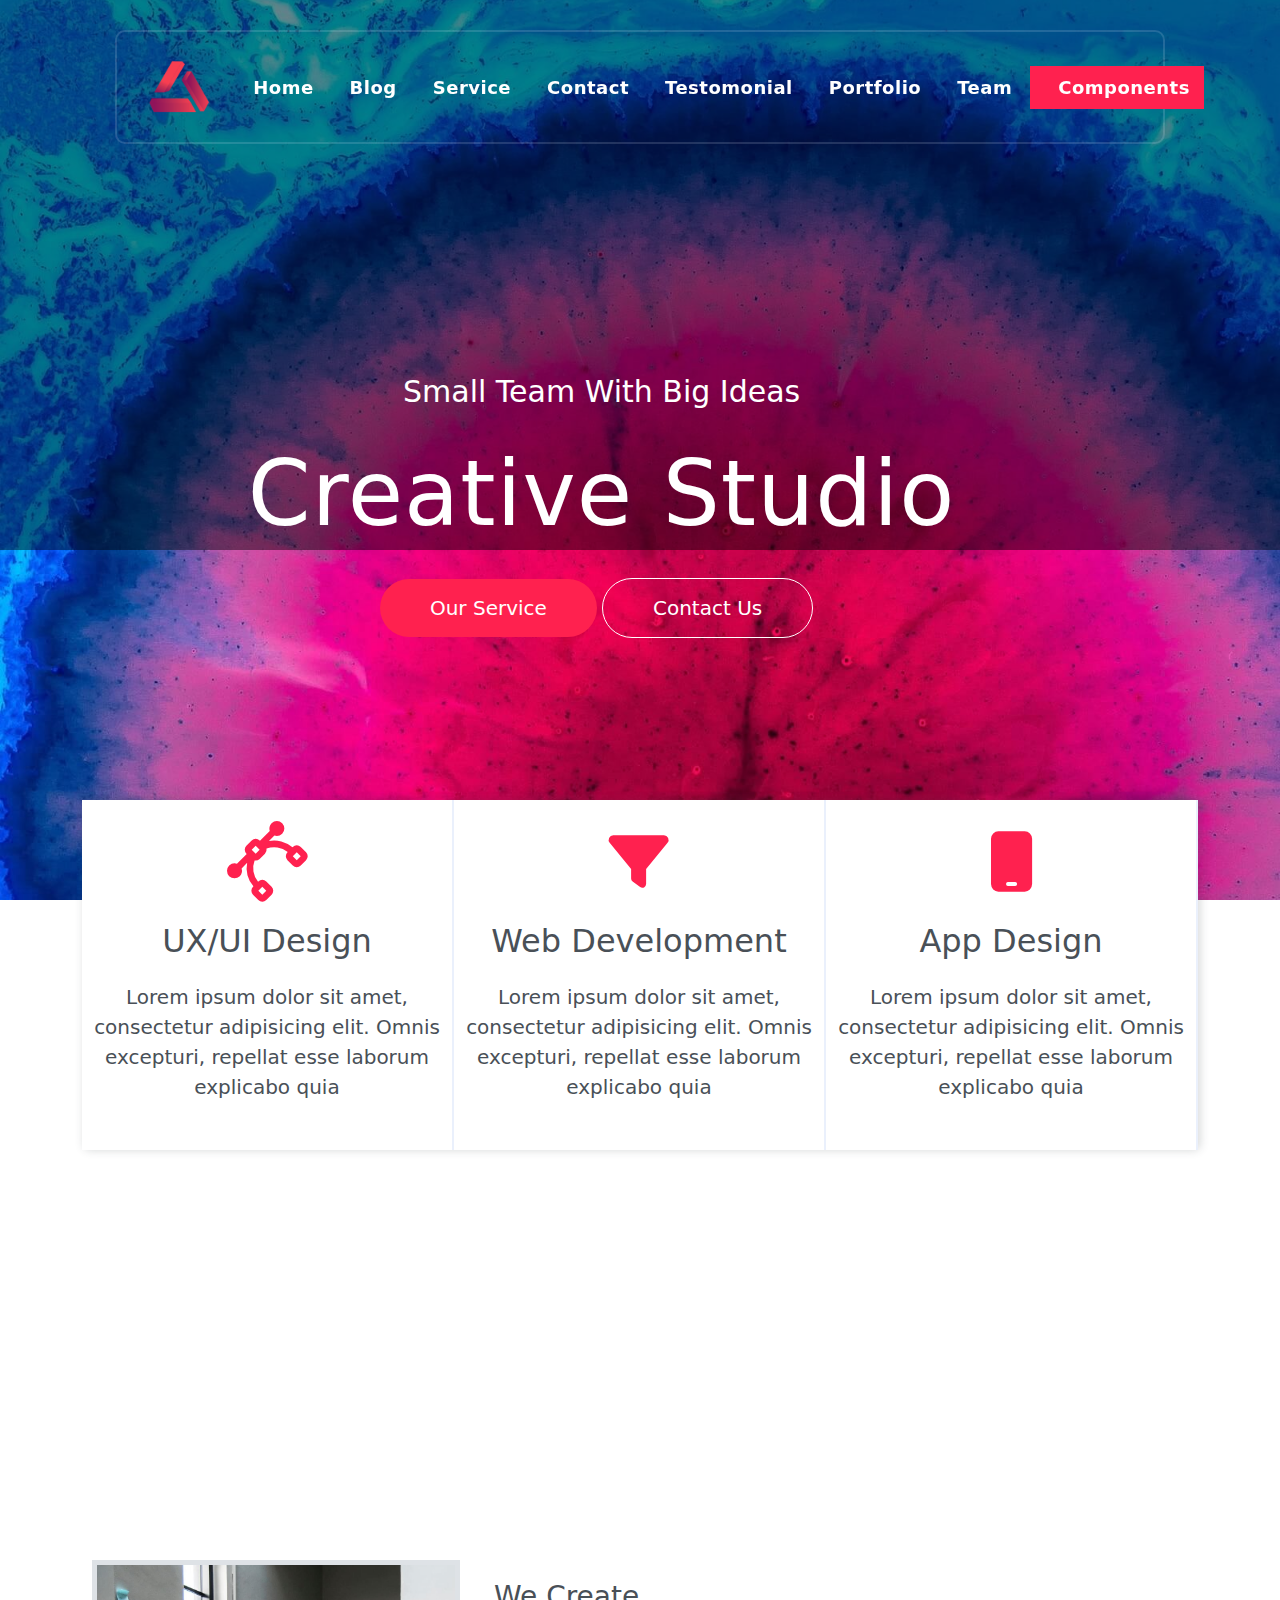
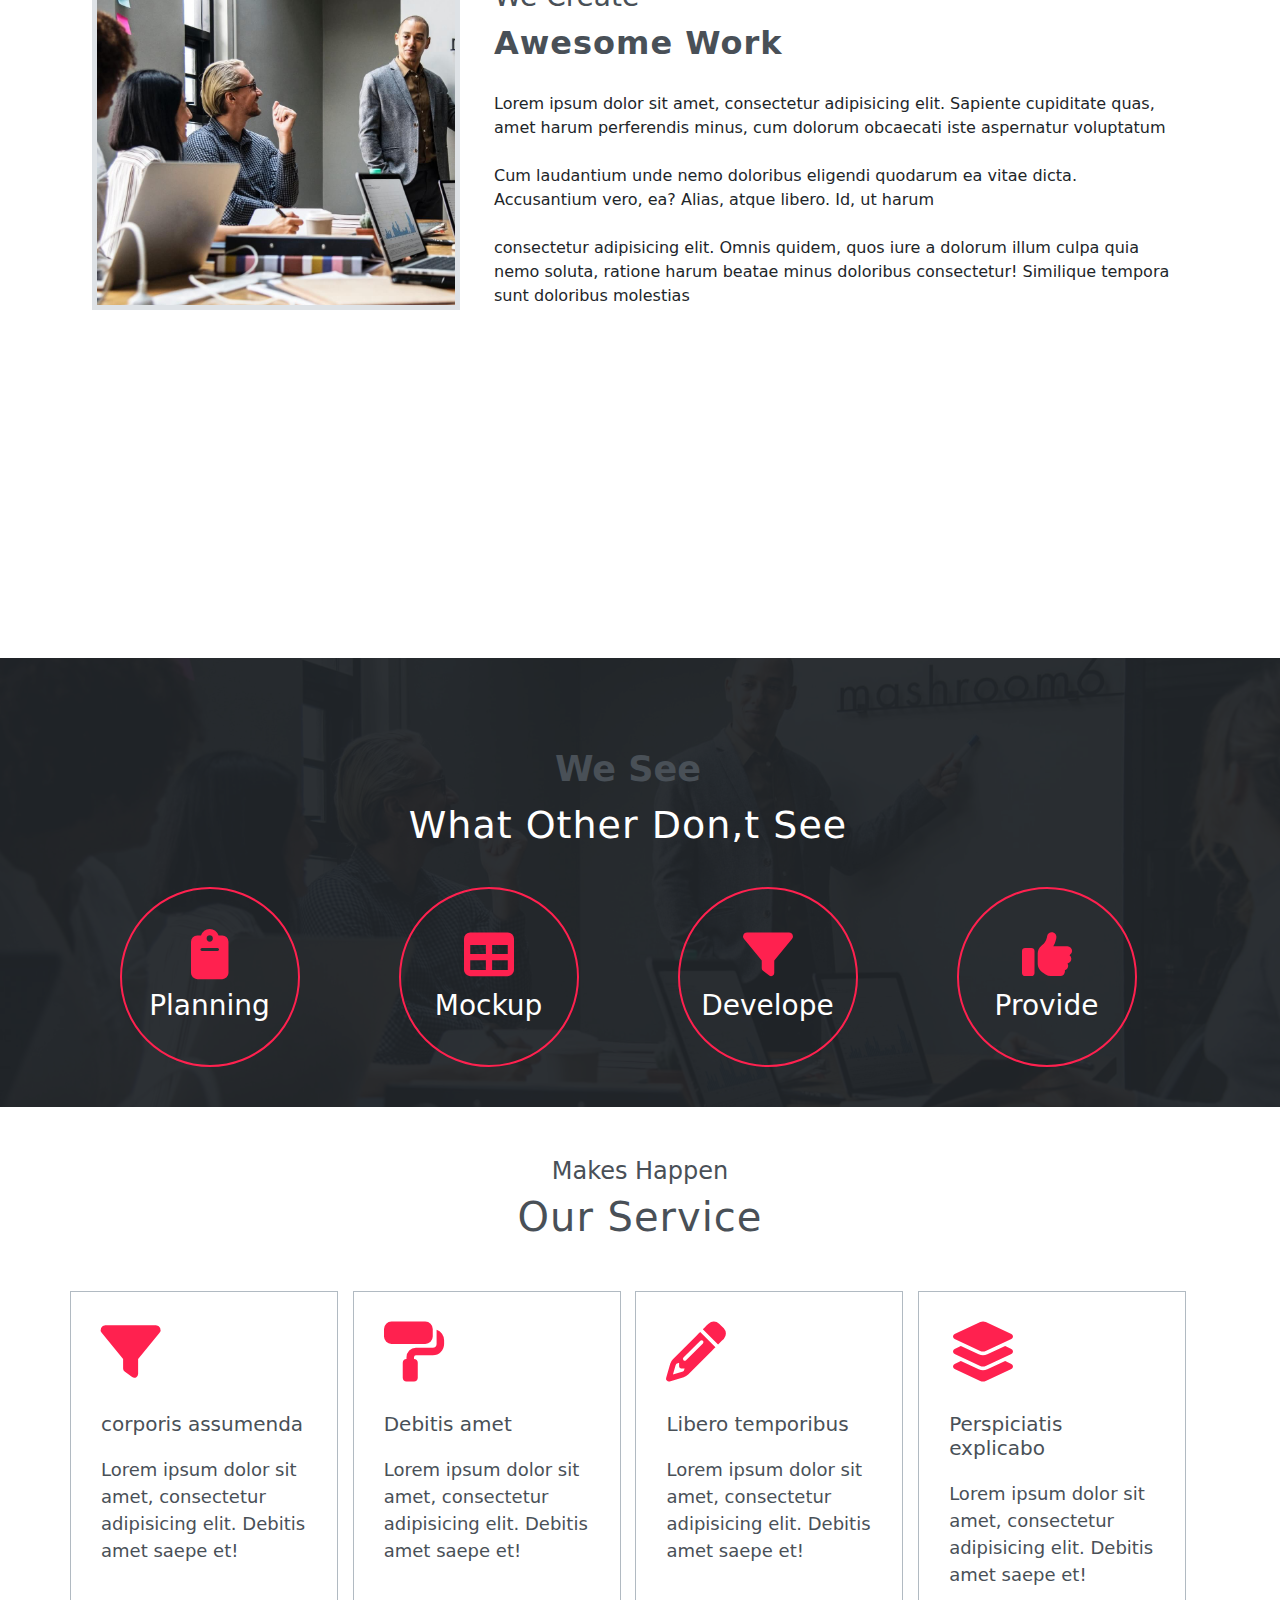
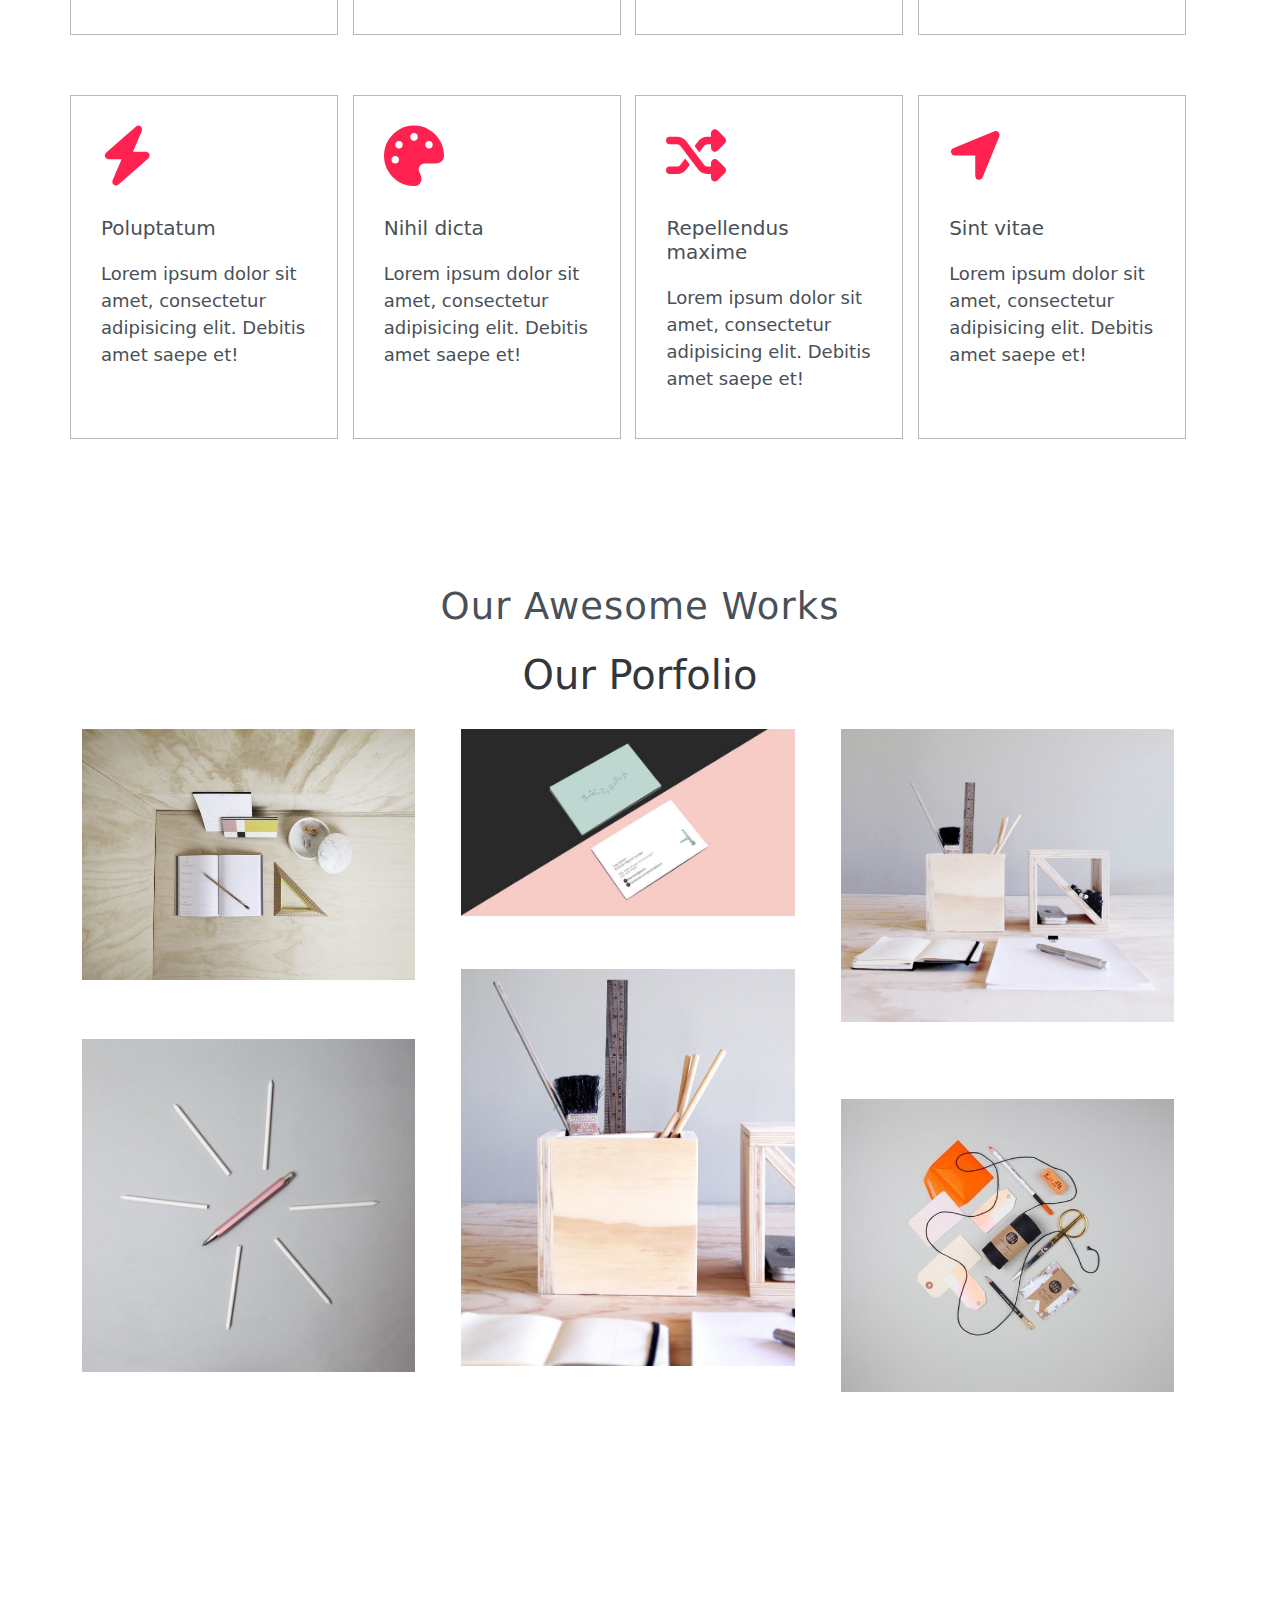
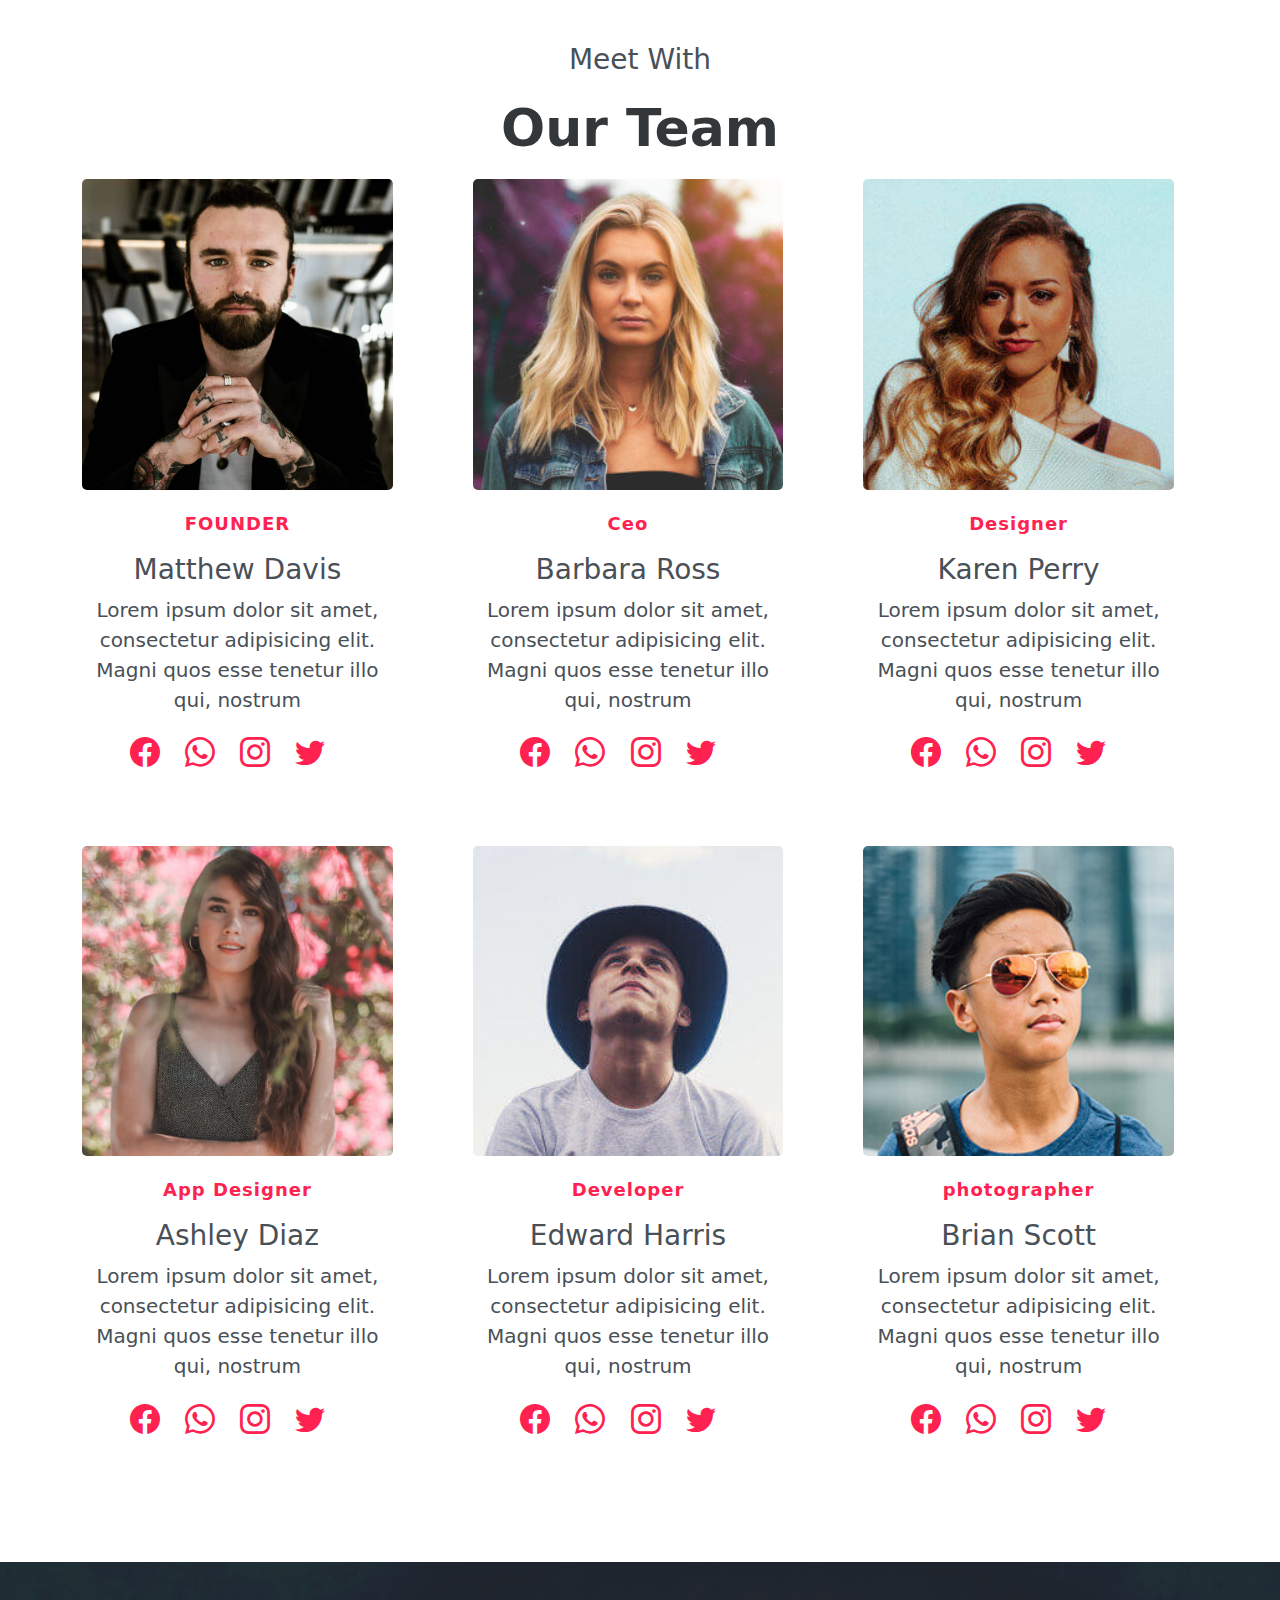
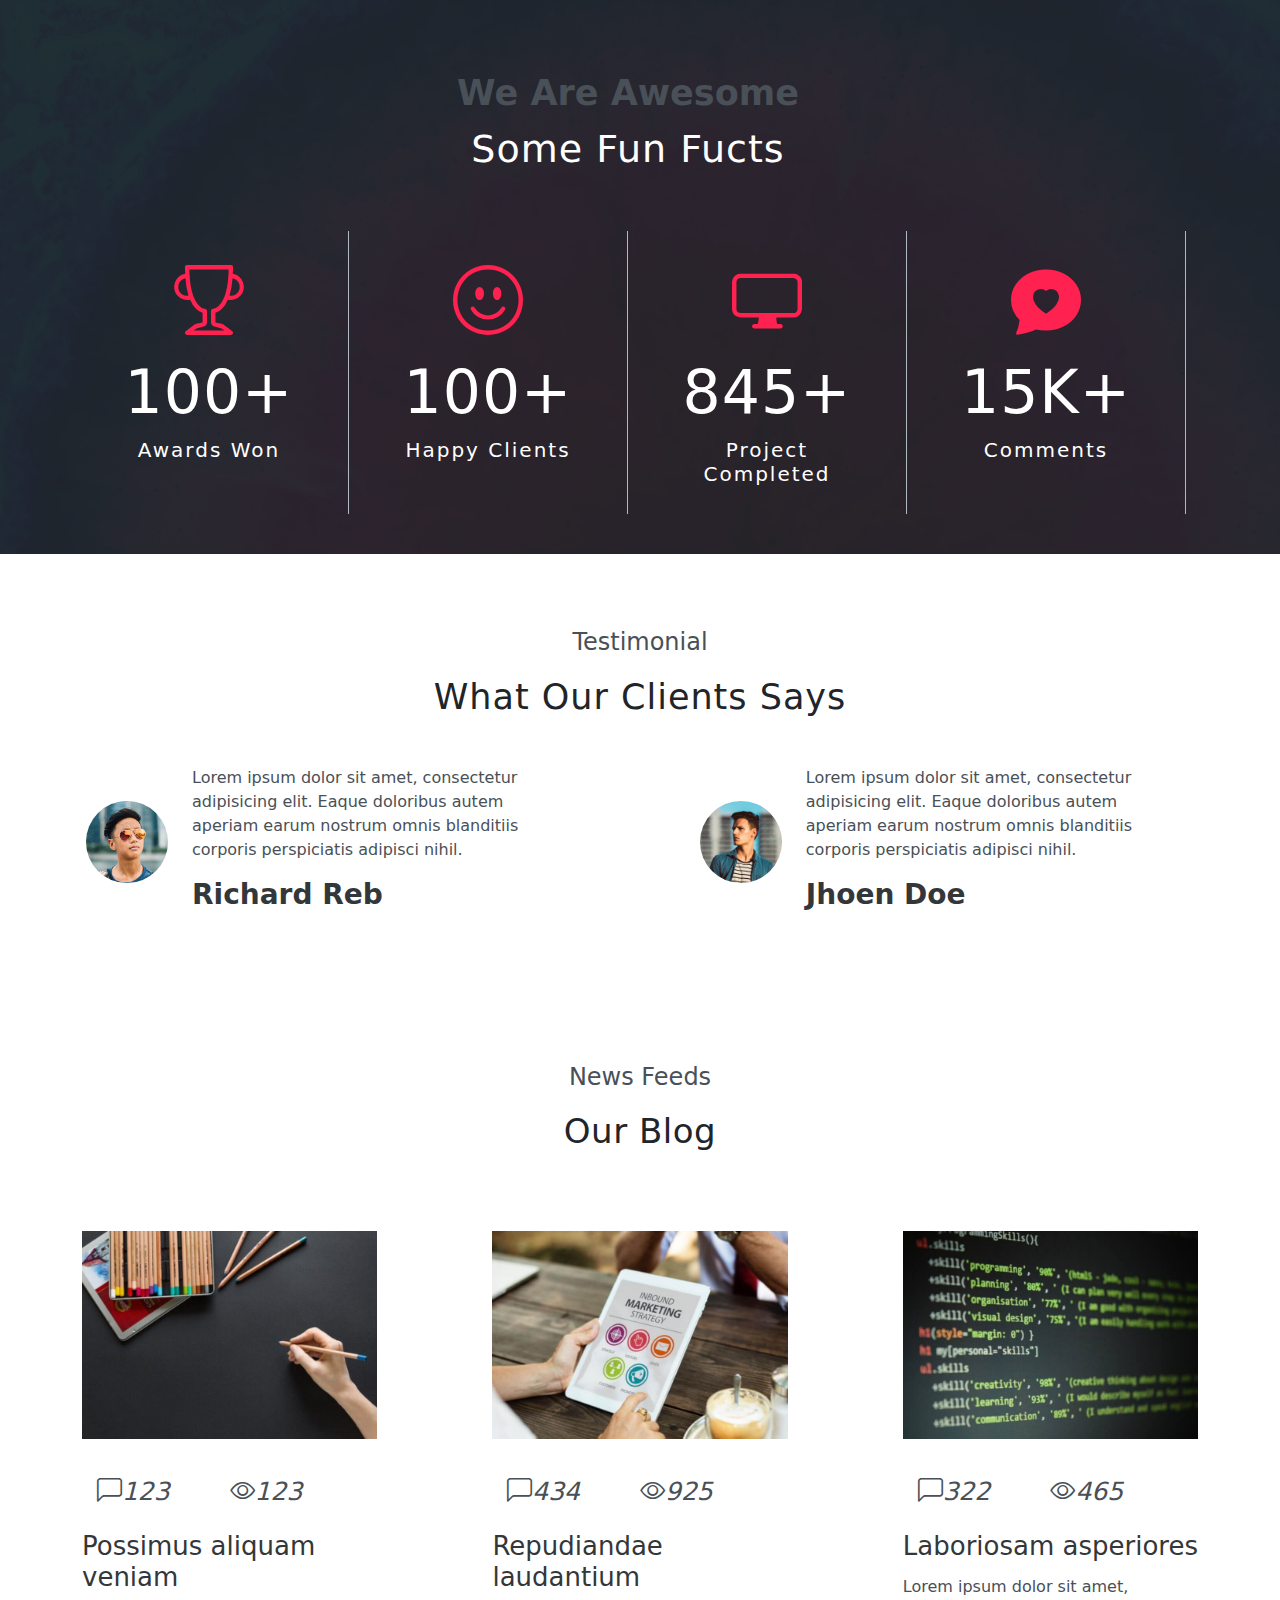
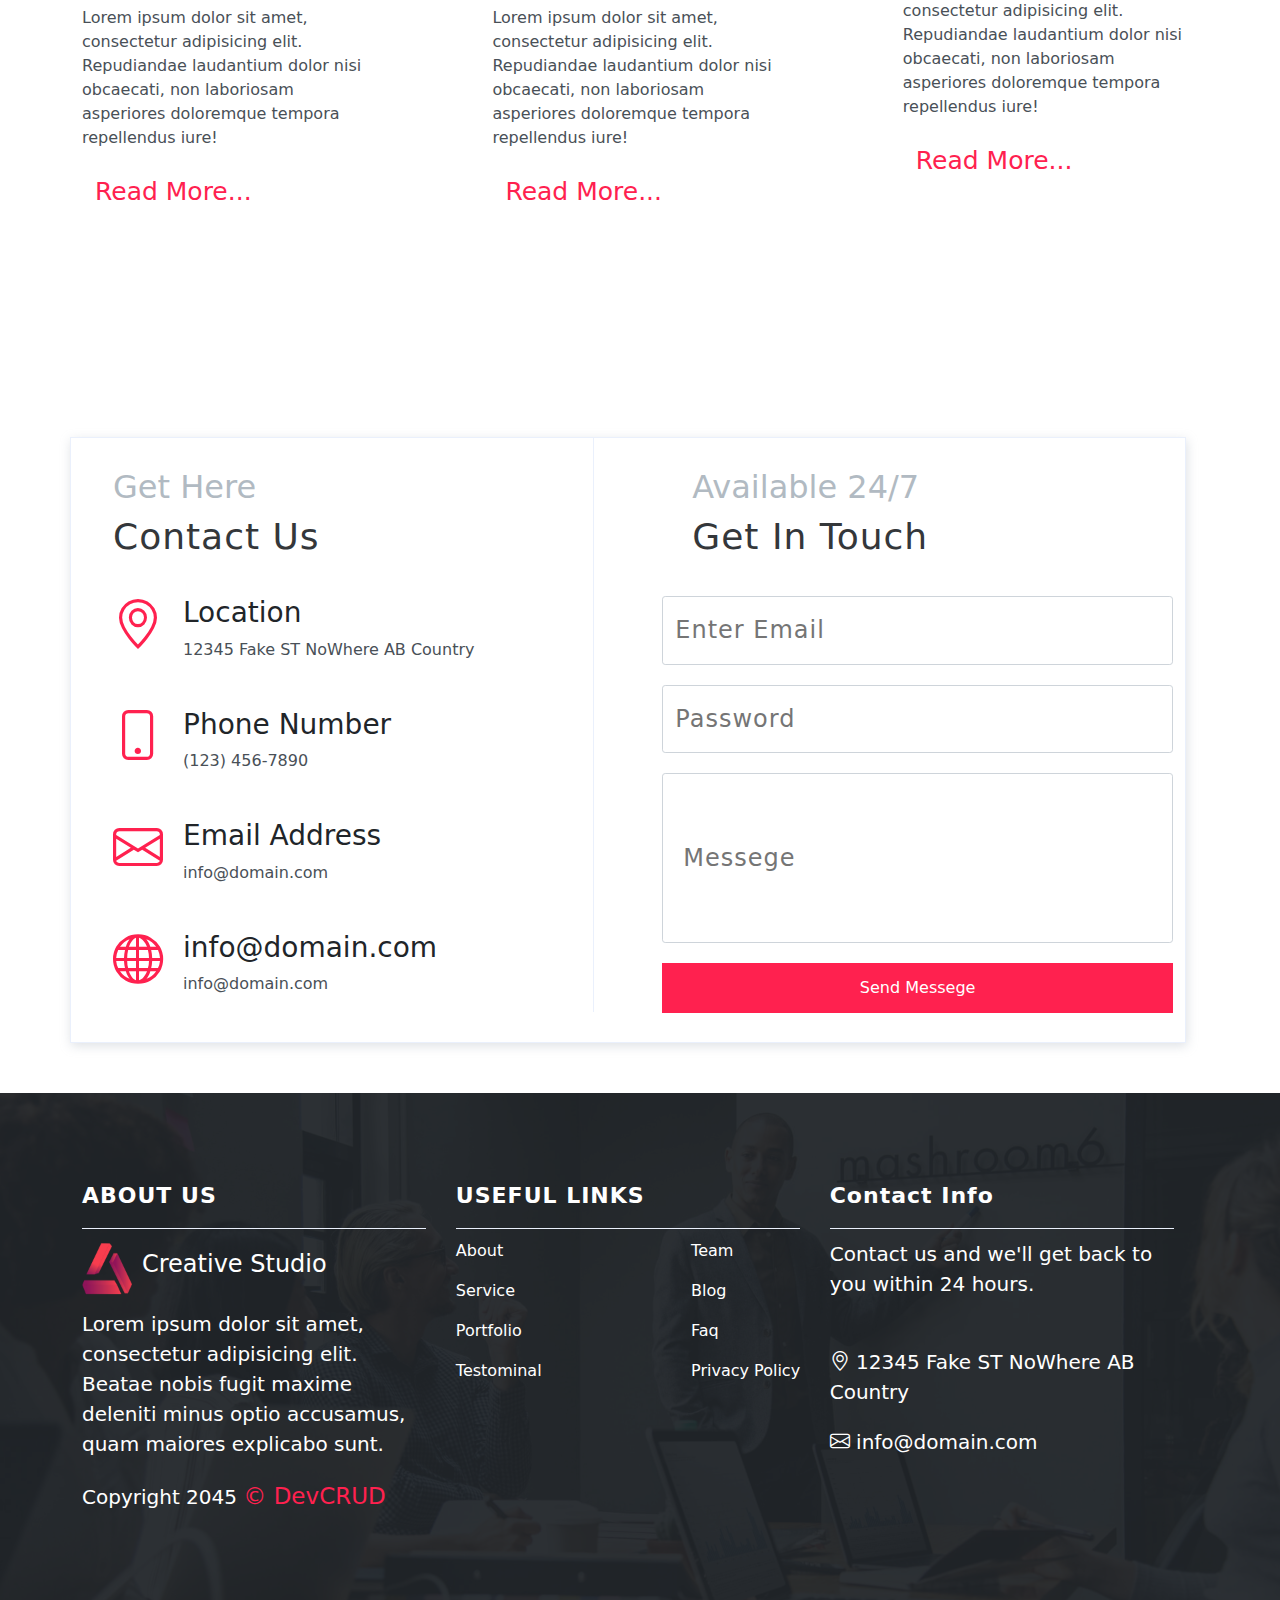
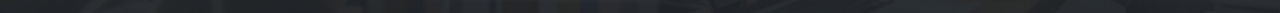
<file: index.html>
<!DOCTYPE html>
<html lang="en">

<head>
  <meta charset="UTF-8">
  <meta name="viewport" content="width=device-width, initial-scale=1.0">
  <title>creative studio</title>
  <!-- css link  -->
  <link rel="stylesheet" href="css/style.css">
  <link rel="stylesheet" href="css/responsive.css">
  <!-- boostrap link  -->
  <link href="https://cdn.jsdelivr.net/npm/bootstrap@5.3.3/dist/css/bootstrap.min.css" rel="stylesheet">
  <!-- font awesome link  -->
  <link rel="stylesheet" href="https://cdnjs.cloudflare.com/ajax/libs/font-awesome/6.7.2/css/all.min.css"
    integrity="sha512-Evv84Mr4kqVGRNSgIGL/F/aIDqQb7xQ2vcrdIwxfjThSH8CSR7PBEakCr51Ck+w+/U6swU2Im1vVX0SVk9ABhg=="
    crossorigin="anonymous" referrerpolicy="no-referrer">

  <!-- boostrap icon  -->
  <link rel="stylesheet" href="https://cdn.jsdelivr.net/npm/bootstrap-icons@1.11.3/font/bootstrap-icons.min.css">

</head>

<body>
  <!-- header section  -->
  <header class="hero">
    <!-- navbar code  -->
    <nav class="hero_over">
      <nav class="navbar navbar-expand-lg " id="navbar_main">
        <div class="container">
          <a class="navbar-brand" href="#"><img src="image/imgs/logo.png" alt=""></a>
          <button class="navbar-toggler" type="button" data-bs-toggle="collapse" data-bs-target="#navbarNav"
            aria-controls="navbarNav" aria-expanded="false" aria-label="Toggle navigation">
            <span class="navbar-toggler-icon"></span>
          </button>
          <div class="collapse navbar-collapse" id="navbarNav">
            <ul class="navbar-nav " id="navbar_ul">
              <li class="nav-item">
                <a class="nav-link active" aria-current="page" href="home.html" target="_blank">Home</a>
              </li>
              <li class="nav-item">
                <a class="nav-link" href="blog.html" target="_blank">Blog</a>
              </li>
              <li class="nav-item">
                <a class="nav-link" href="service.html" target="_blank">Service</a>
              </li>
              <li class="nav-item">
                <a class="nav-link" href="contact.html" target="_blank">Contact</a>
              </li>
              <li class="nav-item">
                <a class="nav-link " href="testo.html" target="_blank">Testomonial</a>
              </li>
              <li class="nav-item">
                <a class="nav-link " href="port.html" target="_blank">Portfolio</a>
              </li>
              <li class="nav-item">
                <a class="nav-link " href="team.html" target="_blank">Team</a>
              </li>
              <div class="component">
                <li class="nav-item">
                  <a href="#" class="nav-link">Components</a>
                </li>
              </div>
            </ul>
          </div>
        </div>
      </nav>
    </nav>

    <div class="midle_div">
      <div class="midle_content">
        <div class="midle_para">
          <h3>Small Team With Big Ideas</h3>
          <h1>Creative Studio</h1>
        </div>
        <div class="midle_btn">
          <button class="service">Our Service</button> <button class="contact">Contact Us</button>
        </div>
      </div>
    </div>


  </header>
  <!-- hero three sec  -->
  <div class="hero_three">
    <div class="container d-flex justify-content-center">
      <div class="row" id="three_row">
        <div class="col-lg-4 three_col">
          <div class="three_details_1">
            <i class="fa-solid fa-bezier-curve"></i>
            <h3>UX/UI Design</h3>
            <p>Lorem ipsum dolor sit amet, consectetur adipisicing elit. Omnis excepturi, repellat esse laborum
              explicabo quia</p>
          </div>
        </div>
        <div class="col-lg-4 three_col">
          <div class="three_details">
            <i class="fa fa-filter"></i>
            <h3>Web Development</h3>
            <p>Lorem ipsum dolor sit amet, consectetur adipisicing elit. Omnis excepturi, repellat esse laborum
              explicabo quia</p>
          </div>
        </div>
        <div class="col-lg-4 three_col">
          <div class="three_details">
            <i class="fa fa-mobile"></i>
            <h3>App Design</h3>
            <p>Lorem ipsum dolor sit amet, consectetur adipisicing elit. Omnis excepturi, repellat esse laborum
              explicabo quia</p>
          </div>
        </div>
      </div>
    </div>
  </div>
  <!-- work sec  -->
  <section class="work">

    <div class="container">
      <div class="row" id="work_row">
        <div class="col-lg-4 work_col_1">
          <div class="work_col_1_img">
            <img src="image/imgs/about.jpg" alt="" class="image-fluid">
          </div>
        </div>
        <div class="col-lg-6 work_col_2">
          <div class="work_para">
            <h3>We Create</h3>
            <h4>Awesome Work</h4>
            <p>Lorem ipsum dolor sit amet, consectetur adipisicing elit. Sapiente cupiditate quas, amet harum
              perferendis minus, cum dolorum obcaecati iste aspernatur voluptatum <br><br>
              Cum laudantium unde nemo doloribus eligendi quodarum ea vitae dicta. Accusantium vero, ea? Alias, atque
              libero. Id, ut harum <br><br>
              consectetur adipisicing elit. Omnis quidem, quos iure a dolorum illum culpa quia nemo soluta, ratione
              harum
              beatae minus doloribus consectetur! Similique tempora sunt doloribus molestias</p>

          </div>
        </div>
      </div>
    </div>

  </section>

  <!-- see sec  -->
  <section class="see">
    <div class="see_color">
      <div class="container">
        <div class="row" id="see_row">
          <div class="see_head">
            <h5>We See</h5>
            <h3>What Other Don,t See</h3>
          </div>
          <div class="col-lg-3 md-3 see_col">
            <div class="see_col_details">
              <div class="see_col_details_para">
                <i class="fa fa-clipboard"></i>
                <h3>Planning</h3>
              </div>
            </div>
          </div>
          <div class="col-lg-3 md-3 see_col">
            <div class="see_col_details">
              <div class="see_col_details_para">
                <i class="fa-solid fa-table"></i>
                <h3>Mockup</h3>
              </div>
            </div>
          </div>
          <div class="col-lg-3 md-3 see_col">
            <div class="see_col_details">
              <div class="see_col_details_para">
                <i class="fa fa-filter"></i>
                <h3>Develope</h3>
              </div>
            </div>
          </div>
          <div class="col-lg-3 md-3 see_col">
            <div class="see_col_details">
              <div class="see_col_details_para">
                <i class="fa-solid fa-thumbs-up"></i>
                <h3>Provide</h3>
              </div>
            </div>
          </div>
        </div>
      </div>
    </div>

  </section>

  <!-- service sec  -->
  <section class="service_1">

    <div class="container">
      <div class="service_head text-center">
        <h4>Makes Happen</h4>
        <h3>Our Service</h3>
      </div>
      <div class="row" id="service_row">
        <div class="col-lg-3 service_col">
          <div class="service_col_details">
            <i class="fa fa-filter"></i>
            <h3>corporis assumenda</h3>
            <p>Lorem ipsum dolor sit amet, consectetur adipisicing elit. Debitis amet saepe et!</p>
          </div>
        </div>
        <div class="col-lg-3 service_col">
          <div class="service_col_details">
            <i class="fa fa-paint-roller"></i>
            <h3>Debitis amet</h3>
            <p>Lorem ipsum dolor sit amet, consectetur adipisicing elit. Debitis amet saepe et!</p>
          </div>
        </div>
        <div class="col-lg-3 service_col">
          <div class="service_col_details">
            <i class="fa fa-pencil"></i>
            <h3>Libero temporibus</h3>
            <p>Lorem ipsum dolor sit amet, consectetur adipisicing elit. Debitis amet saepe et!</p>
          </div>
        </div>
        <div class="col-lg-3 service_col">
          <div class="service_col_details">
            <i class="fa fa-layer-group"></i>
            <h3>Perspiciatis explicabo</h3>
            <p>Lorem ipsum dolor sit amet, consectetur adipisicing elit. Debitis amet saepe et!</p>
          </div>
        </div>
        <div class="col-lg-3 service_col">
          <div class="service_col_details">
            <i class="fa fa-bolt"></i>
            <h3>Poluptatum</h3>
            <p>Lorem ipsum dolor sit amet, consectetur adipisicing elit. Debitis amet saepe et!</p>
          </div>
        </div>
        <div class="col-lg-3 service_col">
          <div class="service_col_details">
            <i class="fa fa-palette"></i>
            <h3>Nihil dicta</h3>
            <p>Lorem ipsum dolor sit amet, consectetur adipisicing elit. Debitis amet saepe et!</p>
          </div>
        </div>
        <div class="col-lg-3 service_col">
          <div class="service_col_details">
            <i class="fa fa-random"></i>
            <h3>Repellendus maxime</h3>
            <p>Lorem ipsum dolor sit amet, consectetur adipisicing elit. Debitis amet saepe et!</p>
          </div>
        </div>
        <div class="col-lg-3 service_col">
          <div class="service_col_details">
            <i class="fa fa-location-arrow"></i>
            <h3>Sint vitae</h3>
            <p>Lorem ipsum dolor sit amet, consectetur adipisicing elit. Debitis amet saepe et!</p>
          </div>
        </div>
      </div><!-- row end  -->
    </div>

  </section>

  <!-- portfolio sec  -->

  <section class="portfolio">
    <div class="container">
      <div class="portfolio_head">
        <p>Our Awesome Works</p>
        <h3>Our Porfolio</h3>
      </div>
      <div class="row" id="portfolio_row">

        <div class="col-lg-4 portfolio_col">
          <div class="portfolio_col_1">
            <div class="image_wrapper">
              <img src="image/imgs/folio-1.jpg" alt="website template image">

              <div class="overlay">
                <div class="overlay_details">
                  <h5>Project Titles</h5>
                  <i class="fa fa-search"></i>
                  <i class="fa fa-heart"></i>
                </div>
              </div>
            </div>
          </div>
          <div class="portfolio_col_2">
            <div class="image_wrapper">
              <img src="image/imgs/folio-2.jpg" alt="website template image">

              <div class="overlay">
                <div class="overlay_details">
                  <h5>Project Titles</h5>
                  <i class="fa fa-search"></i>
                  <i class="fa fa-heart"></i>
                </div>
              </div>
            </div>
          </div>
        </div>

        <div class="col-lg-4 portfolio_col">
          <div class="portfolio_col_3">
            <div class="image_wrapper">
              <img src="image/imgs/folio-3.jpg" alt="website template image">

              <div class="overlay">
                <div class="overlay_details">
                  <h5>Project Titles</h5>
                  <i class="fa fa-search"></i>
                  <i class="fa fa-heart"></i>
                </div>
              </div>
            </div>
          </div>
          <div class="portfolio_col_4">
            <div class="image_wrapper">
              <img src="image/imgs/folio-4.jpg" alt="website template image">

              <div class="overlay">
                <div class="overlay_details">
                  <h5>Project Titles</h5>
                  <i class="fa fa-search"></i>
                  <i class="fa fa-heart"></i>
                </div>
              </div>
            </div>
          </div>
        </div>

        <div class="col-lg-4 portfolio_col">
          <div class="portfolio_col_5">
            <div class="image_wrapper">
              <img src="image/imgs/folio-5.jpg" alt="website template image">

              <div class="overlay">
                <div class="overlay_details">
                  <h5>Project Titles</h5>
                  <i class="fa fa-search"></i>
                  <i class="fa fa-heart"></i>
                </div>
              </div>
            </div>
          </div>
          <div class="portfolio_col_6">
            <div class="image_wrapper">
              <img src="image/imgs/folio-6.jpg" alt="website template image">

              <div class="overlay">
                <div class="overlay_details">
                  <h5>Project Titles</h5>
                  <i class="fa fa-search"></i>
                  <i class="fa fa-heart"></i>
                </div>
              </div>
            </div>
          </div>
        </div>

      </div> <!-- row end  -->
    </div>
  </section>

  <!-- team sec  -->

  <section class="team">
    <div class="container">
      <div class="team_head">
        <p>Meet With</p>
        <h3>Our Team</h3>
      </div>
      <div class="row" id="team_row">
        <div class="col-lg-4 team_col">
          <div class="team_col_img">
            <img src="image/imgs/avatar.jpg" alt="">
          </div>
          <div class="team_col_head">
            <p>FOUNDER</p>
            <h3>Matthew Davis</h3>
          </div>
          <div class="team_col_para">
            <p>Lorem ipsum dolor sit amet, consectetur adipisicing elit. Magni quos esse tenetur illo qui, nostrum</p>
          </div>
          <div class="team_col_icon d-flex justify-content-center">
            <div class="col_icon_social">
              <i class="bi bi-facebook"></i>
              <i class="bi bi-whatsapp"></i>
              <i class="bi bi-instagram"></i>
              <i class="bi bi-twitter"></i>
            </div>
          </div>
        </div>

        <div class="col-lg-4 team_col">
          <div class="team_col_img">
            <img src="image/imgs/avatar-1.jpg" alt="">
          </div>
          <div class="team_col_head">
            <p>Ceo</p>
            <h3>Barbara Ross</h3>
          </div>
          <div class="team_col_para">
            <p>Lorem ipsum dolor sit amet, consectetur adipisicing elit. Magni quos esse tenetur illo qui, nostrum</p>
          </div>
          <div class="team_col_icon d-flex justify-content-center">
            <div class="col_icon_social">
              <i class="bi bi-facebook"></i>
              <i class="bi bi-whatsapp"></i>
              <i class="bi bi-instagram"></i>
              <i class="bi bi-twitter"></i>
            </div>
          </div>
        </div>

        <div class="col-lg-4 team_col">
          <div class="team_col_img">
            <img src="image/imgs/avatar-2.jpg" alt="">
          </div>
          <div class="team_col_head">
            <p>Designer</p>
            <h3>Karen Perry</h3>
          </div>
          <div class="team_col_para">
            <p>Lorem ipsum dolor sit amet, consectetur adipisicing elit. Magni quos esse tenetur illo qui, nostrum</p>
          </div>
          <div class="team_col_icon d-flex justify-content-center">
            <div class="col_icon_social">
              <i class="bi bi-facebook"></i>
              <i class="bi bi-whatsapp"></i>
              <i class="bi bi-instagram"></i>
              <i class="bi bi-twitter"></i>
            </div>
          </div>
        </div>

        <!-- second line  -->
        <div class="col-lg-4 team_col">
          <div class="team_col_img">
            <img src="image/imgs/avatar-3.jpg" alt="">
          </div>
          <div class="team_col_head">
            <p>App Designer</p>
            <h3>Ashley Diaz</h3>
          </div>
          <div class="team_col_para">
            <p>Lorem ipsum dolor sit amet, consectetur adipisicing elit. Magni quos esse tenetur illo qui, nostrum</p>
          </div>
          <div class="team_col_icon d-flex justify-content-center">
            <div class="col_icon_social">
              <i class="bi bi-facebook"></i>
              <i class="bi bi-whatsapp"></i>
              <i class="bi bi-instagram"></i>
              <i class="bi bi-twitter"></i>
            </div>
          </div>
        </div>

        <div class="col-lg-4 team_col">
          <div class="team_col_img">
            <img src="image/imgs/avatar-4.jpg" alt="">
          </div>
          <div class="team_col_head">
            <p>Developer</p>
            <h3>Edward Harris</h3>
          </div>
          <div class="team_col_para">
            <p>Lorem ipsum dolor sit amet, consectetur adipisicing elit. Magni quos esse tenetur illo qui, nostrum</p>
          </div>
          <div class="team_col_icon d-flex justify-content-center">
            <div class="col_icon_social">
              <i class="bi bi-facebook"></i>
              <i class="bi bi-whatsapp"></i>
              <i class="bi bi-instagram"></i>
              <i class="bi bi-twitter"></i>
            </div>
          </div>
        </div>

        <div class="col-lg-4 team_col">
          <div class="team_col_img">
            <img src="image/imgs/avatar-5.jpg" alt="">
          </div>
          <div class="team_col_head">
            <p>photographer</p>
            <h3>Brian Scott</h3>
          </div>
          <div class="team_col_para">
            <p>Lorem ipsum dolor sit amet, consectetur adipisicing elit. Magni quos esse tenetur illo qui, nostrum</p>
          </div>
          <div class="team_col_icon d-flex justify-content-center">
            <div class="col_icon_social">
              <i class="bi bi-facebook"></i>
              <i class="bi bi-whatsapp"></i>
              <i class="bi bi-instagram"></i>
              <i class="bi bi-twitter"></i>
            </div>
          </div>
        </div>
      </div>
    </div>
  </section>

  <!-- some fun sec  -->
  <!-- see sec  -->
  <section class="some">
    <div class="some_color">
      <div class="container">
        <div class="row" id="some_row">
          <div class="some_head">
            <h5>We Are Awesome</h5>
            <h3>Some Fun Fucts</h3>
          </div>
          <div class="col-lg-3 md-3 some_col">
            <div class="some_col_details">
              <div class="some_col_details_para">
                <i class="bi bi-trophy"></i>
                <h3>100+</h3>
                <h5>Awards Won</h5>
              </div>
            </div>
          </div>
          <div class="col-lg-3 md-3 some_col">
            <div class="some_col_details">
              <div class="some_col_details_para">
                <i class="bi bi-emoji-smile"></i>
                <h3>100+</h3>
                <h5>Happy Clients</h5>
              </div>
            </div>
          </div>
          <div class="col-lg-3 md-3 some_col">
            <div class="some_col_details">
              <div class="some_col_details_para">
                <i class="bi bi-display"></i>
                <h3>845+</h3>
                <h5>Project Completed</h5>
              </div>
            </div>
          </div>
          <div class="col-lg-3 md-3 some_col">
            <div class="some_col_details">
              <div class="some_col_details_para">
                <i class="bi bi-chat-heart-fill"></i>
                <h3>15K+</h3>
                <h5>Comments</h5>
              </div>
            </div>
          </div>
        </div>
      </div>
    </div>

  </section>

  <!-- testominal sec  -->

  <section class="testo">
    <div class="testo_head text-center mb-5">
      <p>Testimonial</p>
      <h3>What Our Clients Says</h3>
    </div>
    <div class="container">
      <div class="row" id="testo_row">
        <div class="col-lg-6 testo_col">
          <div class="testo_col_img_box">
            <div class="testo_col_img">
              <img src="image/imgs/avatar-5.jpg" alt="">
            </div>
          </div>
          <div class="testo_col_para">
            <div class="testo_para">
              <p>Lorem ipsum dolor sit amet, consectetur adipisicing elit. Eaque doloribus autem aperiam earum nostrum
                omnis blanditiis corporis perspiciatis adipisci nihil.</p>
              <h3>Richard Reb</h3>
            </div>
          </div>
        </div>
        <div class="col-lg-6 testo_col">
          <div class="testo_col_img_box">
            <div class="testo_col_img">
              <img src="image/imgs/avatar-6.jpg" alt="">
            </div>
          </div>
          <div class="testo_col_para">
            <div class="testo_para">
              <p>Lorem ipsum dolor sit amet, consectetur adipisicing elit. Eaque doloribus autem aperiam earum nostrum
                omnis blanditiis corporis perspiciatis adipisci nihil.</p>
              <h3>Jhoen Doe</h3>
            </div>
          </div>
        </div>
      </div>
    </div>
  </section>

  <!-- blog sec  -->

  <section class="blog">
    <div class="blog_head text-center">
      <p>News Feeds</p>
      <h3>Our Blog</h3>
    </div>
    <div class="container">
      <div class="row" id="blog_row">
        <div class="col-lg-4 blog_col">
          <div class="blog_col_img">
            <img src="image/imgs/blog-1.jpg" alt="">
          </div>
          <div class="blog_col_icon text-center">
            <i class="bi bi-chat-left">123</i><i class="bi bi-eye">123</i>
          </div>
          <div class="blog_col_para">
            <h3>Possimus aliquam veniam</h3>
            <p>Lorem ipsum dolor sit amet, consectetur adipisicing elit. Repudiandae laudantium dolor nisi obcaecati,
              non laboriosam asperiores doloremque tempora repellendus iure!</p>
          </div>
          <div class="blog_col_btn">
            <button class="btn">Read More...</button>
          </div>
        </div>
        <div class="col-lg-4 blog_col">
          <div class="blog_col_img">
            <img src="image/imgs/blog-2.jpg" alt="">
          </div>
          <div class="blog_col_icon text-center">
            <i class="bi bi-chat-left">434</i><i class="bi bi-eye">925</i>
          </div>
          <div class="blog_col_para">
            <h3>Repudiandae laudantium</h3>
            <p>Lorem ipsum dolor sit amet, consectetur adipisicing elit. Repudiandae laudantium dolor nisi obcaecati,
              non laboriosam asperiores doloremque tempora repellendus iure!</p>
          </div>
          <div class="blog_col_btn">
            <button class="btn">Read More...</button>
          </div>
        </div>
        <div class="col-lg-4 blog_col">
          <div class="blog_col_img">
            <img src="image/imgs/blog-3.jpg" alt="">
          </div>
          <div class="blog_col_icon text-center">
            <i class="bi bi-chat-left">322</i><i class="bi bi-eye">465</i>
          </div>
          <div class="blog_col_para">
            <h3>Laboriosam asperiores</h3>
            <p>Lorem ipsum dolor sit amet, consectetur adipisicing elit. Repudiandae laudantium dolor nisi obcaecati,
              non laboriosam asperiores doloremque tempora repellendus iure!</p>
          </div>
          <div class="blog_col_btn">
            <button class="btn">Read More...</button>
          </div>
        </div>
      </div>
    </div>
  </section>

  <!-- contact  sec  -->

  <section class="contact_main">
    <div class="container">
      <div class="row" id="contact_row">
        <div class="col-lg-6 contact_col">
          <div class="contact_col_detail">
            <div class="contact_head">
              <h5>Get Here</h5>
              <h2>Contact Us</h2>
            </div>
            <div class="contact_icon_main">
              <div class="contact_icon ">
                <i class="bi bi-geo-alt"></i>
              </div>
              <div class="contact_icon_para">
                <h3>Location</h3>
                <p>12345 Fake ST NoWhere AB Country</p>
              </div>

            </div>
            <div class="contact_icon_main">
              <div class="contact_icon ">
                <i class="bi bi-phone"></i>
              </div>
              <div class="contact_icon_para">
                <h3>Phone Number</h3>
                <p>(123) 456-7890</p>
              </div>

            </div>
            <div class="contact_icon_main">
              <div class="contact_icon ">
                <i class="bi bi-envelope"></i>
              </div>
              <div class="contact_icon_para">
                <h3>Email Address</h3>
                <p>info@domain.com</p>
              </div>

            </div>
            <div class="contact_icon_main">
              <div class="contact_icon ">
                <i class="bi bi-globe"></i>
              </div>
              <div class="contact_icon_para">
                <h3>info@domain.com</h3>
                <p>info@domain.com</p>
              </div>

            </div>
          </div>
        </div>
        <div class="col-lg-6 contact_col_2">
          <div class="contact_head">
            <h5>Available 24/7</h5>
            <h2>Get In Touch</h2>
          </div>
          <div class="contact_form">
            <form>
              <input type="email" id="" placeholder="Enter Email">
              <input type="password" id="" placeholder="Password">
              <input type="text" id="messege" placeholder="Messege">
            </form>
          </div>
          <div class="contact_btn">
            <button>Send Messege</button>
          </div>
        </div>
      </div>
    </div>
  </section>

  <!-- footer strart here  -->
   <footer class="footer">
            <div class="footer_main">
              <div class="container">
                <div class="row" id="footer_row">
                  <div class="col_lg-3 footer_col">
                    <div class="footer_head">
                      <h3>ABOUT US</h3>
                    </div>
                    <div class="footer_img_para">
                      <img src="image/imgs/logo.png" alt="">
                        <h4>Creative Studio</h4>
                    </div>
                    <div class="footer_para">
                      <p>Lorem ipsum dolor sit amet, consectetur adipisicing elit. Beatae nobis fugit maxime deleniti minus optio accusamus, quam maiores explicabo sunt.</p>
                      <p>Copyright 2045 <span> © DevCRUD</span></p>
                    </div>
                  </div>
                  <div class="col_lg-3 footer_col">
                    <div class="footer_head">
                      <h3>USEFUL LINKS</h3>
                    </div>
                    <div class="footer_two d-flex justify-content-between text-white">
                      <div class="footer_1"> 
                        <p>About</p>
                        <p>Service</p>
                        <p>Portfolio</p>
                        <p>Testominal</p>
                      </div>
                      <div class="footer_1">
                        <p>Team</p>
                        <p>Blog</p>
                        <p>Faq</p>
                        <p>Privacy Policy</p>
                     </div>
                    </div>
                  </div>
                  <div class="col_lg-3 footer_col">
                    <div class="footer_head">
                      <h3>Contact Info</h3>
                    </div>
                    <div class="footer_para">
                      <p class="mb-5">Contact us and we'll get back to you within 24 hours.</p>
                      <p>
                         <i class="bi bi-geo-alt"></i> 
                         12345 Fake ST NoWhere AB Country
                      </p>
                      <p>
                        <i class="bi bi-envelope"></i>
                        info@domain.com
                     </p>
                    </div>
                  </div>
                </div>
              </div>
            </div>
   </footer>



  <!-- boostrap linjk  -->
  <script src="https://cdn.jsdelivr.net/npm/bootstrap@5.3.3/dist/js/bootstrap.bundle.min.js"></script>
  <!-- jquery link  -->
  <script src="https://code.jquery.com/jquery-3.7.1.min.js"></script>
  <!-- js link  -->
  <script src="js/script.js"></script>
</body>

</html>
</file>
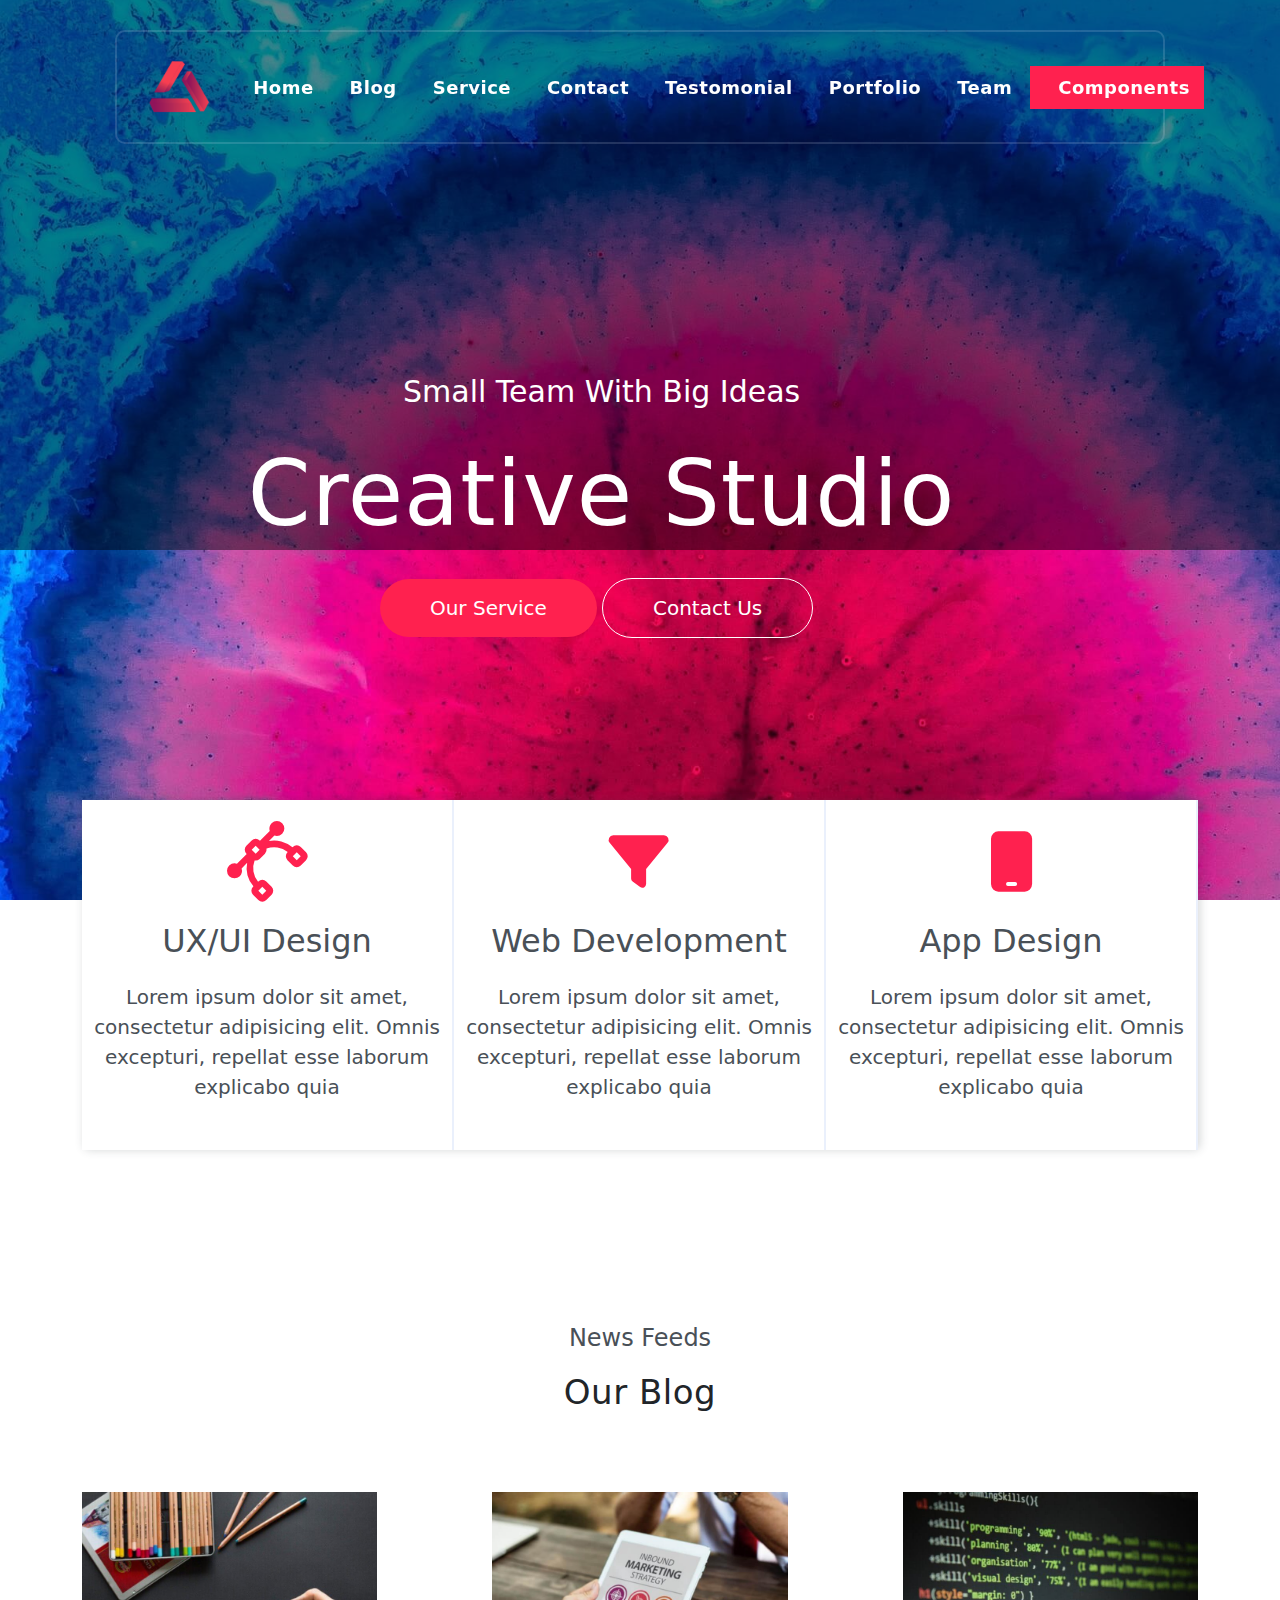
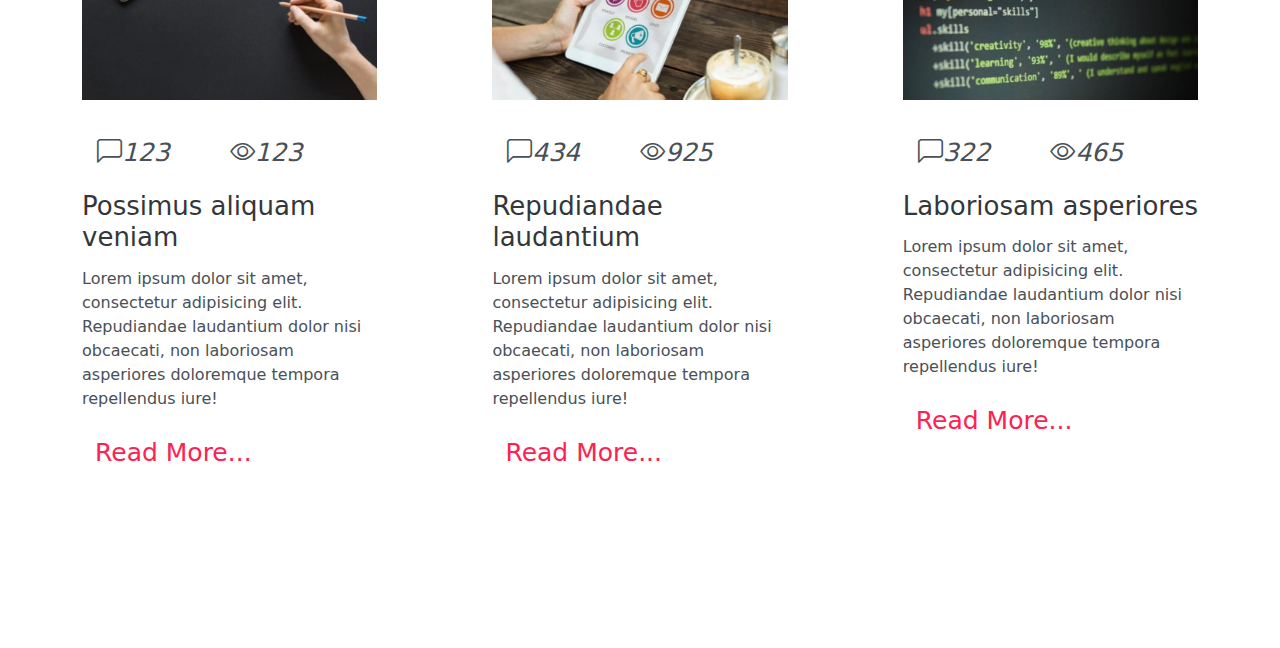
<file: blog.html>
<!DOCTYPE html>
<html lang="en">

<head>
  <meta charset="UTF-8">
  <meta name="viewport" content="width=device-width, initial-scale=1.0">
  <title>creative studio</title>
  <!-- css link  -->
  <link rel="stylesheet" href="css/style.css">
  <link rel="stylesheet" href="css/responsive.css">
  <!-- boostrap link  -->
  <link href="https://cdn.jsdelivr.net/npm/bootstrap@5.3.3/dist/css/bootstrap.min.css" rel="stylesheet">
  <!-- font awesome link  -->
  <link rel="stylesheet" href="https://cdnjs.cloudflare.com/ajax/libs/font-awesome/6.7.2/css/all.min.css"
    integrity="sha512-Evv84Mr4kqVGRNSgIGL/F/aIDqQb7xQ2vcrdIwxfjThSH8CSR7PBEakCr51Ck+w+/U6swU2Im1vVX0SVk9ABhg=="
    crossorigin="anonymous" referrerpolicy="no-referrer">

  <!-- boostrap icon  -->
  <link rel="stylesheet" href="https://cdn.jsdelivr.net/npm/bootstrap-icons@1.11.3/font/bootstrap-icons.min.css">

</head>

<body>



  <!-- header section  -->
  <header class="hero">
    <!-- navbar code  -->
    <nav class="hero_over">
      <nav class="navbar navbar-expand-lg " id="navbar_main">
        <div class="container">
          <a class="navbar-brand" href="#"><img src="image/imgs/logo.png" alt=""></a>
          <button class="navbar-toggler" type="button" data-bs-toggle="collapse" data-bs-target="#navbarNav"
            aria-controls="navbarNav" aria-expanded="false" aria-label="Toggle navigation">
            <span class="navbar-toggler-icon"></span>
          </button>
          <div class="collapse navbar-collapse" id="navbarNav">
            <ul class="navbar-nav " id="navbar_ul">
              <li class="nav-item">
                <a class="nav-link active" aria-current="page" href="home.html" target="_blank">Home</a>
              </li>
              <li class="nav-item">
                <a class="nav-link" href="blog.html" target="_blank">Blog</a>
              </li>
              <li class="nav-item">
                <a class="nav-link" href="service.html" target="_blank">Service</a>
              </li>
              <li class="nav-item">
                <a class="nav-link" href="contact.html" target="_blank">Contact</a>
              </li>
              <li class="nav-item">
                <a class="nav-link " href="testo.html" target="_blank">Testomonial</a>
              </li>
              <li class="nav-item">
                <a class="nav-link " href="port.html" target="_blank">Portfolio</a>
              </li>
              <li class="nav-item">
                <a class="nav-link " href="team.html" target="_blank">Team</a>
              </li>
              <div class="component">
                <li class="nav-item">
                  <a href="#" class="nav-link">Components</a>
                </li>
              </div>
            </ul>
          </div>
        </div>
      </nav>
    </nav>

    <div class="midle_div">
      <div class="midle_content">
        <div class="midle_para">
          <h3>Small Team With Big Ideas</h3>
          <h1>Creative Studio</h1>
        </div>
        <div class="midle_btn">
          <button class="service">Our Service</button> <button class="contact">Contact Us</button>
        </div>
      </div>
    </div>

    
  </header>
  <div class="hero_three">
    <div class="container d-flex justify-content-center">
      <div class="row" id="three_row">
        <div class="col-lg-4 three_col">
          <div class="three_details_1">
            <i class="fa-solid fa-bezier-curve"></i>
            <h3>UX/UI Design</h3>
            <p>Lorem ipsum dolor sit amet, consectetur adipisicing elit. Omnis excepturi, repellat esse laborum
              explicabo quia</p>
          </div>
        </div>
        <div class="col-lg-4 three_col">
          <div class="three_details">
            <i class="fa fa-filter"></i>
            <h3>Web Development</h3>
            <p>Lorem ipsum dolor sit amet, consectetur adipisicing elit. Omnis excepturi, repellat esse laborum
              explicabo quia</p>
          </div>
        </div>
        <div class="col-lg-4 three_col">
          <div class="three_details">
            <i class="fa fa-mobile"></i>
            <h3>App Design</h3>
            <p>Lorem ipsum dolor sit amet, consectetur adipisicing elit. Omnis excepturi, repellat esse laborum
              explicabo quia</p>
          </div>
        </div>
      </div>
    </div>
  </div>



  <!-- blog sec  -->

  <section class="blog">
    <div class="blog_head text-center">
      <p>News Feeds</p>
      <h3>Our Blog</h3>
    </div>
    <div class="container">
      <div class="row" id="blog_row">
        <div class="col-lg-4 blog_col">
          <div class="blog_col_img">
            <img src="image/imgs/blog-1.jpg" alt="">
          </div>
          <div class="blog_col_icon text-center">
            <i class="bi bi-chat-left">123</i><i class="bi bi-eye">123</i>
          </div>
          <div class="blog_col_para">
            <h3>Possimus aliquam veniam</h3>
            <p>Lorem ipsum dolor sit amet, consectetur adipisicing elit. Repudiandae laudantium dolor nisi obcaecati,
              non laboriosam asperiores doloremque tempora repellendus iure!</p>
          </div>
          <div class="blog_col_btn">
            <button class="btn">Read More...</button>
          </div>
        </div>
        <div class="col-lg-4 blog_col">
          <div class="blog_col_img">
            <img src="image/imgs/blog-2.jpg" alt="">
          </div>
          <div class="blog_col_icon text-center">
            <i class="bi bi-chat-left">434</i><i class="bi bi-eye">925</i>
          </div>
          <div class="blog_col_para">
            <h3>Repudiandae laudantium</h3>
            <p>Lorem ipsum dolor sit amet, consectetur adipisicing elit. Repudiandae laudantium dolor nisi obcaecati,
              non laboriosam asperiores doloremque tempora repellendus iure!</p>
          </div>
          <div class="blog_col_btn">
            <button class="btn">Read More...</button>
          </div>
        </div>
        <div class="col-lg-4 blog_col">
          <div class="blog_col_img">
            <img src="image/imgs/blog-3.jpg" alt="">
          </div>
          <div class="blog_col_icon text-center">
            <i class="bi bi-chat-left">322</i><i class="bi bi-eye">465</i>
          </div>
          <div class="blog_col_para">
            <h3>Laboriosam asperiores</h3>
            <p>Lorem ipsum dolor sit amet, consectetur adipisicing elit. Repudiandae laudantium dolor nisi obcaecati,
              non laboriosam asperiores doloremque tempora repellendus iure!</p>
          </div>
          <div class="blog_col_btn">
            <button class="btn">Read More...</button>
          </div>
        </div>
      </div>
    </div>
  </section>

      <!-- boostrap linjk  -->
  <script src="https://cdn.jsdelivr.net/npm/bootstrap@5.3.3/dist/js/bootstrap.bundle.min.js"></script>
  <!-- jquery link  -->
  <script src="https://code.jquery.com/jquery-3.7.1.min.js"></script>
  <!-- js link  -->
  <script src="js/script.js"></script>
</body>

</html>
</file>
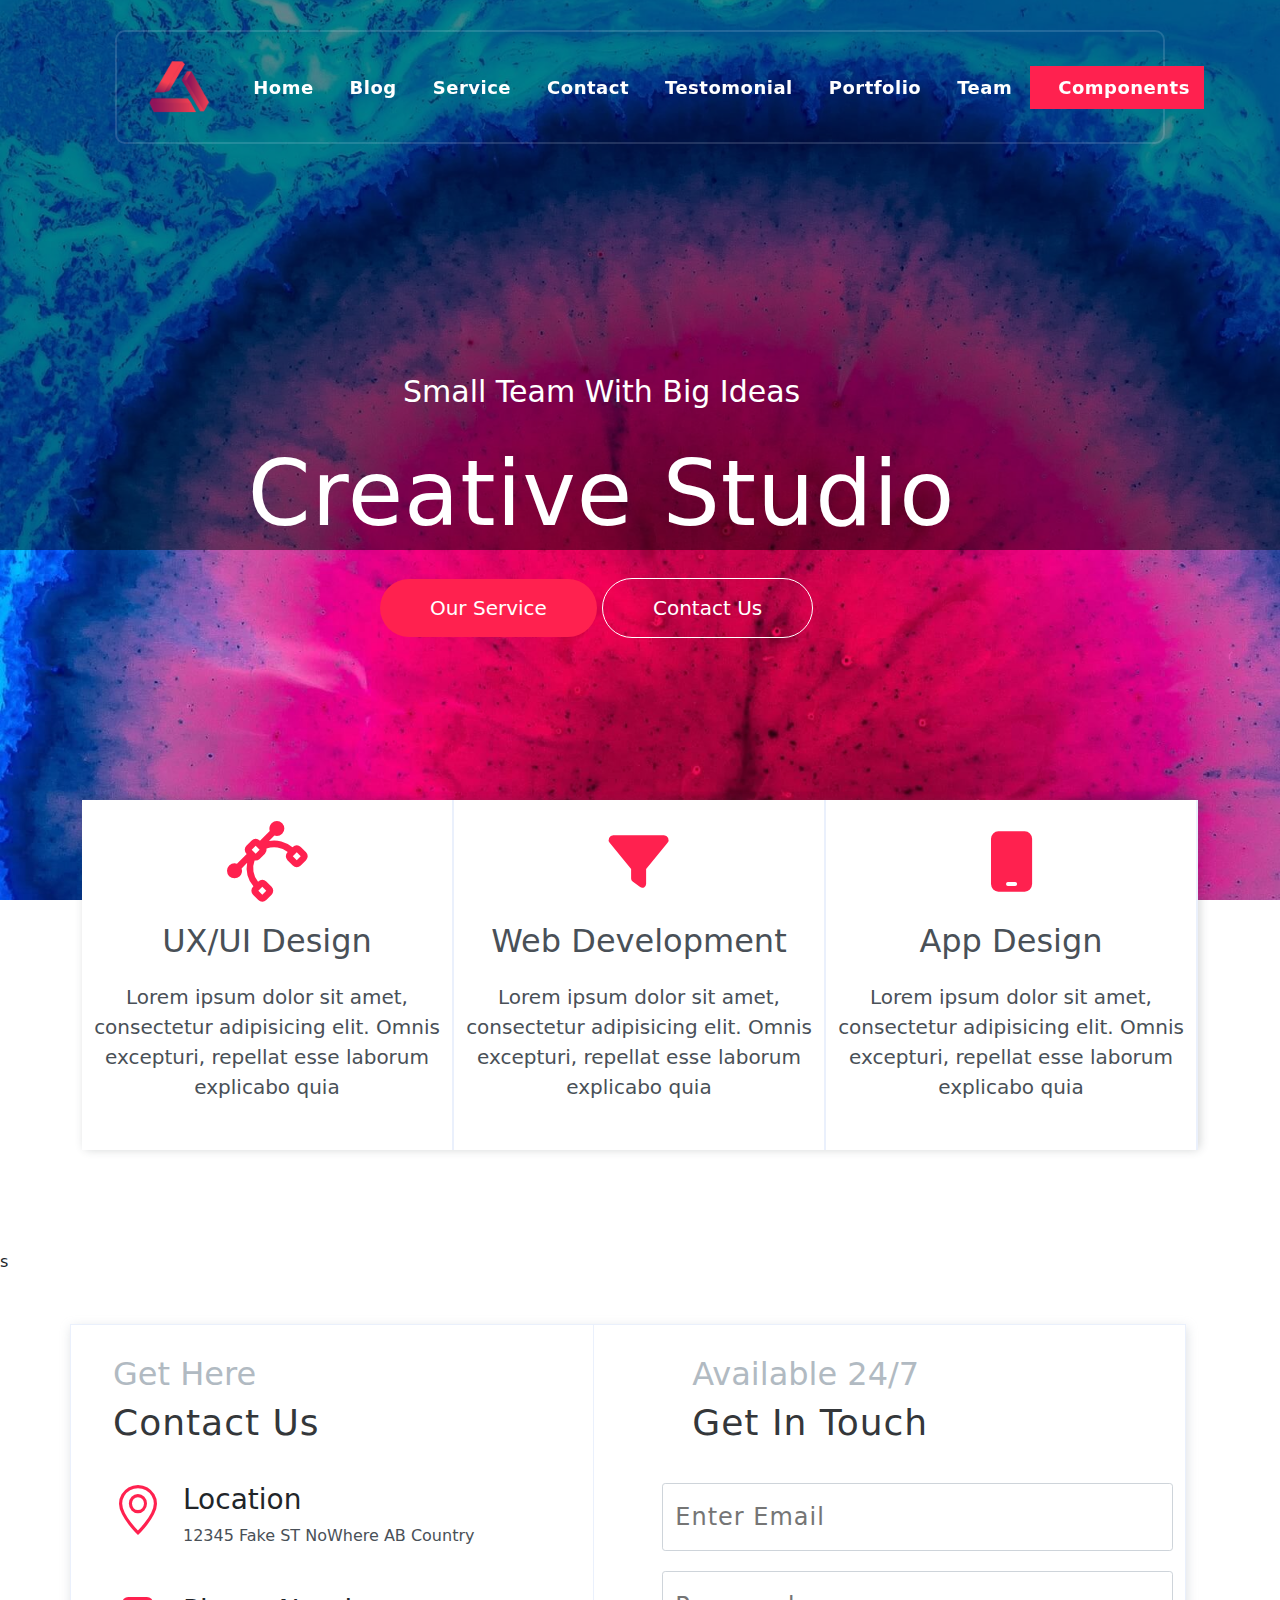
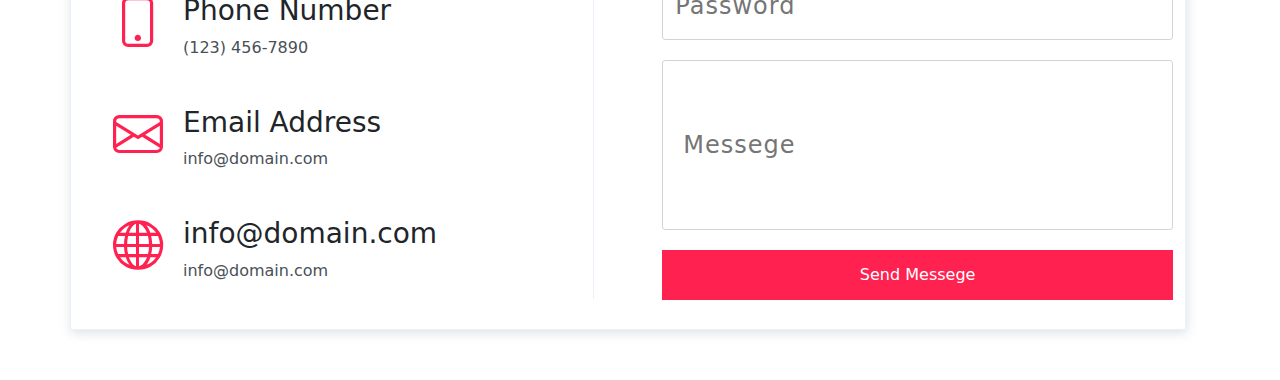
<file: contact.html>
<!DOCTYPE html>
<html lang="en">

<head>
  <meta charset="UTF-8">
  <meta name="viewport" content="width=device-width, initial-scale=1.0">
  <title>creative studio</title>
  <!-- css link  -->
  <link rel="stylesheet" href="css/style.css">
  <link rel="stylesheet" href="css/responsive.css">
  <!-- boostrap link  -->
  <link href="https://cdn.jsdelivr.net/npm/bootstrap@5.3.3/dist/css/bootstrap.min.css" rel="stylesheet">
  <!-- font awesome link  -->
  <link rel="stylesheet" href="https://cdnjs.cloudflare.com/ajax/libs/font-awesome/6.7.2/css/all.min.css"
    integrity="sha512-Evv84Mr4kqVGRNSgIGL/F/aIDqQb7xQ2vcrdIwxfjThSH8CSR7PBEakCr51Ck+w+/U6swU2Im1vVX0SVk9ABhg=="
    crossorigin="anonymous" referrerpolicy="no-referrer">

  <!-- boostrap icon  -->
  <link rel="stylesheet" href="https://cdn.jsdelivr.net/npm/bootstrap-icons@1.11.3/font/bootstrap-icons.min.css">

</head>

<body>
  <!-- header section  -->
  <header class="hero">
    <!-- navbar code  -->
    <nav class="hero_over">
      <nav class="navbar navbar-expand-lg " id="navbar_main">
        <div class="container">
          <a class="navbar-brand" href="#"><img src="image/imgs/logo.png" alt=""></a>
          <button class="navbar-toggler" type="button" data-bs-toggle="collapse" data-bs-target="#navbarNav"
            aria-controls="navbarNav" aria-expanded="false" aria-label="Toggle navigation">
            <span class="navbar-toggler-icon"></span>
          </button>
          <div class="collapse navbar-collapse" id="navbarNav">
            <ul class="navbar-nav " id="navbar_ul">
              <li class="nav-item">
                <a class="nav-link active" aria-current="page" href="home.html" target="_blank">Home</a>
              </li>
              <li class="nav-item">
                <a class="nav-link" href="blog.html" target="_blank">Blog</a>
              </li>
              <li class="nav-item">
                <a class="nav-link" href="service.html" target="_blank">Service</a>
              </li>
              <li class="nav-item">
                <a class="nav-link" href="contact.html" target="_blank">Contact</a>
              </li>
              <li class="nav-item">
                <a class="nav-link " href="testo.html" target="_blank">Testomonial</a>
              </li>
              <li class="nav-item">
                <a class="nav-link " href="port.html" target="_blank">Portfolio</a>
              </li>
              <li class="nav-item">
                <a class="nav-link " href="team.html" target="_blank">Team</a>
              </li>
              <div class="component">
                <li class="nav-item">
                  <a href="#" class="nav-link">Components</a>
                </li>
              </div>
            </ul>
          </div>
        </div>
      </nav>
    </nav>

    <div class="midle_div">
      <div class="midle_content">
        <div class="midle_para">
          <h3>Small Team With Big Ideas</h3>
          <h1>Creative Studio</h1>
        </div>
        <div class="midle_btn">
          <button class="service">Our Service</button> <button class="contact">Contact Us</button>
        </div>
      </div>
    </div>

    

  </header>
  <div class="hero_three">
    <div class="container d-flex justify-content-center">
      <div class="row" id="three_row">
        <div class="col-lg-4 three_col">
          <div class="three_details_1">
            <i class="fa-solid fa-bezier-curve"></i>
            <h3>UX/UI Design</h3>
            <p>Lorem ipsum dolor sit amet, consectetur adipisicing elit. Omnis excepturi, repellat esse laborum
              explicabo quia</p>
          </div>
        </div>
        <div class="col-lg-4 three_col">
          <div class="three_details">
            <i class="fa fa-filter"></i>
            <h3>Web Development</h3>
            <p>Lorem ipsum dolor sit amet, consectetur adipisicing elit. Omnis excepturi, repellat esse laborum
              explicabo quia</p>
          </div>
        </div>
        <div class="col-lg-4 three_col">
          <div class="three_details">
            <i class="fa fa-mobile"></i>
            <h3>App Design</h3>
            <p>Lorem ipsum dolor sit amet, consectetur adipisicing elit. Omnis excepturi, repellat esse laborum
              explicabo quia</p>
          </div>
        </div>
      </div>
    </div>
  </div>s

   <!-- contact  sec  -->

   <section class="contact_main">
    <div class="container">
      <div class="row" id="contact_row">
        <div class="col-lg-6 contact_col">
          <div class="contact_col_detail">
            <div class="contact_head">
              <h5>Get Here</h5>
              <h2>Contact Us</h2>
            </div>
            <div class="contact_icon_main">
              <div class="contact_icon ">
                <i class="bi bi-geo-alt"></i>
              </div>
              <div class="contact_icon_para">
                <h3>Location</h3>
                <p>12345 Fake ST NoWhere AB Country</p>
              </div>

            </div>
            <div class="contact_icon_main">
              <div class="contact_icon ">
                <i class="bi bi-phone"></i>
              </div>
              <div class="contact_icon_para">
                <h3>Phone Number</h3>
                <p>(123) 456-7890</p>
              </div>

            </div>
            <div class="contact_icon_main">
              <div class="contact_icon ">
                <i class="bi bi-envelope"></i>
              </div>
              <div class="contact_icon_para">
                <h3>Email Address</h3>
                <p>info@domain.com</p>
              </div>

            </div>
            <div class="contact_icon_main">
              <div class="contact_icon ">
                <i class="bi bi-globe"></i>
              </div>
              <div class="contact_icon_para">
                <h3>info@domain.com</h3>
                <p>info@domain.com</p>
              </div>

            </div>
          </div>
        </div>
        <div class="col-lg-6 contact_col_2">
          <div class="contact_head">
            <h5>Available 24/7</h5>
            <h2>Get In Touch</h2>
          </div>
          <div class="contact_form">
            <form>
              <input type="email" id="" placeholder="Enter Email">
              <input type="password" id="" placeholder="Password">
              <input type="text" id="messege" placeholder="Messege">
            </form>
          </div>
          <div class="contact_btn">
            <button>Send Messege</button>
          </div>
        </div>
      </div>
    </div>
  </section>




      <!-- boostrap linjk  -->
  <script src="https://cdn.jsdelivr.net/npm/bootstrap@5.3.3/dist/js/bootstrap.bundle.min.js"></script>
  <!-- jquery link  -->
  <script src="https://code.jquery.com/jquery-3.7.1.min.js"></script>
  <!-- js link  -->
  <script src="js/script.js"></script>
</body>

</html>
</file>
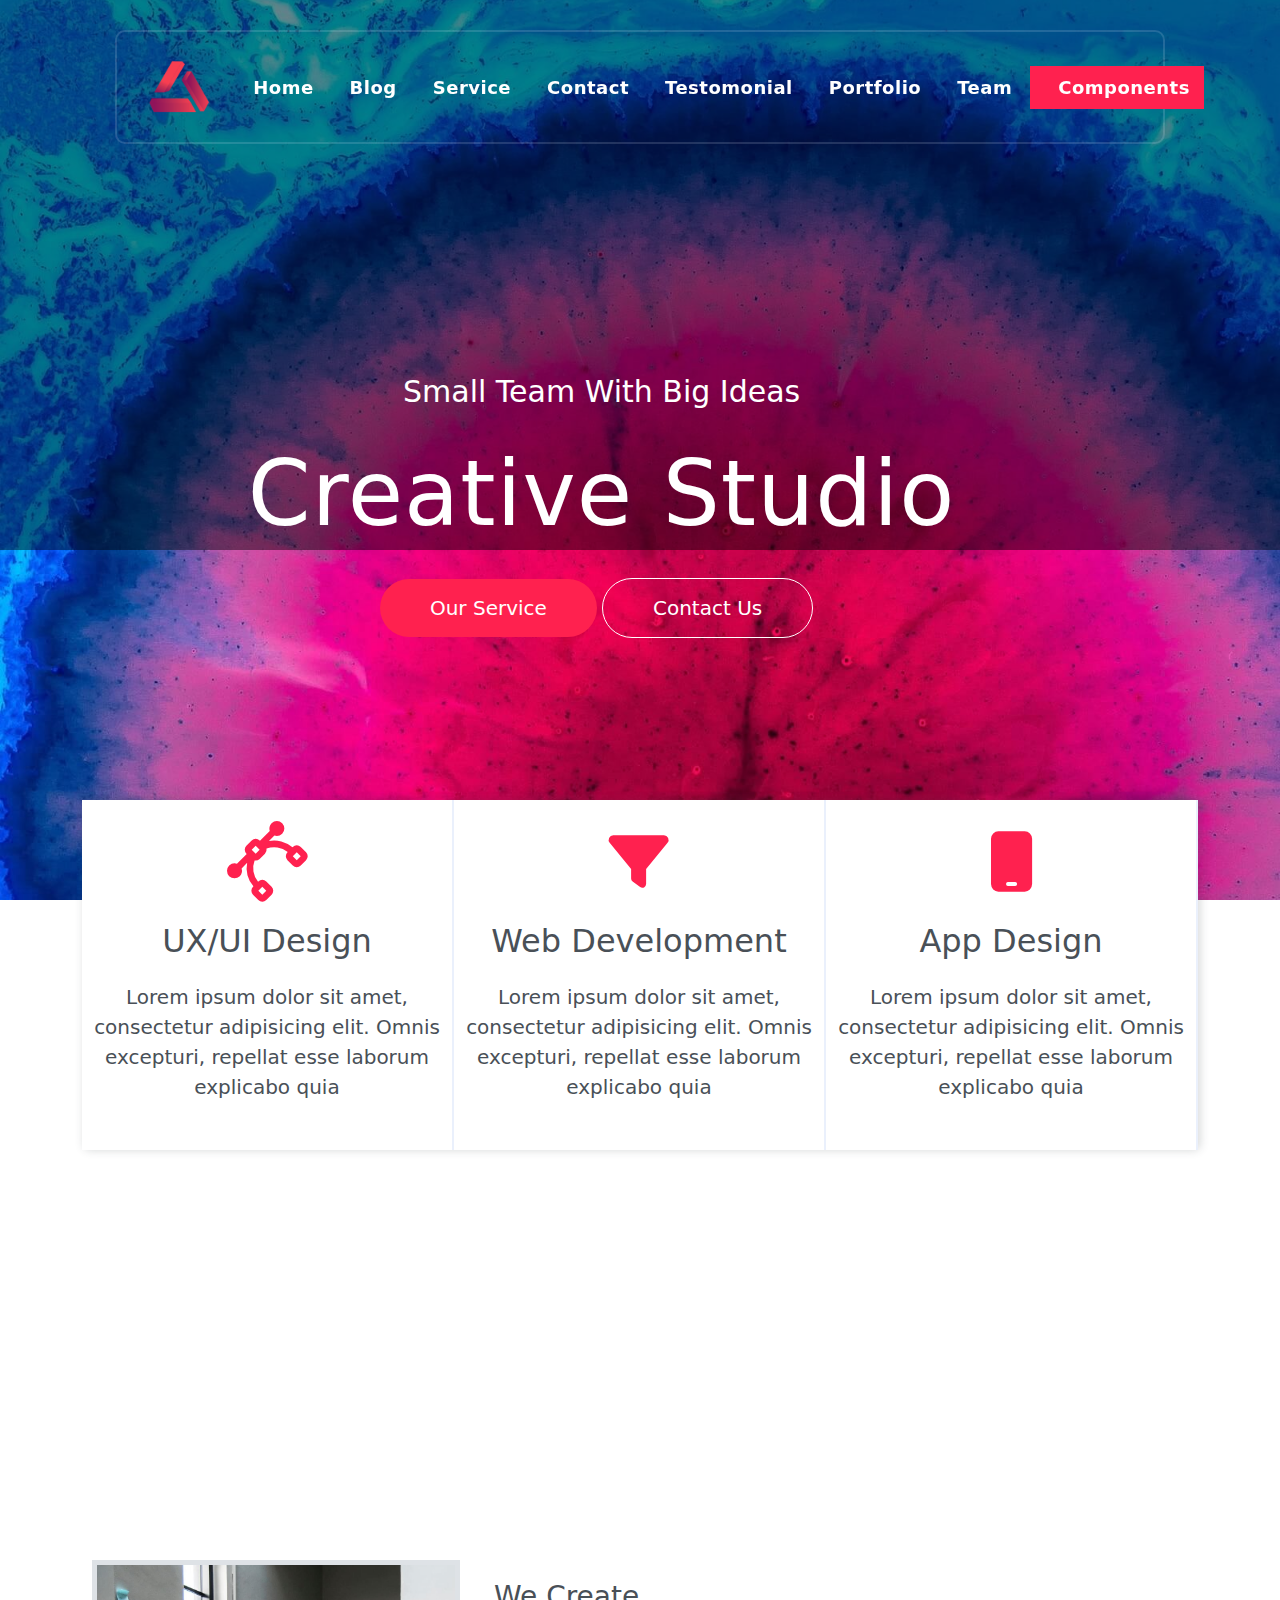
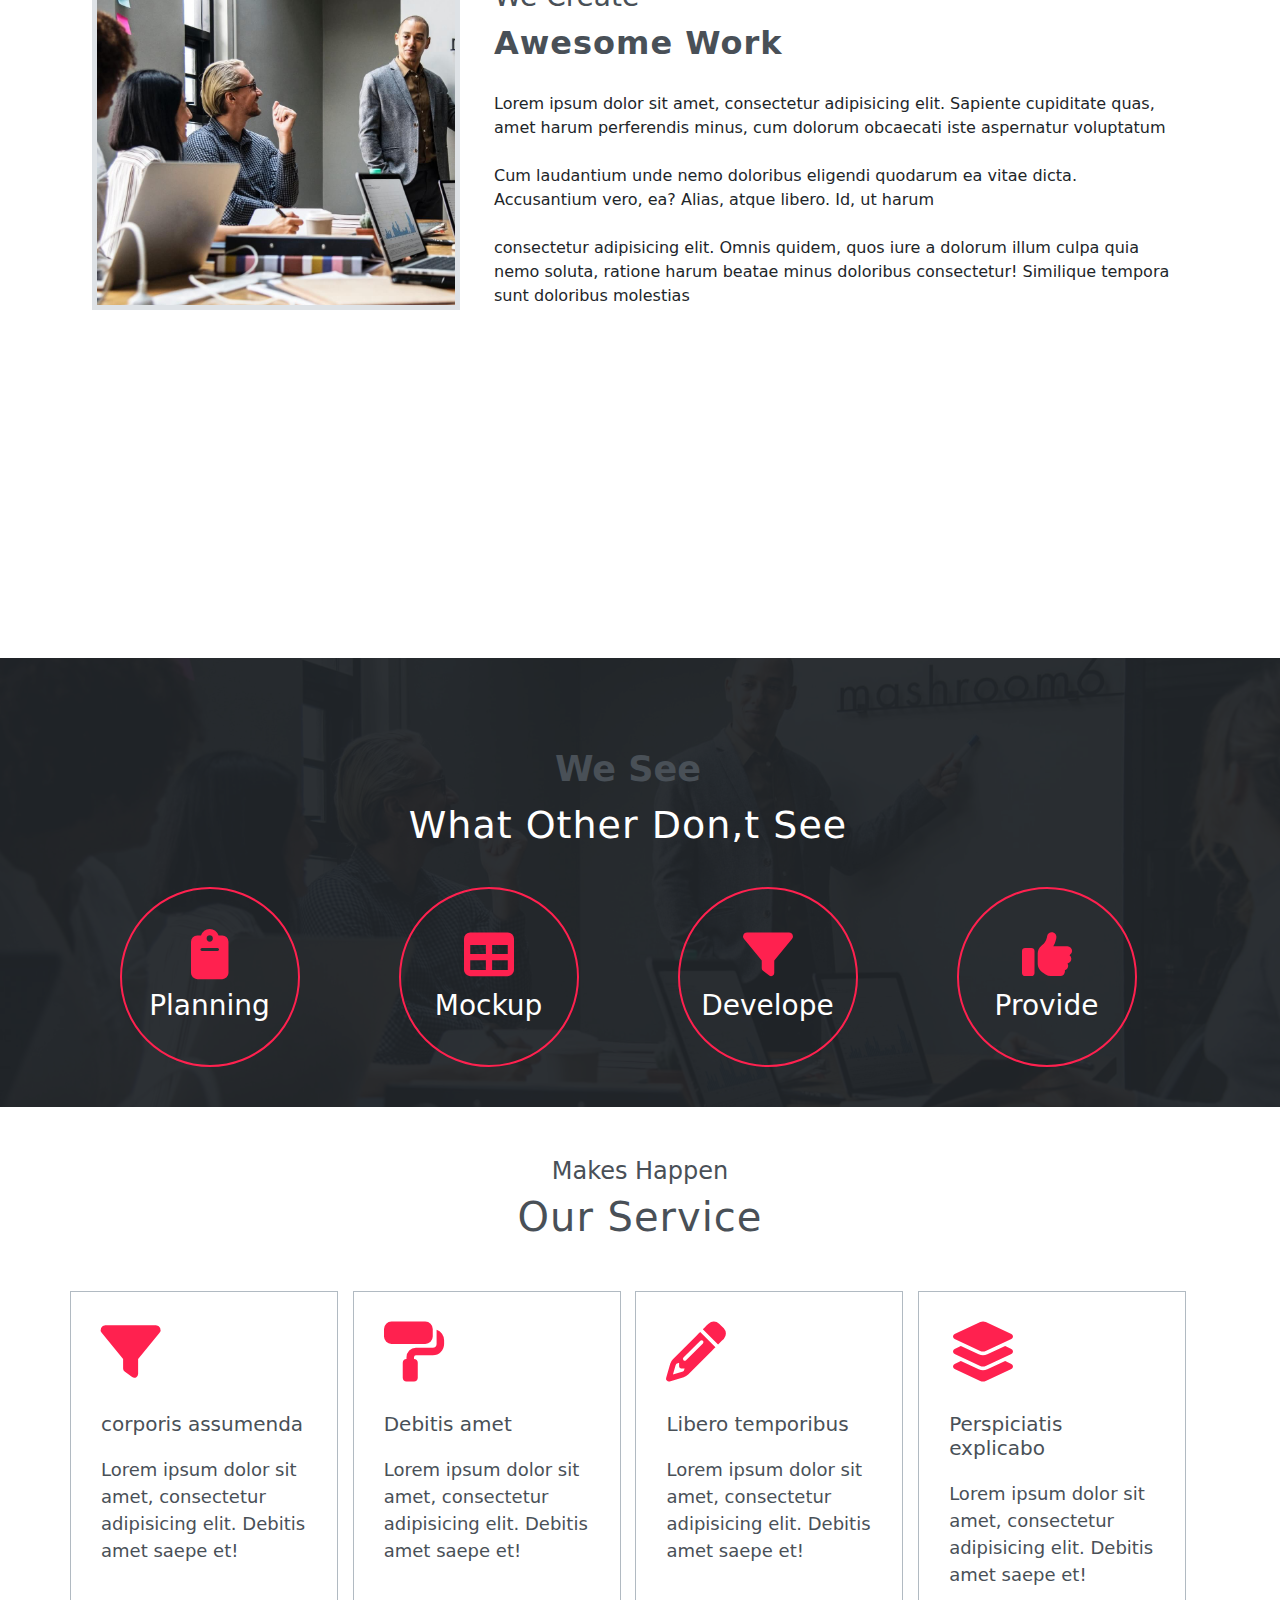
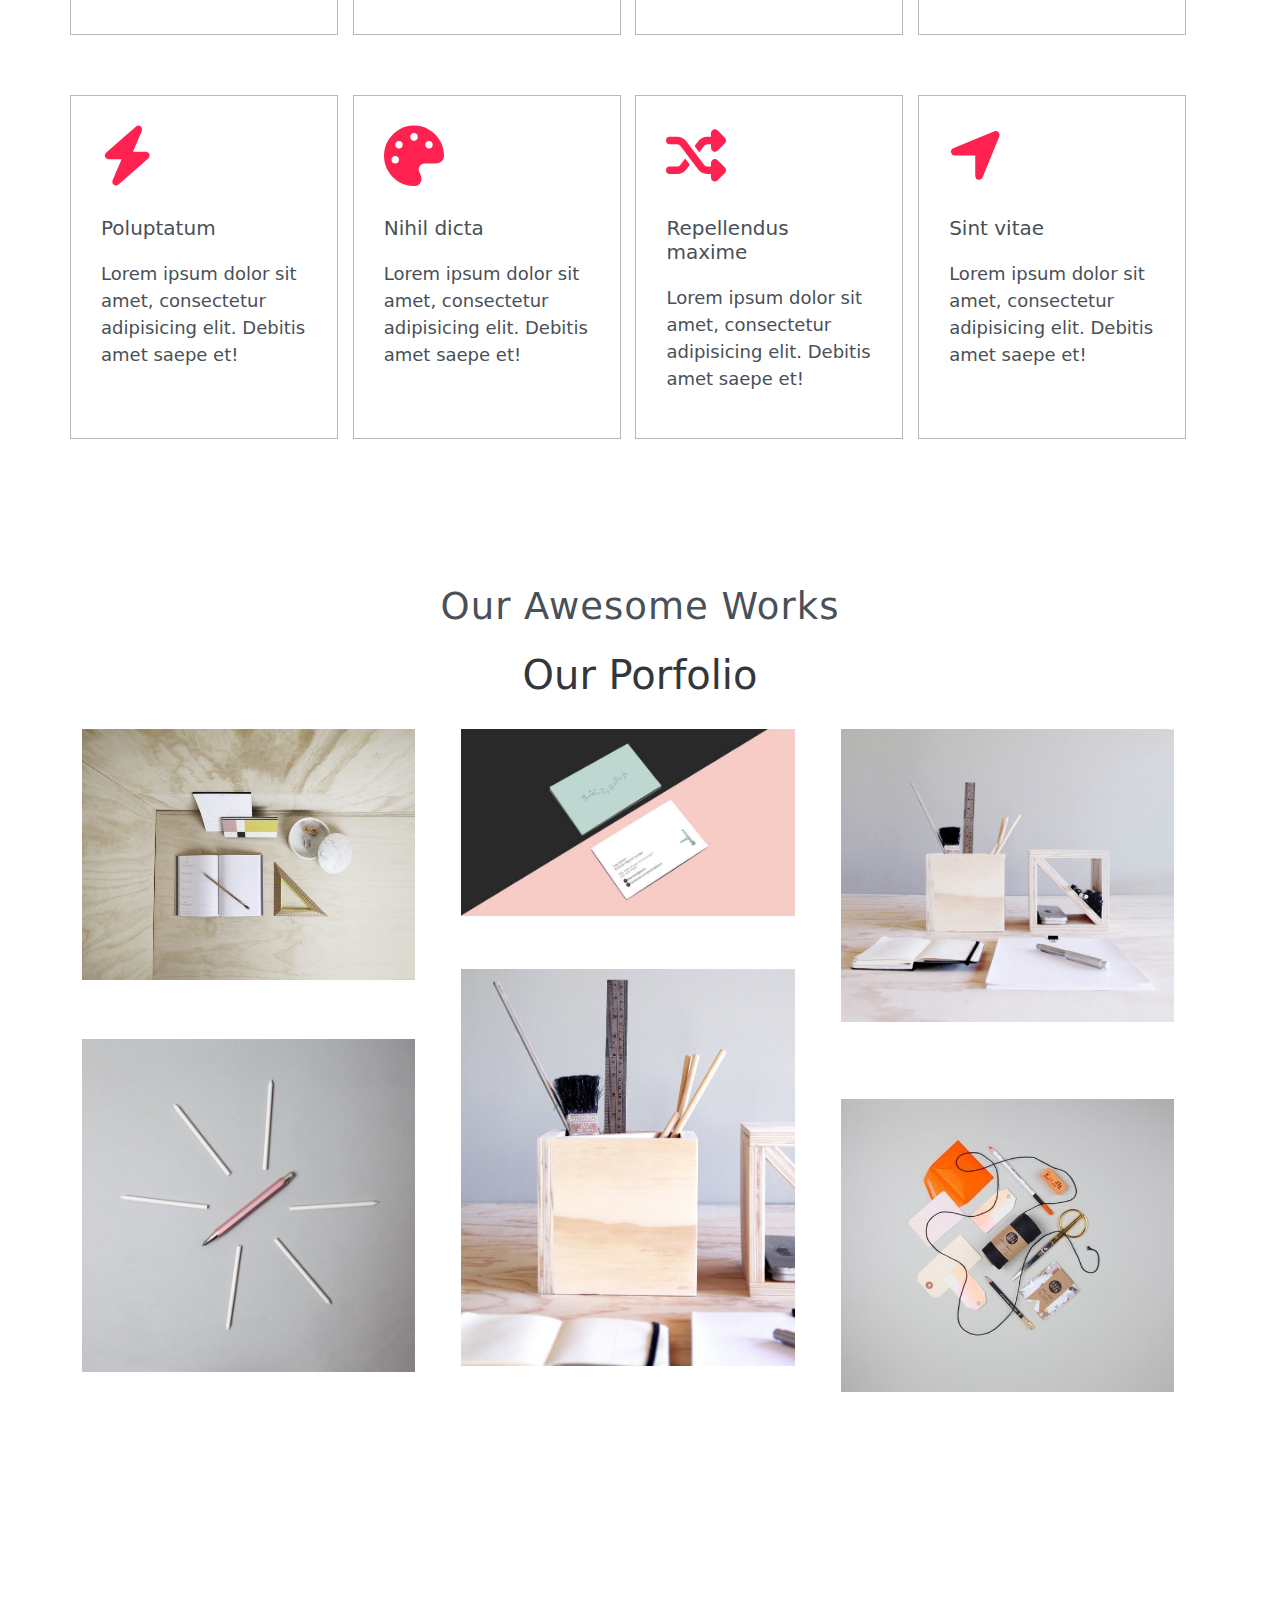
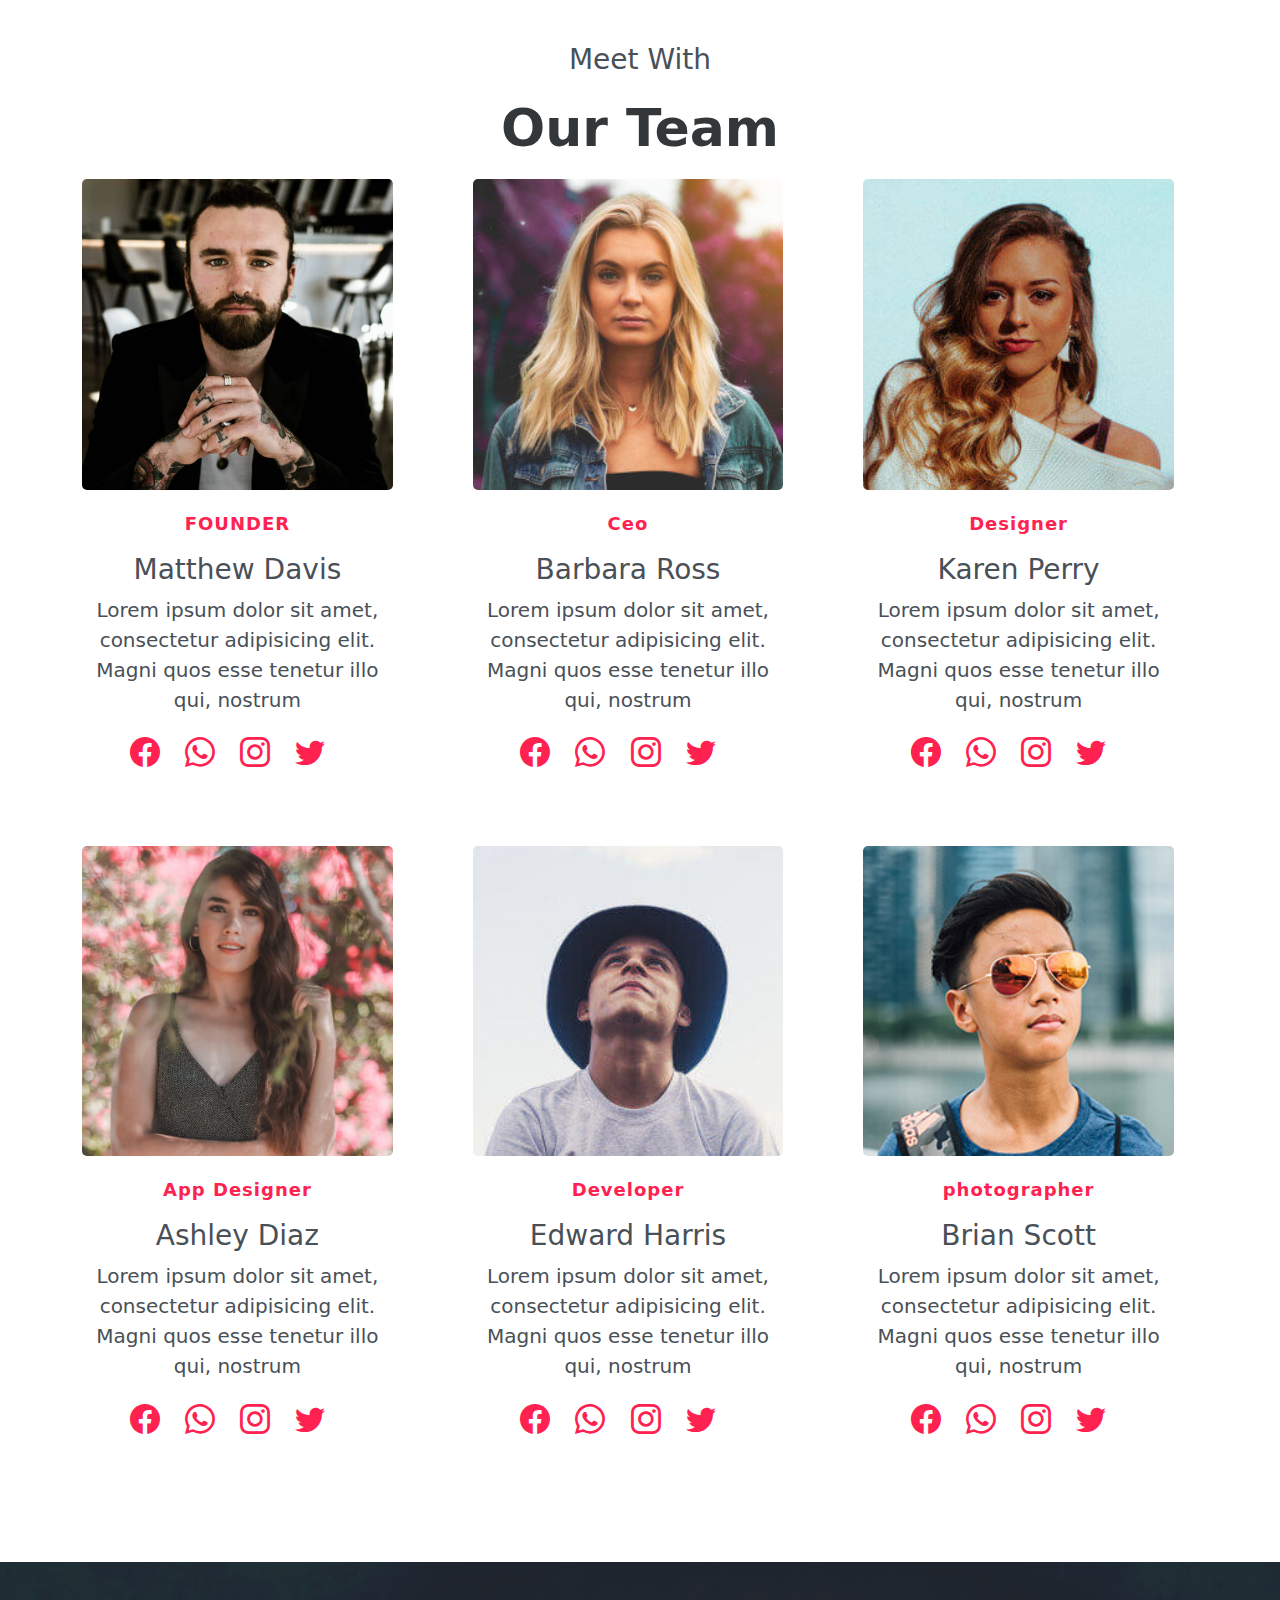
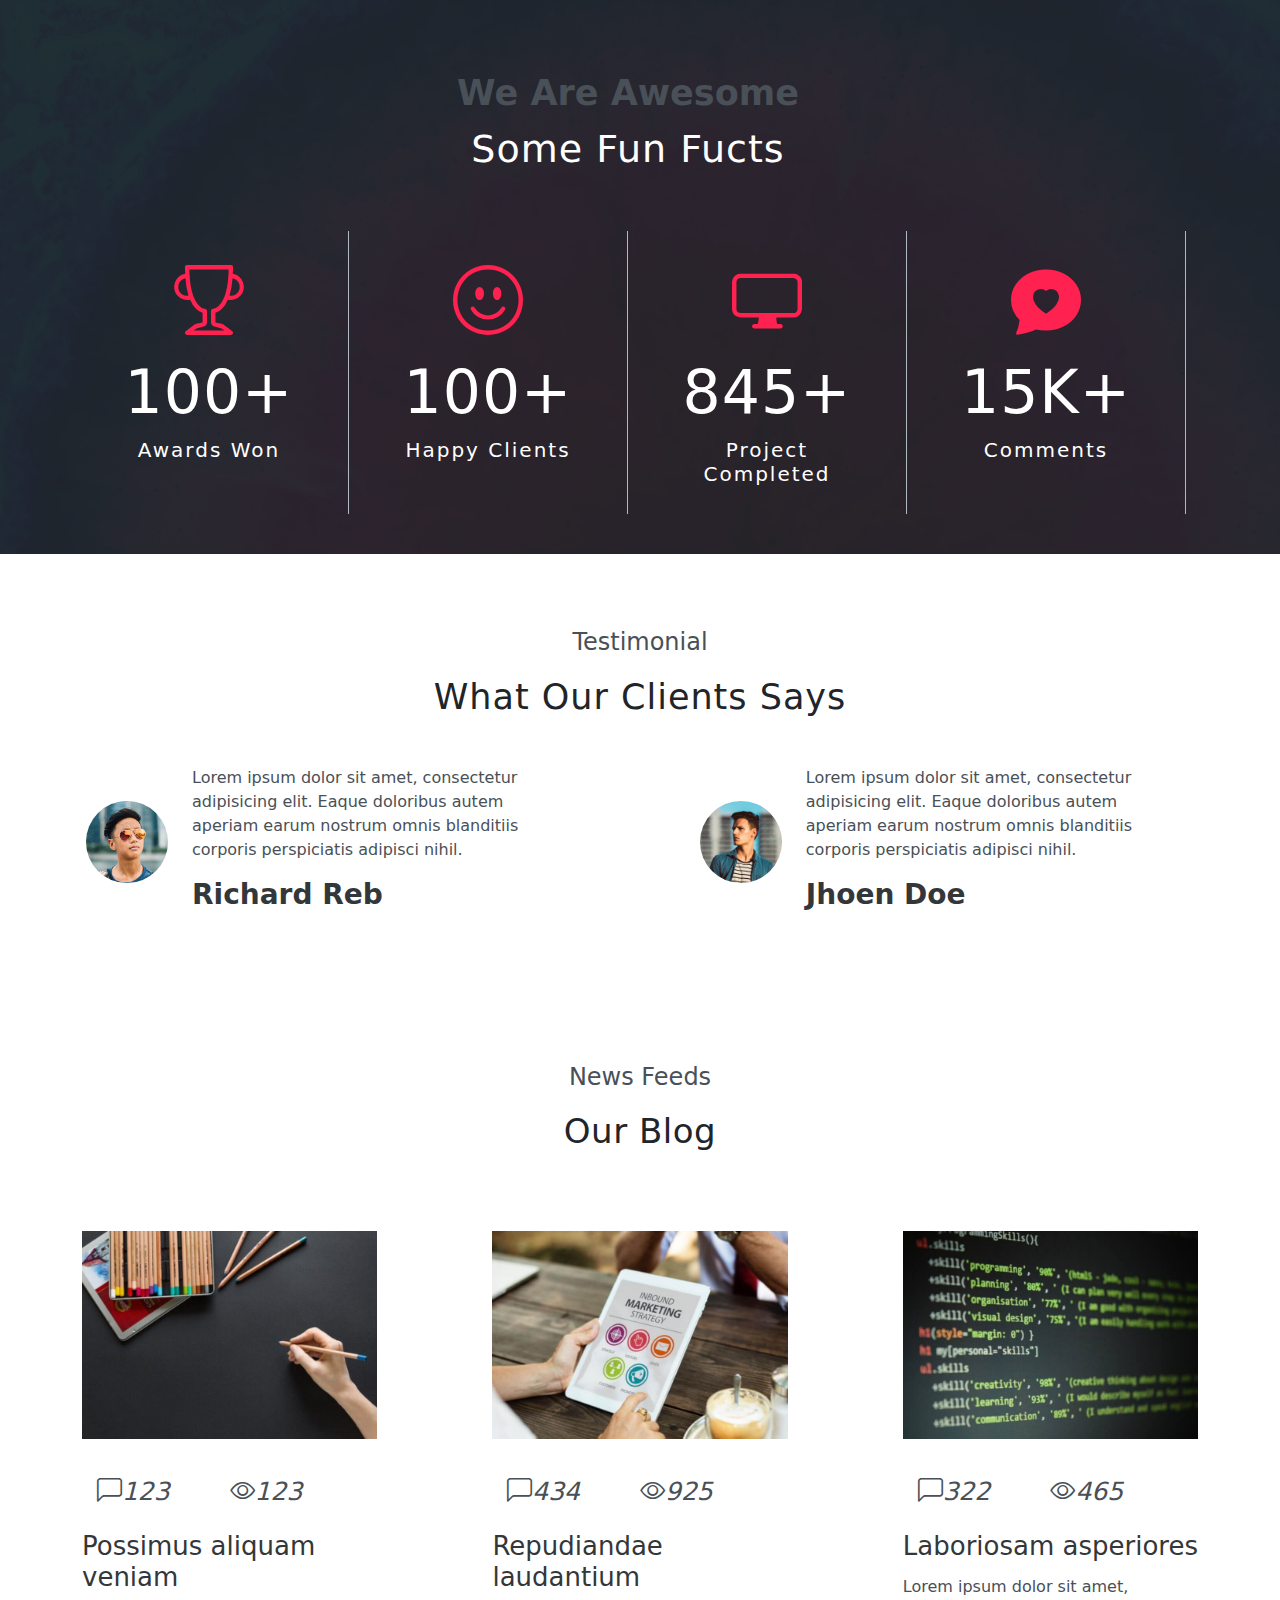
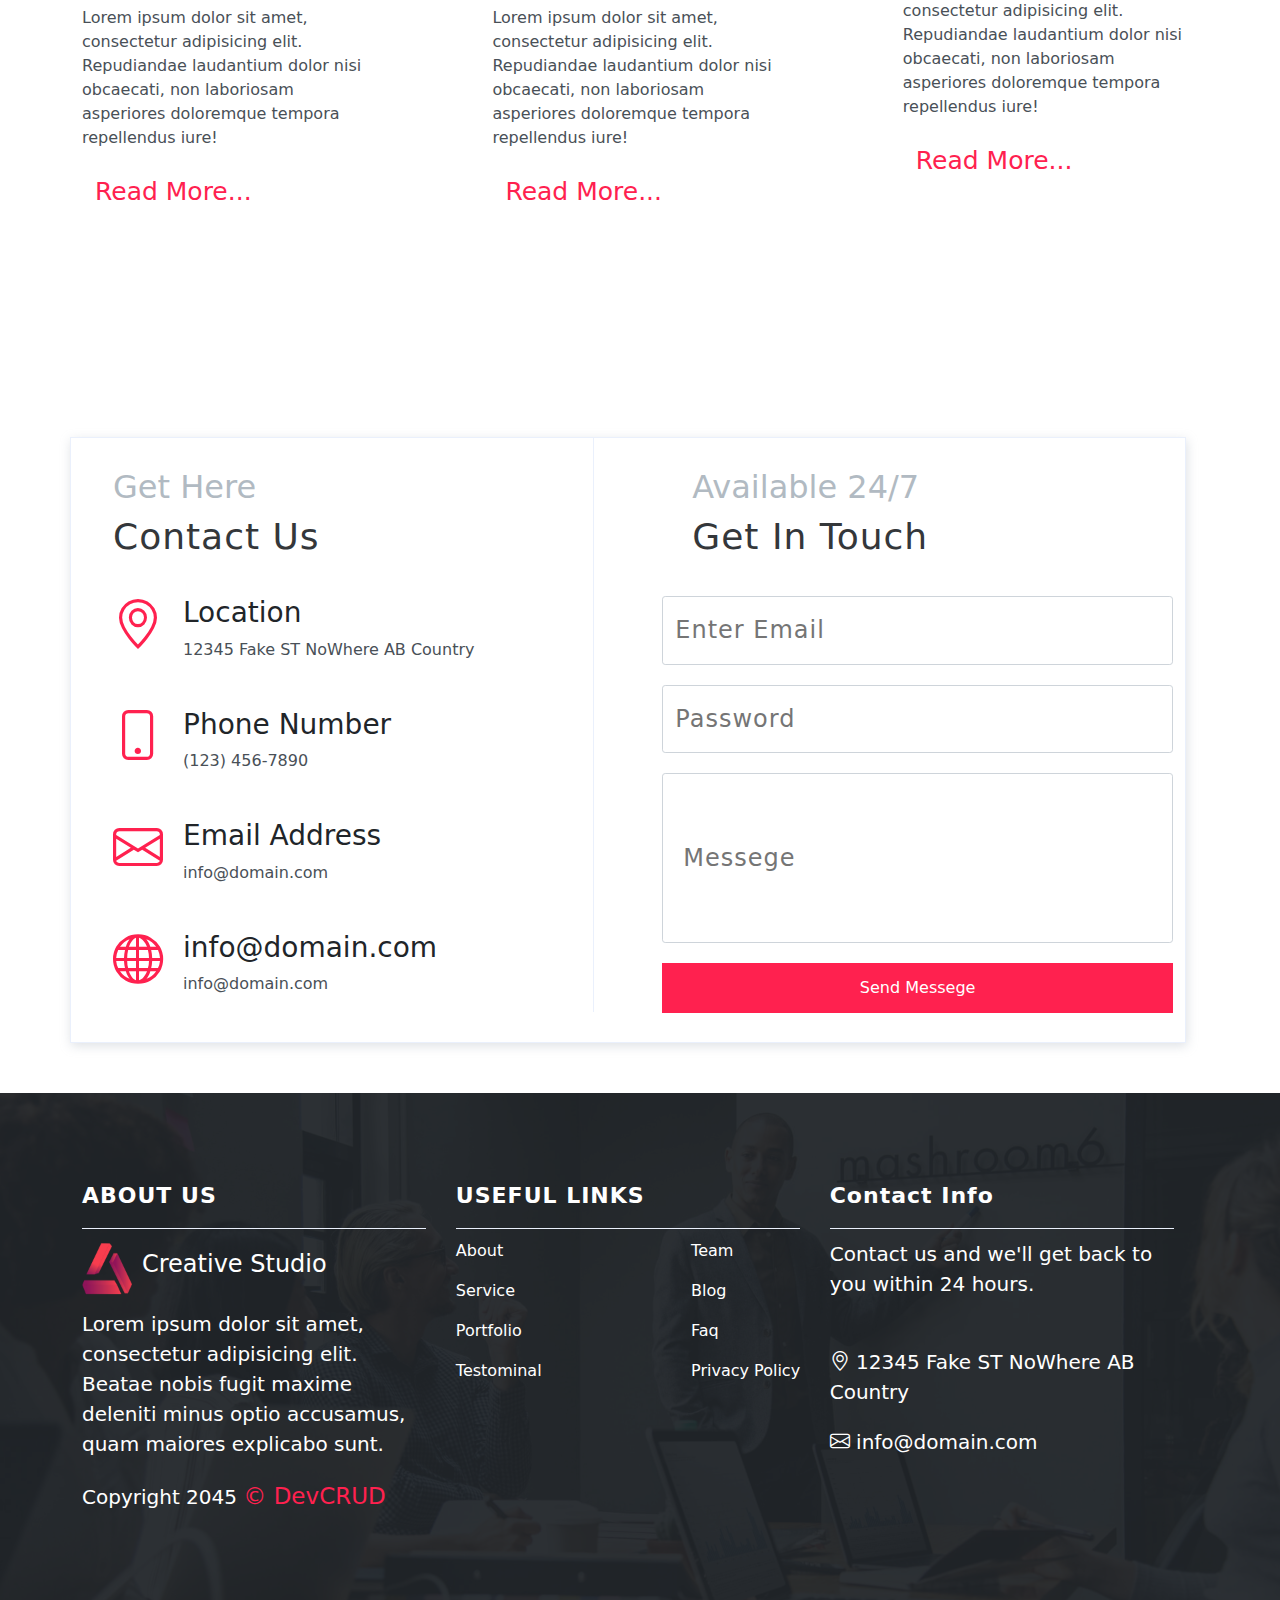
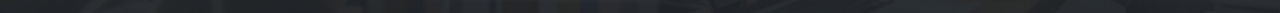
<file: home.html>
<!DOCTYPE html>
<html lang="en">

<head>
  <meta charset="UTF-8">
  <meta name="viewport" content="width=device-width, initial-scale=1.0">
  <title>creative studio</title>
  <!-- css link  -->
  <link rel="stylesheet" href="css/style.css">
  <link rel="stylesheet" href="css/responsive.css">
  <!-- boostrap link  -->
  <link href="https://cdn.jsdelivr.net/npm/bootstrap@5.3.3/dist/css/bootstrap.min.css" rel="stylesheet">
  <!-- font awesome link  -->
  <link rel="stylesheet" href="https://cdnjs.cloudflare.com/ajax/libs/font-awesome/6.7.2/css/all.min.css"
    integrity="sha512-Evv84Mr4kqVGRNSgIGL/F/aIDqQb7xQ2vcrdIwxfjThSH8CSR7PBEakCr51Ck+w+/U6swU2Im1vVX0SVk9ABhg=="
    crossorigin="anonymous" referrerpolicy="no-referrer">

  <!-- boostrap icon  -->
  <link rel="stylesheet" href="https://cdn.jsdelivr.net/npm/bootstrap-icons@1.11.3/font/bootstrap-icons.min.css">

</head>

<body>
  <!-- header section  -->
  <header class="hero">
    <!-- navbar code  -->
    <nav class="hero_over">
      <nav class="navbar navbar-expand-lg " id="navbar_main">
        <div class="container">
          <a class="navbar-brand" href="#"><img src="image/imgs/logo.png" alt=""></a>
          <button class="navbar-toggler" type="button" data-bs-toggle="collapse" data-bs-target="#navbarNav"
            aria-controls="navbarNav" aria-expanded="false" aria-label="Toggle navigation">
            <span class="navbar-toggler-icon"></span>
          </button>
          <div class="collapse navbar-collapse" id="navbarNav">
            <ul class="navbar-nav " id="navbar_ul">
              <li class="nav-item">
                <a class="nav-link active" aria-current="page" href="home.html" target="_blank">Home</a>
              </li>
              <li class="nav-item">
                <a class="nav-link" href="blog.html" target="_blank">Blog</a>
              </li>
              <li class="nav-item">
                <a class="nav-link" href="service.html" target="_blank">Service</a>
              </li>
              <li class="nav-item">
                <a class="nav-link" href="contact.html" target="_blank">Contact</a>
              </li>
              <li class="nav-item">
                <a class="nav-link " href="testo.html" target="_blank">Testomonial</a>
              </li>
              <li class="nav-item">
                <a class="nav-link " href="port.html" target="_blank">Portfolio</a>
              </li>
              <li class="nav-item">
                <a class="nav-link " href="team.html" target="_blank">Team</a>
              </li>
              <div class="component">
                <li class="nav-item">
                  <a href="#" class="nav-link">Components</a>
                </li>
              </div>
            </ul>
          </div>
        </div>
      </nav>
    </nav>

    <div class="midle_div">
      <div class="midle_content">
        <div class="midle_para">
          <h3>Small Team With Big Ideas</h3>
          <h1>Creative Studio</h1>
        </div>
        <div class="midle_btn">
          <button class="service">Our Service</button> <button class="contact">Contact Us</button>
        </div>
      </div>
    </div>

   

  </header>
  <div class="hero_three">
    <div class="container d-flex justify-content-center">
      <div class="row" id="three_row">
        <div class="col-lg-4 three_col">
          <div class="three_details_1">
            <i class="fa-solid fa-bezier-curve"></i>
            <h3>UX/UI Design</h3>
            <p>Lorem ipsum dolor sit amet, consectetur adipisicing elit. Omnis excepturi, repellat esse laborum
              explicabo quia</p>
          </div>
        </div>
        <div class="col-lg-4 three_col">
          <div class="three_details">
            <i class="fa fa-filter"></i>
            <h3>Web Development</h3>
            <p>Lorem ipsum dolor sit amet, consectetur adipisicing elit. Omnis excepturi, repellat esse laborum
              explicabo quia</p>
          </div>
        </div>
        <div class="col-lg-4 three_col">
          <div class="three_details">
            <i class="fa fa-mobile"></i>
            <h3>App Design</h3>
            <p>Lorem ipsum dolor sit amet, consectetur adipisicing elit. Omnis excepturi, repellat esse laborum
              explicabo quia</p>
          </div>
        </div>
      </div>
    </div>
  </div>
  <!-- work sec  -->
  <section class="work">

    <div class="container">
      <div class="row" id="work_row">
        <div class="col-lg-4 work_col_1">
          <div class="work_col_1_img">
            <img src="image/imgs/about.jpg" alt="" class="image-fluid">
          </div>
        </div>
        <div class="col-lg-6 work_col_2">
          <div class="work_para">
            <h3>We Create</h3>
            <h4>Awesome Work</h4>
            <p>Lorem ipsum dolor sit amet, consectetur adipisicing elit. Sapiente cupiditate quas, amet harum
              perferendis minus, cum dolorum obcaecati iste aspernatur voluptatum <br><br>
              Cum laudantium unde nemo doloribus eligendi quodarum ea vitae dicta. Accusantium vero, ea? Alias, atque
              libero. Id, ut harum <br><br>
              consectetur adipisicing elit. Omnis quidem, quos iure a dolorum illum culpa quia nemo soluta, ratione
              harum
              beatae minus doloribus consectetur! Similique tempora sunt doloribus molestias</p>

          </div>
        </div>
      </div>
    </div>

  </section>

  <!-- see sec  -->
  <section class="see">
    <div class="see_color">
      <div class="container">
        <div class="row" id="see_row">
          <div class="see_head">
            <h5>We See</h5>
            <h3>What Other Don,t See</h3>
          </div>
          <div class="col-lg-3 md-3 see_col">
            <div class="see_col_details">
              <div class="see_col_details_para">
                <i class="fa fa-clipboard"></i>
                <h3>Planning</h3>
              </div>
            </div>
          </div>
          <div class="col-lg-3 md-3 see_col">
            <div class="see_col_details">
              <div class="see_col_details_para">
                <i class="fa-solid fa-table"></i>
                <h3>Mockup</h3>
              </div>
            </div>
          </div>
          <div class="col-lg-3 md-3 see_col">
            <div class="see_col_details">
              <div class="see_col_details_para">
                <i class="fa fa-filter"></i>
                <h3>Develope</h3>
              </div>
            </div>
          </div>
          <div class="col-lg-3 md-3 see_col">
            <div class="see_col_details">
              <div class="see_col_details_para">
                <i class="fa-solid fa-thumbs-up"></i>
                <h3>Provide</h3>
              </div>
            </div>
          </div>
        </div>
      </div>
    </div>

  </section>

  <!-- service sec  -->
  <section class="service_1">

    <div class="container">
      <div class="service_head text-center">
        <h4>Makes Happen</h4>
        <h3>Our Service</h3>
      </div>
      <div class="row" id="service_row">
        <div class="col-lg-3 service_col">
          <div class="service_col_details">
            <i class="fa fa-filter"></i>
            <h3>corporis assumenda</h3>
            <p>Lorem ipsum dolor sit amet, consectetur adipisicing elit. Debitis amet saepe et!</p>
          </div>
        </div>
        <div class="col-lg-3 service_col">
          <div class="service_col_details">
            <i class="fa fa-paint-roller"></i>
            <h3>Debitis amet</h3>
            <p>Lorem ipsum dolor sit amet, consectetur adipisicing elit. Debitis amet saepe et!</p>
          </div>
        </div>
        <div class="col-lg-3 service_col">
          <div class="service_col_details">
            <i class="fa fa-pencil"></i>
            <h3>Libero temporibus</h3>
            <p>Lorem ipsum dolor sit amet, consectetur adipisicing elit. Debitis amet saepe et!</p>
          </div>
        </div>
        <div class="col-lg-3 service_col">
          <div class="service_col_details">
            <i class="fa fa-layer-group"></i>
            <h3>Perspiciatis explicabo</h3>
            <p>Lorem ipsum dolor sit amet, consectetur adipisicing elit. Debitis amet saepe et!</p>
          </div>
        </div>
        <div class="col-lg-3 service_col">
          <div class="service_col_details">
            <i class="fa fa-bolt"></i>
            <h3>Poluptatum</h3>
            <p>Lorem ipsum dolor sit amet, consectetur adipisicing elit. Debitis amet saepe et!</p>
          </div>
        </div>
        <div class="col-lg-3 service_col">
          <div class="service_col_details">
            <i class="fa fa-palette"></i>
            <h3>Nihil dicta</h3>
            <p>Lorem ipsum dolor sit amet, consectetur adipisicing elit. Debitis amet saepe et!</p>
          </div>
        </div>
        <div class="col-lg-3 service_col">
          <div class="service_col_details">
            <i class="fa fa-random"></i>
            <h3>Repellendus maxime</h3>
            <p>Lorem ipsum dolor sit amet, consectetur adipisicing elit. Debitis amet saepe et!</p>
          </div>
        </div>
        <div class="col-lg-3 service_col">
          <div class="service_col_details">
            <i class="fa fa-location-arrow"></i>
            <h3>Sint vitae</h3>
            <p>Lorem ipsum dolor sit amet, consectetur adipisicing elit. Debitis amet saepe et!</p>
          </div>
        </div>
      </div><!-- row end  -->
    </div>

  </section>

  <!-- portfolio sec  -->

  <section class="portfolio">
    <div class="container">
      <div class="portfolio_head">
        <p>Our Awesome Works</p>
        <h3>Our Porfolio</h3>
      </div>
      <div class="row" id="portfolio_row">

        <div class="col-lg-4 portfolio_col">
          <div class="portfolio_col_1">
            <div class="image_wrapper">
              <img src="image/imgs/folio-1.jpg" alt="website template image">

              <div class="overlay">
                <div class="overlay_details">
                  <h5>Project Titles</h5>
                  <i class="fa fa-search"></i>
                  <i class="fa fa-heart"></i>
                </div>
              </div>
            </div>
          </div>
          <div class="portfolio_col_2">
            <div class="image_wrapper">
              <img src="image/imgs/folio-2.jpg" alt="website template image">

              <div class="overlay">
                <div class="overlay_details">
                  <h5>Project Titles</h5>
                  <i class="fa fa-search"></i>
                  <i class="fa fa-heart"></i>
                </div>
              </div>
            </div>
          </div>
        </div>

        <div class="col-lg-4 portfolio_col">
          <div class="portfolio_col_3">
            <div class="image_wrapper">
              <img src="image/imgs/folio-3.jpg" alt="website template image">

              <div class="overlay">
                <div class="overlay_details">
                  <h5>Project Titles</h5>
                  <i class="fa fa-search"></i>
                  <i class="fa fa-heart"></i>
                </div>
              </div>
            </div>
          </div>
          <div class="portfolio_col_4">
            <div class="image_wrapper">
              <img src="image/imgs/folio-4.jpg" alt="website template image">

              <div class="overlay">
                <div class="overlay_details">
                  <h5>Project Titles</h5>
                  <i class="fa fa-search"></i>
                  <i class="fa fa-heart"></i>
                </div>
              </div>
            </div>
          </div>
        </div>

        <div class="col-lg-4 portfolio_col">
          <div class="portfolio_col_5">
            <div class="image_wrapper">
              <img src="image/imgs/folio-5.jpg" alt="website template image">

              <div class="overlay">
                <div class="overlay_details">
                  <h5>Project Titles</h5>
                  <i class="fa fa-search"></i>
                  <i class="fa fa-heart"></i>
                </div>
              </div>
            </div>
          </div>
          <div class="portfolio_col_6">
            <div class="image_wrapper">
              <img src="image/imgs/folio-6.jpg" alt="website template image">

              <div class="overlay">
                <div class="overlay_details">
                  <h5>Project Titles</h5>
                  <i class="fa fa-search"></i>
                  <i class="fa fa-heart"></i>
                </div>
              </div>
            </div>
          </div>
        </div>

      </div> <!-- row end  -->
    </div>
  </section>

  <!-- team sec  -->

  <section class="team">
    <div class="container">
      <div class="team_head">
        <p>Meet With</p>
        <h3>Our Team</h3>
      </div>
      <div class="row" id="team_row">
        <div class="col-lg-4 team_col">
          <div class="team_col_img">
            <img src="image/imgs/avatar.jpg" alt="">
          </div>
          <div class="team_col_head">
            <p>FOUNDER</p>
            <h3>Matthew Davis</h3>
          </div>
          <div class="team_col_para">
            <p>Lorem ipsum dolor sit amet, consectetur adipisicing elit. Magni quos esse tenetur illo qui, nostrum</p>
          </div>
          <div class="team_col_icon d-flex justify-content-center">
            <div class="col_icon_social">
              <i class="bi bi-facebook"></i>
              <i class="bi bi-whatsapp"></i>
              <i class="bi bi-instagram"></i>
              <i class="bi bi-twitter"></i>
            </div>
          </div>
        </div>

        <div class="col-lg-4 team_col">
          <div class="team_col_img">
            <img src="image/imgs/avatar-1.jpg" alt="">
          </div>
          <div class="team_col_head">
            <p>Ceo</p>
            <h3>Barbara Ross</h3>
          </div>
          <div class="team_col_para">
            <p>Lorem ipsum dolor sit amet, consectetur adipisicing elit. Magni quos esse tenetur illo qui, nostrum</p>
          </div>
          <div class="team_col_icon d-flex justify-content-center">
            <div class="col_icon_social">
              <i class="bi bi-facebook"></i>
              <i class="bi bi-whatsapp"></i>
              <i class="bi bi-instagram"></i>
              <i class="bi bi-twitter"></i>
            </div>
          </div>
        </div>

        <div class="col-lg-4 team_col">
          <div class="team_col_img">
            <img src="image/imgs/avatar-2.jpg" alt="">
          </div>
          <div class="team_col_head">
            <p>Designer</p>
            <h3>Karen Perry</h3>
          </div>
          <div class="team_col_para">
            <p>Lorem ipsum dolor sit amet, consectetur adipisicing elit. Magni quos esse tenetur illo qui, nostrum</p>
          </div>
          <div class="team_col_icon d-flex justify-content-center">
            <div class="col_icon_social">
              <i class="bi bi-facebook"></i>
              <i class="bi bi-whatsapp"></i>
              <i class="bi bi-instagram"></i>
              <i class="bi bi-twitter"></i>
            </div>
          </div>
        </div>

        <!-- second line  -->
        <div class="col-lg-4 team_col">
          <div class="team_col_img">
            <img src="image/imgs/avatar-3.jpg" alt="">
          </div>
          <div class="team_col_head">
            <p>App Designer</p>
            <h3>Ashley Diaz</h3>
          </div>
          <div class="team_col_para">
            <p>Lorem ipsum dolor sit amet, consectetur adipisicing elit. Magni quos esse tenetur illo qui, nostrum</p>
          </div>
          <div class="team_col_icon d-flex justify-content-center">
            <div class="col_icon_social">
              <i class="bi bi-facebook"></i>
              <i class="bi bi-whatsapp"></i>
              <i class="bi bi-instagram"></i>
              <i class="bi bi-twitter"></i>
            </div>
          </div>
        </div>

        <div class="col-lg-4 team_col">
          <div class="team_col_img">
            <img src="image/imgs/avatar-4.jpg" alt="">
          </div>
          <div class="team_col_head">
            <p>Developer</p>
            <h3>Edward Harris</h3>
          </div>
          <div class="team_col_para">
            <p>Lorem ipsum dolor sit amet, consectetur adipisicing elit. Magni quos esse tenetur illo qui, nostrum</p>
          </div>
          <div class="team_col_icon d-flex justify-content-center">
            <div class="col_icon_social">
              <i class="bi bi-facebook"></i>
              <i class="bi bi-whatsapp"></i>
              <i class="bi bi-instagram"></i>
              <i class="bi bi-twitter"></i>
            </div>
          </div>
        </div>

        <div class="col-lg-4 team_col">
          <div class="team_col_img">
            <img src="image/imgs/avatar-5.jpg" alt="">
          </div>
          <div class="team_col_head">
            <p>photographer</p>
            <h3>Brian Scott</h3>
          </div>
          <div class="team_col_para">
            <p>Lorem ipsum dolor sit amet, consectetur adipisicing elit. Magni quos esse tenetur illo qui, nostrum</p>
          </div>
          <div class="team_col_icon d-flex justify-content-center">
            <div class="col_icon_social">
              <i class="bi bi-facebook"></i>
              <i class="bi bi-whatsapp"></i>
              <i class="bi bi-instagram"></i>
              <i class="bi bi-twitter"></i>
            </div>
          </div>
        </div>
      </div>
    </div>
  </section>

  <!-- some fun sec  -->
  <!-- see sec  -->
  <section class="some">
    <div class="some_color">
      <div class="container">
        <div class="row" id="some_row">
          <div class="some_head">
            <h5>We Are Awesome</h5>
            <h3>Some Fun Fucts</h3>
          </div>
          <div class="col-lg-3 md-3 some_col">
            <div class="some_col_details">
              <div class="some_col_details_para">
                <i class="bi bi-trophy"></i>
                <h3>100+</h3>
                <h5>Awards Won</h5>
              </div>
            </div>
          </div>
          <div class="col-lg-3 md-3 some_col">
            <div class="some_col_details">
              <div class="some_col_details_para">
                <i class="bi bi-emoji-smile"></i>
                <h3>100+</h3>
                <h5>Happy Clients</h5>
              </div>
            </div>
          </div>
          <div class="col-lg-3 md-3 some_col">
            <div class="some_col_details">
              <div class="some_col_details_para">
                <i class="bi bi-display"></i>
                <h3>845+</h3>
                <h5>Project Completed</h5>
              </div>
            </div>
          </div>
          <div class="col-lg-3 md-3 some_col">
            <div class="some_col_details">
              <div class="some_col_details_para">
                <i class="bi bi-chat-heart-fill"></i>
                <h3>15K+</h3>
                <h5>Comments</h5>
              </div>
            </div>
          </div>
        </div>
      </div>
    </div>

  </section>

  <!-- testominal sec  -->

  <section class="testo">
    <div class="testo_head text-center mb-5">
      <p>Testimonial</p>
      <h3>What Our Clients Says</h3>
    </div>
    <div class="container">
      <div class="row" id="testo_row">
        <div class="col-lg-6 testo_col">
          <div class="testo_col_img_box">
            <div class="testo_col_img">
              <img src="image/imgs/avatar-5.jpg" alt="">
            </div>
          </div>
          <div class="testo_col_para">
            <div class="testo_para">
              <p>Lorem ipsum dolor sit amet, consectetur adipisicing elit. Eaque doloribus autem aperiam earum nostrum
                omnis blanditiis corporis perspiciatis adipisci nihil.</p>
              <h3>Richard Reb</h3>
            </div>
          </div>
        </div>
        <div class="col-lg-6 testo_col">
          <div class="testo_col_img_box">
            <div class="testo_col_img">
              <img src="image/imgs/avatar-6.jpg" alt="">
            </div>
          </div>
          <div class="testo_col_para">
            <div class="testo_para">
              <p>Lorem ipsum dolor sit amet, consectetur adipisicing elit. Eaque doloribus autem aperiam earum nostrum
                omnis blanditiis corporis perspiciatis adipisci nihil.</p>
              <h3>Jhoen Doe</h3>
            </div>
          </div>
        </div>
      </div>
    </div>
  </section>

  <!-- blog sec  -->

  <section class="blog">
    <div class="blog_head text-center">
      <p>News Feeds</p>
      <h3>Our Blog</h3>
    </div>
    <div class="container">
      <div class="row" id="blog_row">
        <div class="col-lg-4 blog_col">
          <div class="blog_col_img">
            <img src="image/imgs/blog-1.jpg" alt="">
          </div>
          <div class="blog_col_icon text-center">
            <i class="bi bi-chat-left">123</i><i class="bi bi-eye">123</i>
          </div>
          <div class="blog_col_para">
            <h3>Possimus aliquam veniam</h3>
            <p>Lorem ipsum dolor sit amet, consectetur adipisicing elit. Repudiandae laudantium dolor nisi obcaecati,
              non laboriosam asperiores doloremque tempora repellendus iure!</p>
          </div>
          <div class="blog_col_btn">
            <button class="btn">Read More...</button>
          </div>
        </div>
        <div class="col-lg-4 blog_col">
          <div class="blog_col_img">
            <img src="image/imgs/blog-2.jpg" alt="">
          </div>
          <div class="blog_col_icon text-center">
            <i class="bi bi-chat-left">434</i><i class="bi bi-eye">925</i>
          </div>
          <div class="blog_col_para">
            <h3>Repudiandae laudantium</h3>
            <p>Lorem ipsum dolor sit amet, consectetur adipisicing elit. Repudiandae laudantium dolor nisi obcaecati,
              non laboriosam asperiores doloremque tempora repellendus iure!</p>
          </div>
          <div class="blog_col_btn">
            <button class="btn">Read More...</button>
          </div>
        </div>
        <div class="col-lg-4 blog_col">
          <div class="blog_col_img">
            <img src="image/imgs/blog-3.jpg" alt="">
          </div>
          <div class="blog_col_icon text-center">
            <i class="bi bi-chat-left">322</i><i class="bi bi-eye">465</i>
          </div>
          <div class="blog_col_para">
            <h3>Laboriosam asperiores</h3>
            <p>Lorem ipsum dolor sit amet, consectetur adipisicing elit. Repudiandae laudantium dolor nisi obcaecati,
              non laboriosam asperiores doloremque tempora repellendus iure!</p>
          </div>
          <div class="blog_col_btn">
            <button class="btn">Read More...</button>
          </div>
        </div>
      </div>
    </div>
  </section>

  <!-- contact  sec  -->

  <section class="contact_main">
    <div class="container">
      <div class="row" id="contact_row">
        <div class="col-lg-6 contact_col">
          <div class="contact_col_detail">
            <div class="contact_head">
              <h5>Get Here</h5>
              <h2>Contact Us</h2>
            </div>
            <div class="contact_icon_main">
              <div class="contact_icon ">
                <i class="bi bi-geo-alt"></i>
              </div>
              <div class="contact_icon_para">
                <h3>Location</h3>
                <p>12345 Fake ST NoWhere AB Country</p>
              </div>

            </div>
            <div class="contact_icon_main">
              <div class="contact_icon ">
                <i class="bi bi-phone"></i>
              </div>
              <div class="contact_icon_para">
                <h3>Phone Number</h3>
                <p>(123) 456-7890</p>
              </div>

            </div>
            <div class="contact_icon_main">
              <div class="contact_icon ">
                <i class="bi bi-envelope"></i>
              </div>
              <div class="contact_icon_para">
                <h3>Email Address</h3>
                <p>info@domain.com</p>
              </div>

            </div>
            <div class="contact_icon_main">
              <div class="contact_icon ">
                <i class="bi bi-globe"></i>
              </div>
              <div class="contact_icon_para">
                <h3>info@domain.com</h3>
                <p>info@domain.com</p>
              </div>

            </div>
          </div>
        </div>
        <div class="col-lg-6 contact_col_2">
          <div class="contact_head">
            <h5>Available 24/7</h5>
            <h2>Get In Touch</h2>
          </div>
          <div class="contact_form">
            <form>
              <input type="email" id="" placeholder="Enter Email">
              <input type="password" id="" placeholder="Password">
              <input type="text" id="messege" placeholder="Messege">
            </form>
          </div>
          <div class="contact_btn">
            <button>Send Messege</button>
          </div>
        </div>
      </div>
    </div>
  </section>

  <!-- footer strart here  -->
   <footer class="footer">
            <div class="footer_main">
              <div class="container">
                <div class="row" id="footer_row">
                  <div class="col_lg-3 footer_col">
                    <div class="footer_head">
                      <h3>ABOUT US</h3>
                    </div>
                    <div class="footer_img_para">
                      <img src="image/imgs/logo.png" alt="">
                        <h4>Creative Studio</h4>
                    </div>
                    <div class="footer_para">
                      <p>Lorem ipsum dolor sit amet, consectetur adipisicing elit. Beatae nobis fugit maxime deleniti minus optio accusamus, quam maiores explicabo sunt.</p>
                      <p>Copyright 2045 <span> © DevCRUD</span></p>
                    </div>
                  </div>
                  <div class="col_lg-3 footer_col">
                    <div class="footer_head">
                      <h3>USEFUL LINKS</h3>
                    </div>
                    <div class="footer_two d-flex justify-content-between text-white">
                      <div class="footer_1"> 
                        <p>About</p>
                        <p>Service</p>
                        <p>Portfolio</p>
                        <p>Testominal</p>
                      </div>
                      <div class="footer_1">
                        <p>Team</p>
                        <p>Blog</p>
                        <p>Faq</p>
                        <p>Privacy Policy</p>
                     </div>
                    </div>
                  </div>
                  <div class="col_lg-3 footer_col">
                    <div class="footer_head">
                      <h3>Contact Info</h3>
                    </div>
                    <div class="footer_para">
                      <p class="mb-5">Contact us and we'll get back to you within 24 hours.</p>
                      <p>
                         <i class="bi bi-geo-alt"></i> 
                         12345 Fake ST NoWhere AB Country
                      </p>
                      <p>
                        <i class="bi bi-envelope"></i>
                        info@domain.com
                     </p>
                    </div>
                  </div>
                </div>
              </div>
            </div>
   </footer>



  <!-- boostrap linjk  -->
  <script src="https://cdn.jsdelivr.net/npm/bootstrap@5.3.3/dist/js/bootstrap.bundle.min.js"></script>
  <!-- jquery link  -->
  <script src="https://code.jquery.com/jquery-3.7.1.min.js"></script>
  <!-- js link  -->
  <script src="js/script.js"></script>
</body>

</html>
</file>
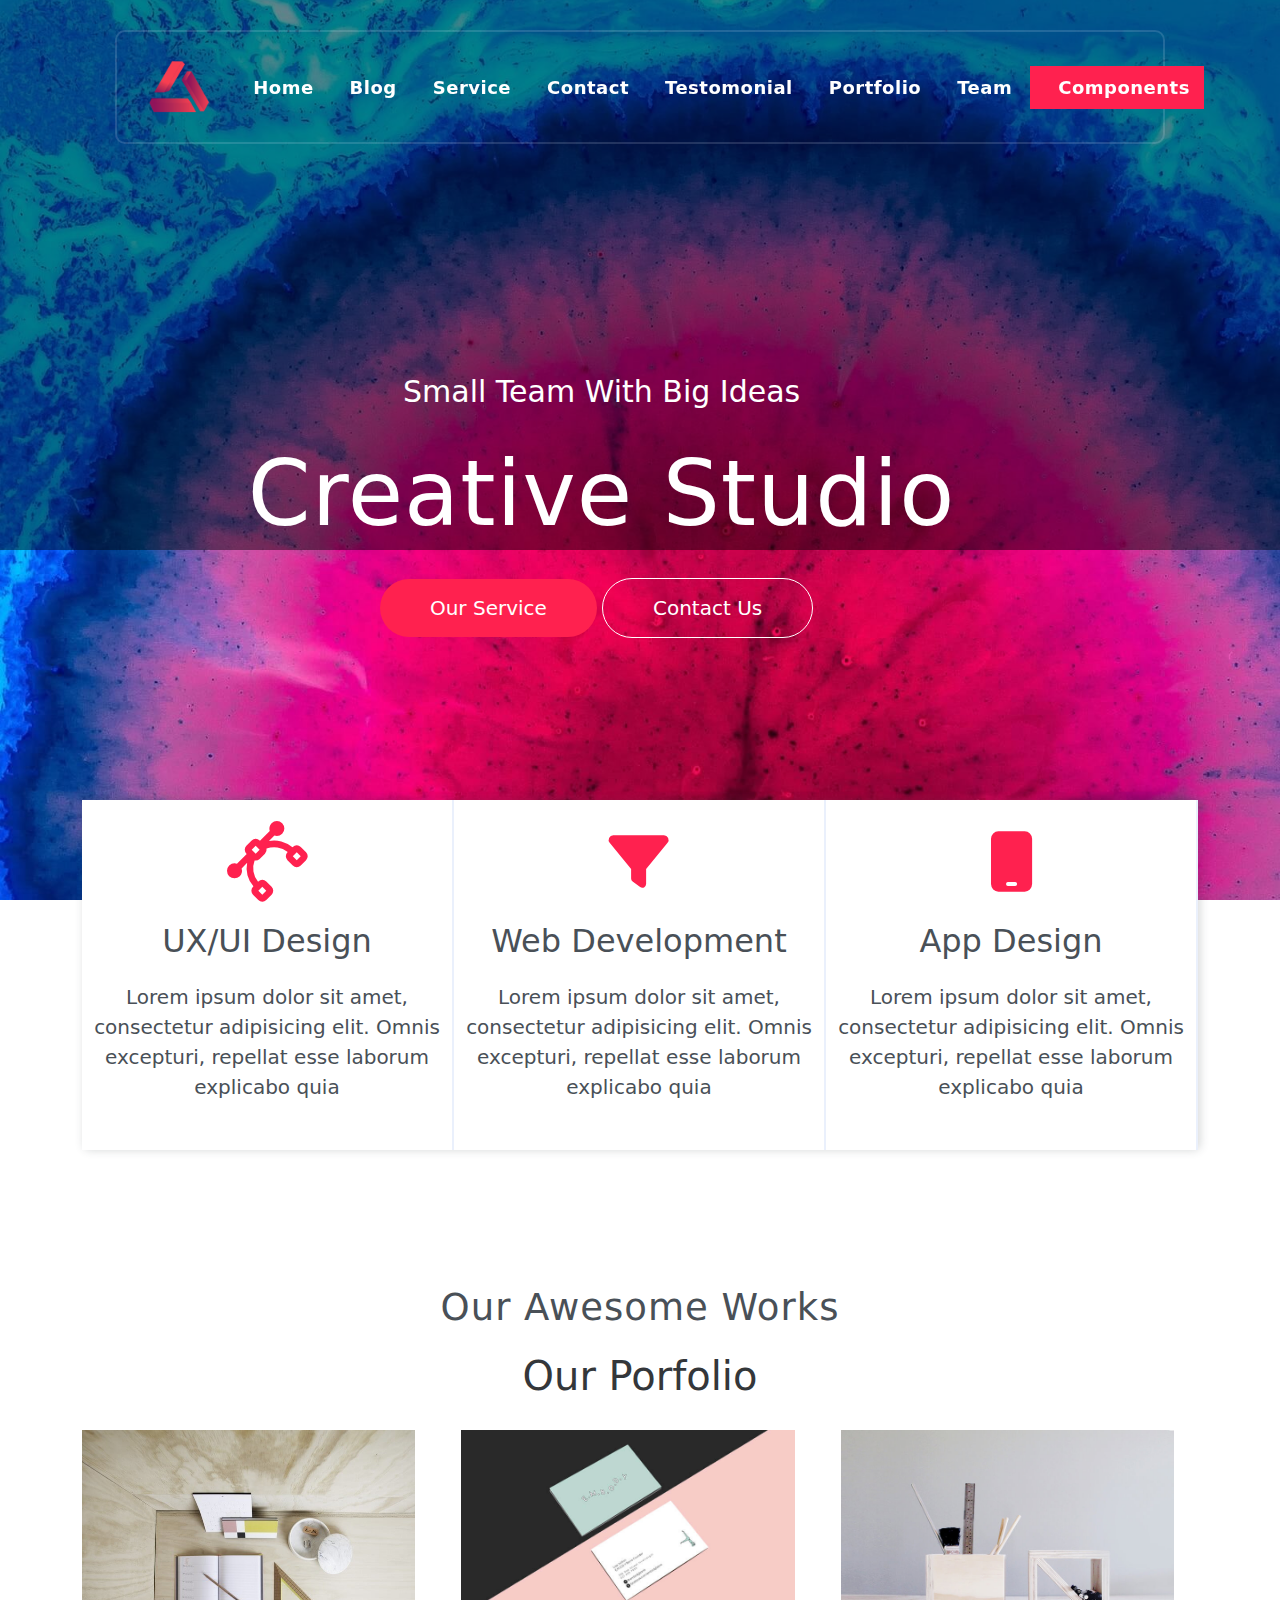
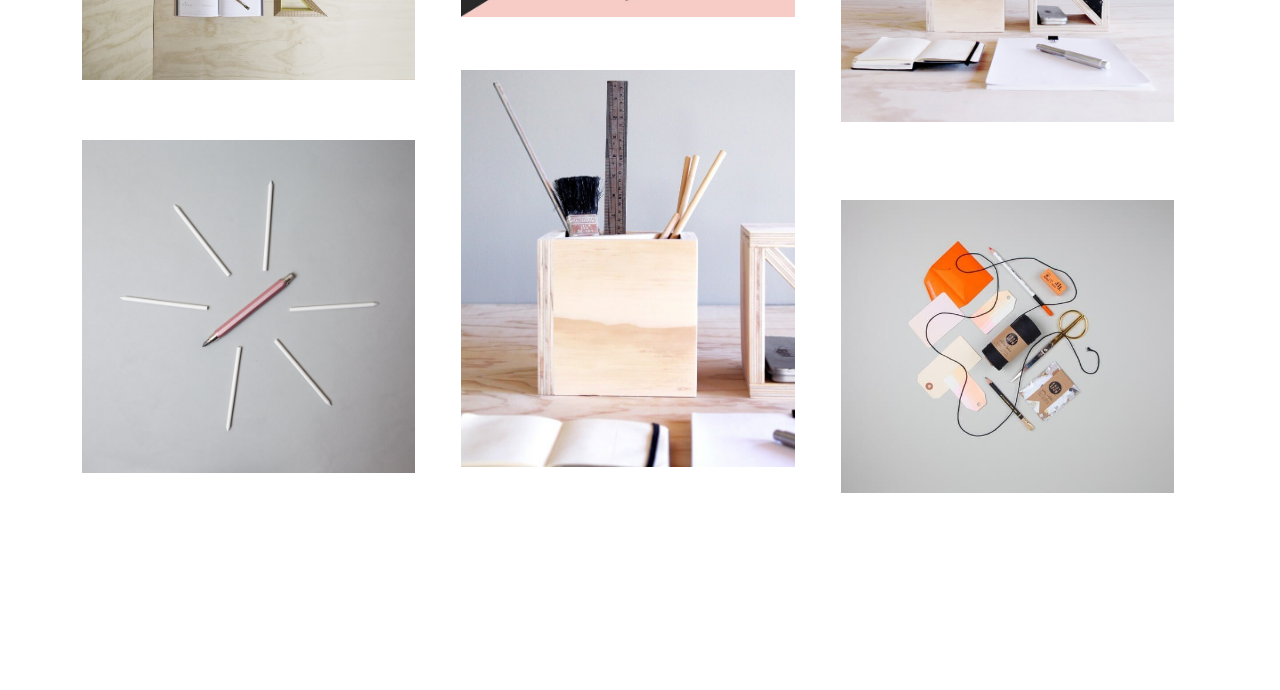
<file: port.html>
<!DOCTYPE html>
<html lang="en">

<head>
  <meta charset="UTF-8">
  <meta name="viewport" content="width=device-width, initial-scale=1.0">
  <title>creative studio</title>
  <!-- css link  -->
  <link rel="stylesheet" href="css/style.css">
  <link rel="stylesheet" href="css/responsive.css">
  <!-- boostrap link  -->
  <link href="https://cdn.jsdelivr.net/npm/bootstrap@5.3.3/dist/css/bootstrap.min.css" rel="stylesheet">
  <!-- font awesome link  -->
  <link rel="stylesheet" href="https://cdnjs.cloudflare.com/ajax/libs/font-awesome/6.7.2/css/all.min.css"
    integrity="sha512-Evv84Mr4kqVGRNSgIGL/F/aIDqQb7xQ2vcrdIwxfjThSH8CSR7PBEakCr51Ck+w+/U6swU2Im1vVX0SVk9ABhg=="
    crossorigin="anonymous" referrerpolicy="no-referrer">

  <!-- boostrap icon  -->
  <link rel="stylesheet" href="https://cdn.jsdelivr.net/npm/bootstrap-icons@1.11.3/font/bootstrap-icons.min.css">

</head>

<body>
  <!-- header section  -->
  <header class="hero">
    <!-- navbar code  -->
    <nav class="hero_over">
      <nav class="navbar navbar-expand-lg " id="navbar_main">
        <div class="container">
          <a class="navbar-brand" href="#"><img src="image/imgs/logo.png" alt=""></a>
          <button class="navbar-toggler" type="button" data-bs-toggle="collapse" data-bs-target="#navbarNav"
            aria-controls="navbarNav" aria-expanded="false" aria-label="Toggle navigation">
            <span class="navbar-toggler-icon"></span>
          </button>
          <div class="collapse navbar-collapse" id="navbarNav">
            <ul class="navbar-nav " id="navbar_ul">
              <li class="nav-item">
                <a class="nav-link active" aria-current="page" href="home.html" target="_blank">Home</a>
              </li>
              <li class="nav-item">
                <a class="nav-link" href="blog.html" target="_blank">Blog</a>
              </li>
              <li class="nav-item">
                <a class="nav-link" href="service.html" target="_blank">Service</a>
              </li>
              <li class="nav-item">
                <a class="nav-link" href="contact.html" target="_blank">Contact</a>
              </li>
              <li class="nav-item">
                <a class="nav-link " href="testo.html" target="_blank">Testomonial</a>
              </li>
              <li class="nav-item">
                <a class="nav-link " href="port.html" target="_blank">Portfolio</a>
              </li>
              <li class="nav-item">
                <a class="nav-link " href="team.html" target="_blank">Team</a>
              </li>
              <div class="component">
                <li class="nav-item">
                  <a href="#" class="nav-link">Components</a>
                </li>
              </div>
            </ul>
          </div>
        </div>
      </nav>
    </nav>

    <div class="midle_div">
      <div class="midle_content">
        <div class="midle_para">
          <h3>Small Team With Big Ideas</h3>
          <h1>Creative Studio</h1>
        </div>
        <div class="midle_btn">
          <button class="service">Our Service</button> <button class="contact">Contact Us</button>
        </div>
      </div>
    </div>

   

  </header>

  <div class="hero_three">
    <div class="container d-flex justify-content-center">
      <div class="row" id="three_row">
        <div class="col-lg-4 three_col">
          <div class="three_details_1">
            <i class="fa-solid fa-bezier-curve"></i>
            <h3>UX/UI Design</h3>
            <p>Lorem ipsum dolor sit amet, consectetur adipisicing elit. Omnis excepturi, repellat esse laborum
              explicabo quia</p>
          </div>
        </div>
        <div class="col-lg-4 three_col">
          <div class="three_details">
            <i class="fa fa-filter"></i>
            <h3>Web Development</h3>
            <p>Lorem ipsum dolor sit amet, consectetur adipisicing elit. Omnis excepturi, repellat esse laborum
              explicabo quia</p>
          </div>
        </div>
        <div class="col-lg-4 three_col">
          <div class="three_details">
            <i class="fa fa-mobile"></i>
            <h3>App Design</h3>
            <p>Lorem ipsum dolor sit amet, consectetur adipisicing elit. Omnis excepturi, repellat esse laborum
              explicabo quia</p>
          </div>
        </div>
      </div>
    </div>
  </div>
   <!-- portfolio sec  -->

   <section class="portfolio">
    <div class="container">
      <div class="portfolio_head">
        <p>Our Awesome Works</p>
        <h3>Our Porfolio</h3>
      </div>
      <div class="row" id="portfolio_row">

        <div class="col-lg-4 portfolio_col">
          <div class="portfolio_col_1">
            <div class="image_wrapper">
              <img src="image/imgs/folio-1.jpg" alt="website template image">

              <div class="overlay">
                <div class="overlay_details">
                  <h5>Project Titles</h5>
                  <i class="fa fa-search"></i>
                  <i class="fa fa-heart"></i>
                </div>
              </div>
            </div>
          </div>
          <div class="portfolio_col_2">
            <div class="image_wrapper">
              <img src="image/imgs/folio-2.jpg" alt="website template image">

              <div class="overlay">
                <div class="overlay_details">
                  <h5>Project Titles</h5>
                  <i class="fa fa-search"></i>
                  <i class="fa fa-heart"></i>
                </div>
              </div>
            </div>
          </div>
        </div>

        <div class="col-lg-4 portfolio_col">
          <div class="portfolio_col_3">
            <div class="image_wrapper">
              <img src="image/imgs/folio-3.jpg" alt="website template image">

              <div class="overlay">
                <div class="overlay_details">
                  <h5>Project Titles</h5>
                  <i class="fa fa-search"></i>
                  <i class="fa fa-heart"></i>
                </div>
              </div>
            </div>
          </div>
          <div class="portfolio_col_4">
            <div class="image_wrapper">
              <img src="image/imgs/folio-4.jpg" alt="website template image">

              <div class="overlay">
                <div class="overlay_details">
                  <h5>Project Titles</h5>
                  <i class="fa fa-search"></i>
                  <i class="fa fa-heart"></i>
                </div>
              </div>
            </div>
          </div>
        </div>

        <div class="col-lg-4 portfolio_col">
          <div class="portfolio_col_5">
            <div class="image_wrapper">
              <img src="image/imgs/folio-5.jpg" alt="website template image">

              <div class="overlay">
                <div class="overlay_details">
                  <h5>Project Titles</h5>
                  <i class="fa fa-search"></i>
                  <i class="fa fa-heart"></i>
                </div>
              </div>
            </div>
          </div>
          <div class="portfolio_col_6">
            <div class="image_wrapper">
              <img src="image/imgs/folio-6.jpg" alt="website template image">

              <div class="overlay">
                <div class="overlay_details">
                  <h5>Project Titles</h5>
                  <i class="fa fa-search"></i>
                  <i class="fa fa-heart"></i>
                </div>
              </div>
            </div>
          </div>
        </div>

      </div> <!-- row end  -->
    </div>
  </section>



      <!-- boostrap linjk  -->
  <script src="https://cdn.jsdelivr.net/npm/bootstrap@5.3.3/dist/js/bootstrap.bundle.min.js"></script>
  <!-- jquery link  -->
  <script src="https://code.jquery.com/jquery-3.7.1.min.js"></script>
  <!-- js link  -->
  <script src="js/script.js"></script>
</body>

</html>
</file>
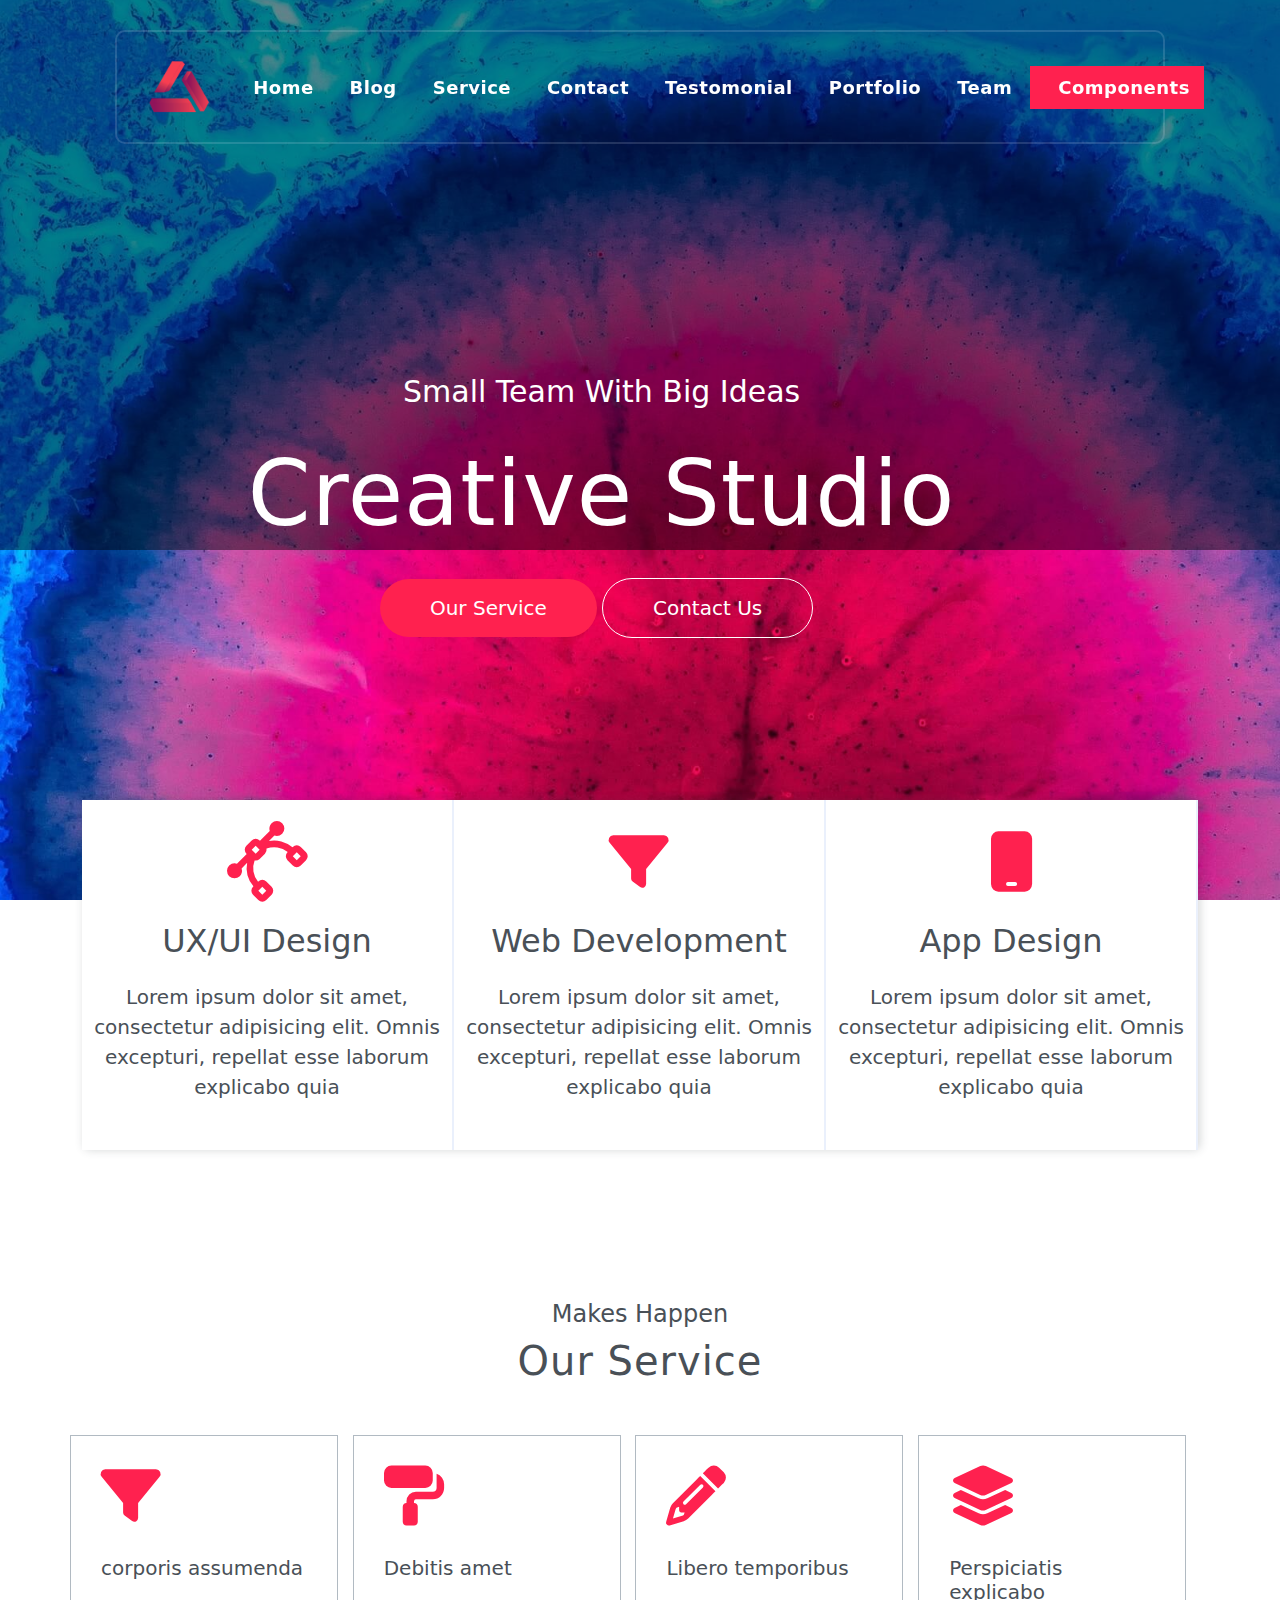
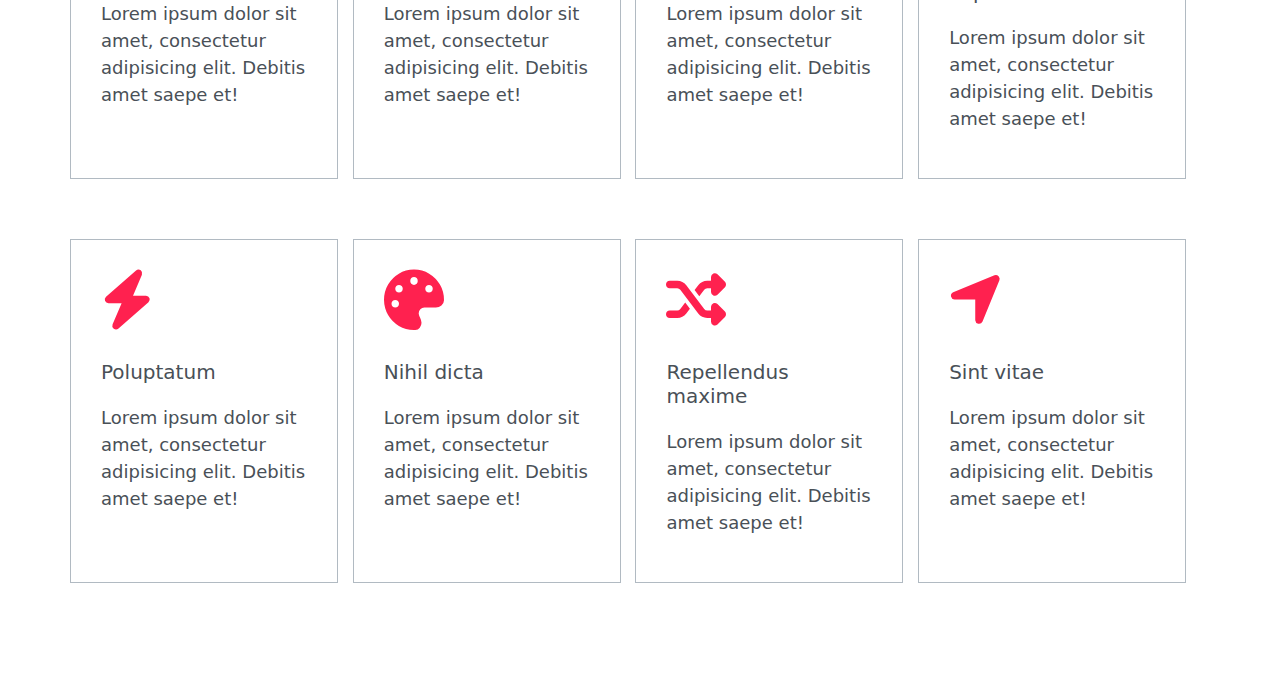
<file: service.html>
<!DOCTYPE html>
<html lang="en">

<head>
  <meta charset="UTF-8">
  <meta name="viewport" content="width=device-width, initial-scale=1.0">
  <title>creative studio</title>
  <!-- css link  -->
  <link rel="stylesheet" href="css/style.css">
  <link rel="stylesheet" href="css/responsive.css">
  <!-- boostrap link  -->
  <link href="https://cdn.jsdelivr.net/npm/bootstrap@5.3.3/dist/css/bootstrap.min.css" rel="stylesheet">
  <!-- font awesome link  -->
  <link rel="stylesheet" href="https://cdnjs.cloudflare.com/ajax/libs/font-awesome/6.7.2/css/all.min.css"
    integrity="sha512-Evv84Mr4kqVGRNSgIGL/F/aIDqQb7xQ2vcrdIwxfjThSH8CSR7PBEakCr51Ck+w+/U6swU2Im1vVX0SVk9ABhg=="
    crossorigin="anonymous" referrerpolicy="no-referrer">

  <!-- boostrap icon  -->
  <link rel="stylesheet" href="https://cdn.jsdelivr.net/npm/bootstrap-icons@1.11.3/font/bootstrap-icons.min.css">

</head>

<body>

  <!-- header section  -->
  <header class="hero">
    <!-- navbar code  -->
    <nav class="hero_over">
      <nav class="navbar navbar-expand-lg " id="navbar_main">
        <div class="container">
          <a class="navbar-brand" href="#"><img src="image/imgs/logo.png" alt=""></a>
          <button class="navbar-toggler" type="button" data-bs-toggle="collapse" data-bs-target="#navbarNav"
            aria-controls="navbarNav" aria-expanded="false" aria-label="Toggle navigation">
            <span class="navbar-toggler-icon"></span>
          </button>
          <div class="collapse navbar-collapse" id="navbarNav">
            <ul class="navbar-nav " id="navbar_ul">
              <li class="nav-item">
                <a class="nav-link active" aria-current="page" href="home.html" target="_blank">Home</a>
              </li>
              <li class="nav-item">
                <a class="nav-link" href="blog.html" target="_blank">Blog</a>
              </li>
              <li class="nav-item">
                <a class="nav-link" href="service.html" target="_blank">Service</a>
              </li>
              <li class="nav-item">
                <a class="nav-link" href="contact.html" target="_blank">Contact</a>
              </li>
              <li class="nav-item">
                <a class="nav-link " href="testo.html" target="_blank">Testomonial</a>
              </li>
              <li class="nav-item">
                <a class="nav-link " href="port.html" target="_blank">Portfolio</a>
              </li>
              <li class="nav-item">
                <a class="nav-link " href="team.html" target="_blank">Team</a>
              </li>
              <div class="component">
                <li class="nav-item">
                  <a href="#" class="nav-link">Components</a>
                </li>
              </div>
            </ul>
          </div>
        </div>
      </nav>
    </nav>

    <div class="midle_div">
      <div class="midle_content">
        <div class="midle_para">
          <h3>Small Team With Big Ideas</h3>
          <h1>Creative Studio</h1>
        </div>
        <div class="midle_btn">
          <button class="service">Our Service</button> <button class="contact">Contact Us</button>
        </div>
      </div>
    </div>

    
  </header>

  <div class="hero_three">
    <div class="container d-flex justify-content-center">
      <div class="row" id="three_row">
        <div class="col-lg-4 three_col">
          <div class="three_details_1">
            <i class="fa-solid fa-bezier-curve"></i>
            <h3>UX/UI Design</h3>
            <p>Lorem ipsum dolor sit amet, consectetur adipisicing elit. Omnis excepturi, repellat esse laborum
              explicabo quia</p>
          </div>
        </div>
        <div class="col-lg-4 three_col">
          <div class="three_details">
            <i class="fa fa-filter"></i>
            <h3>Web Development</h3>
            <p>Lorem ipsum dolor sit amet, consectetur adipisicing elit. Omnis excepturi, repellat esse laborum
              explicabo quia</p>
          </div>
        </div>
        <div class="col-lg-4 three_col">
          <div class="three_details">
            <i class="fa fa-mobile"></i>
            <h3>App Design</h3>
            <p>Lorem ipsum dolor sit amet, consectetur adipisicing elit. Omnis excepturi, repellat esse laborum
              explicabo quia</p>
          </div>
        </div>
      </div>
    </div>
  </div>
    <!-- service sec  -->
    <section class="service_1">

        <div class="container">
          <div class="service_head text-center">
            <h4>Makes Happen</h4>
            <h3>Our Service</h3>
          </div>
          <div class="row" id="service_row">
            <div class="col-lg-3 service_col">
              <div class="service_col_details">
                <i class="fa fa-filter"></i>
                <h3>corporis assumenda</h3>
                <p>Lorem ipsum dolor sit amet, consectetur adipisicing elit. Debitis amet saepe et!</p>
              </div>
            </div>
            <div class="col-lg-3 service_col">
              <div class="service_col_details">
                <i class="fa fa-paint-roller"></i>
                <h3>Debitis amet</h3>
                <p>Lorem ipsum dolor sit amet, consectetur adipisicing elit. Debitis amet saepe et!</p>
              </div>
            </div>
            <div class="col-lg-3 service_col">
              <div class="service_col_details">
                <i class="fa fa-pencil"></i>
                <h3>Libero temporibus</h3>
                <p>Lorem ipsum dolor sit amet, consectetur adipisicing elit. Debitis amet saepe et!</p>
              </div>
            </div>
            <div class="col-lg-3 service_col">
              <div class="service_col_details">
                <i class="fa fa-layer-group"></i>
                <h3>Perspiciatis explicabo</h3>
                <p>Lorem ipsum dolor sit amet, consectetur adipisicing elit. Debitis amet saepe et!</p>
              </div>
            </div>
            <div class="col-lg-3 service_col">
              <div class="service_col_details">
                <i class="fa fa-bolt"></i>
                <h3>Poluptatum</h3>
                <p>Lorem ipsum dolor sit amet, consectetur adipisicing elit. Debitis amet saepe et!</p>
              </div>
            </div>
            <div class="col-lg-3 service_col">
              <div class="service_col_details">
                <i class="fa fa-palette"></i>
                <h3>Nihil dicta</h3>
                <p>Lorem ipsum dolor sit amet, consectetur adipisicing elit. Debitis amet saepe et!</p>
              </div>
            </div>
            <div class="col-lg-3 service_col">
              <div class="service_col_details">
                <i class="fa fa-random"></i>
                <h3>Repellendus maxime</h3>
                <p>Lorem ipsum dolor sit amet, consectetur adipisicing elit. Debitis amet saepe et!</p>
              </div>
            </div>
            <div class="col-lg-3 service_col">
              <div class="service_col_details">
                <i class="fa fa-location-arrow"></i>
                <h3>Sint vitae</h3>
                <p>Lorem ipsum dolor sit amet, consectetur adipisicing elit. Debitis amet saepe et!</p>
              </div>
            </div>
          </div><!-- row end  -->
        </div>
    
      </section>

      <!-- boostrap linjk  -->
  <script src="https://cdn.jsdelivr.net/npm/bootstrap@5.3.3/dist/js/bootstrap.bundle.min.js"></script>
  <!-- jquery link  -->
  <script src="https://code.jquery.com/jquery-3.7.1.min.js"></script>
  <!-- js link  -->
  <script src="js/script.js"></script>
</body>

</html>
</file>
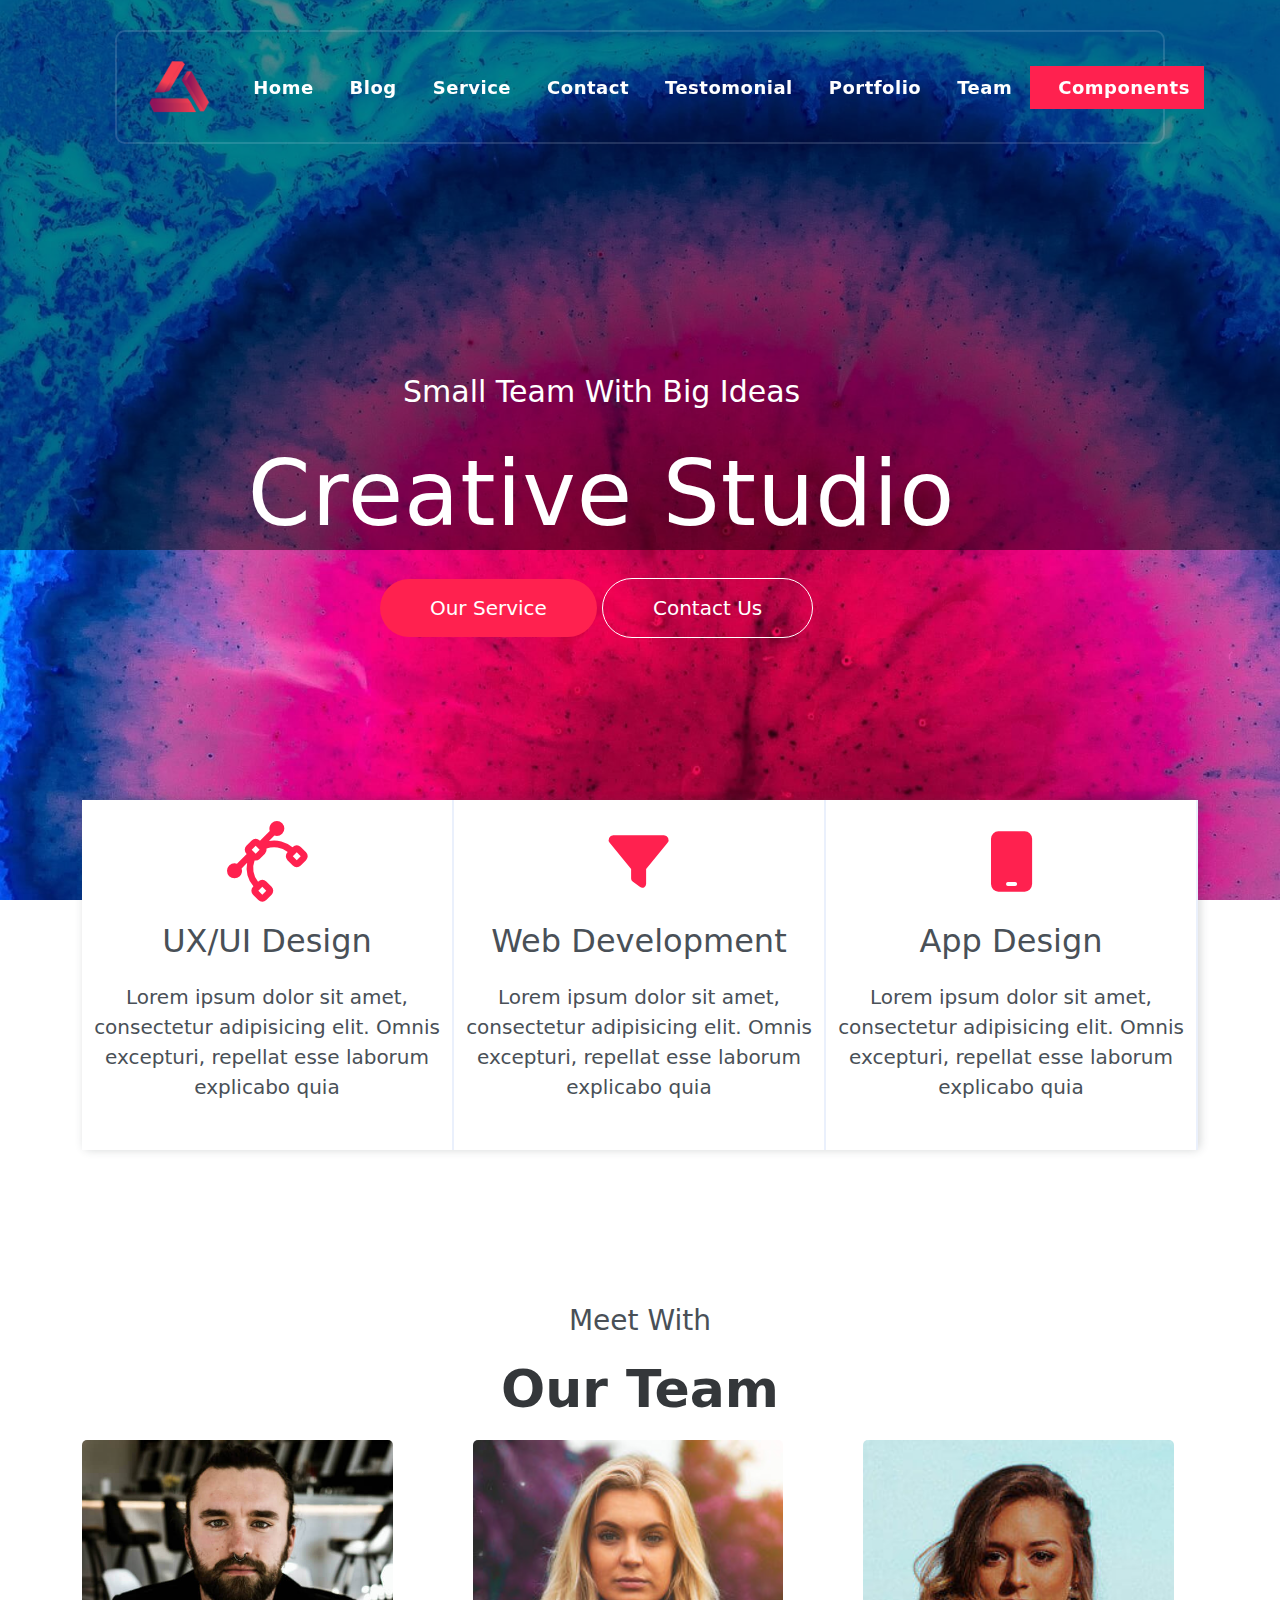
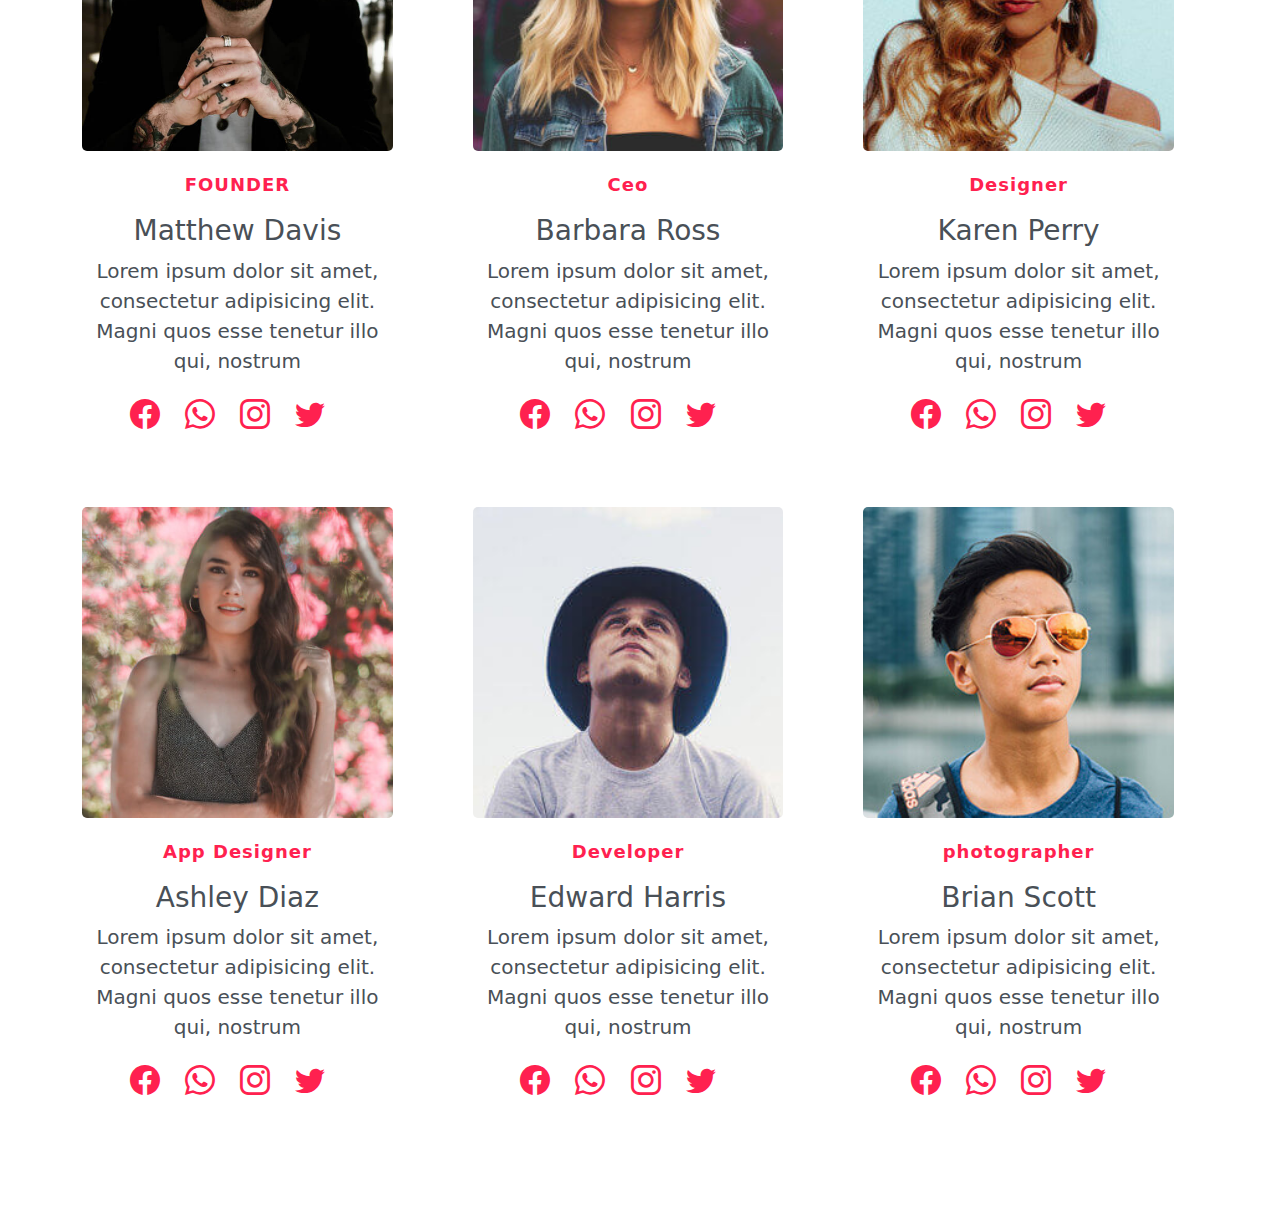
<file: team.html>
<!DOCTYPE html>
<html lang="en">

<head>
  <meta charset="UTF-8">
  <meta name="viewport" content="width=device-width, initial-scale=1.0">
  <title>creative studio</title>
  <!-- css link  -->
  <link rel="stylesheet" href="css/style.css">
  <link rel="stylesheet" href="css/responsive.css">
  <!-- boostrap link  -->
  <link href="https://cdn.jsdelivr.net/npm/bootstrap@5.3.3/dist/css/bootstrap.min.css" rel="stylesheet">
  <!-- font awesome link  -->
  <link rel="stylesheet" href="https://cdnjs.cloudflare.com/ajax/libs/font-awesome/6.7.2/css/all.min.css"
    integrity="sha512-Evv84Mr4kqVGRNSgIGL/F/aIDqQb7xQ2vcrdIwxfjThSH8CSR7PBEakCr51Ck+w+/U6swU2Im1vVX0SVk9ABhg=="
    crossorigin="anonymous" referrerpolicy="no-referrer">

  <!-- boostrap icon  -->
  <link rel="stylesheet" href="https://cdn.jsdelivr.net/npm/bootstrap-icons@1.11.3/font/bootstrap-icons.min.css">

</head>

<body>

  <!-- header section  -->
  <header class="hero">
    <!-- navbar code  -->
    <nav class="hero_over">
      <nav class="navbar navbar-expand-lg " id="navbar_main">
        <div class="container">
          <a class="navbar-brand" href="#"><img src="image/imgs/logo.png" alt=""></a>
          <button class="navbar-toggler" type="button" data-bs-toggle="collapse" data-bs-target="#navbarNav"
            aria-controls="navbarNav" aria-expanded="false" aria-label="Toggle navigation">
            <span class="navbar-toggler-icon"></span>
          </button>
          <div class="collapse navbar-collapse" id="navbarNav">
            <ul class="navbar-nav " id="navbar_ul">
              <li class="nav-item">
                <a class="nav-link active" aria-current="page" href="home.html" target="_blank">Home</a>
              </li>
              <li class="nav-item">
                <a class="nav-link" href="blog.html" target="_blank">Blog</a>
              </li>
              <li class="nav-item">
                <a class="nav-link" href="service.html" target="_blank">Service</a>
              </li>
              <li class="nav-item">
                <a class="nav-link" href="contact.html" target="_blank">Contact</a>
              </li>
              <li class="nav-item">
                <a class="nav-link " href="testo.html" target="_blank">Testomonial</a>
              </li>
              <li class="nav-item">
                <a class="nav-link " href="port.html" target="_blank">Portfolio</a>
              </li>
              <li class="nav-item">
                <a class="nav-link " href="team.html" target="_blank">Team</a>
              </li>
              <div class="component">
                <li class="nav-item">
                  <a href="#" class="nav-link">Components</a>
                </li>
              </div>
            </ul>
          </div>
        </div>
      </nav>
    </nav>

    <div class="midle_div">
      <div class="midle_content">
        <div class="midle_para">
          <h3>Small Team With Big Ideas</h3>
          <h1>Creative Studio</h1>
        </div>
        <div class="midle_btn">
          <button class="service">Our Service</button> <button class="contact">Contact Us</button>
        </div>
      </div>
    </div>

   

  </header>
  <div class="hero_three">
    <div class="container d-flex justify-content-center">
      <div class="row" id="three_row">
        <div class="col-lg-4 three_col">
          <div class="three_details_1">
            <i class="fa-solid fa-bezier-curve"></i>
            <h3>UX/UI Design</h3>
            <p>Lorem ipsum dolor sit amet, consectetur adipisicing elit. Omnis excepturi, repellat esse laborum
              explicabo quia</p>
          </div>
        </div>
        <div class="col-lg-4 three_col">
          <div class="three_details">
            <i class="fa fa-filter"></i>
            <h3>Web Development</h3>
            <p>Lorem ipsum dolor sit amet, consectetur adipisicing elit. Omnis excepturi, repellat esse laborum
              explicabo quia</p>
          </div>
        </div>
        <div class="col-lg-4 three_col">
          <div class="three_details">
            <i class="fa fa-mobile"></i>
            <h3>App Design</h3>
            <p>Lorem ipsum dolor sit amet, consectetur adipisicing elit. Omnis excepturi, repellat esse laborum
              explicabo quia</p>
          </div>
        </div>
      </div>
    </div>
  </div>
    <!-- team sec  -->

    <section class="team">
        <div class="container">
          <div class="team_head">
            <p>Meet With</p>
            <h3>Our Team</h3>
          </div>
          <div class="row" id="team_row">
            <div class="col-lg-4 team_col">
              <div class="team_col_img">
                <img src="image/imgs/avatar.jpg" alt="">
              </div>
              <div class="team_col_head">
                <p>FOUNDER</p>
                <h3>Matthew Davis</h3>
              </div>
              <div class="team_col_para">
                <p>Lorem ipsum dolor sit amet, consectetur adipisicing elit. Magni quos esse tenetur illo qui, nostrum</p>
              </div>
              <div class="team_col_icon d-flex justify-content-center">
                <div class="col_icon_social">
                  <i class="bi bi-facebook"></i>
                  <i class="bi bi-whatsapp"></i>
                  <i class="bi bi-instagram"></i>
                  <i class="bi bi-twitter"></i>
                </div>
              </div>
            </div>
    
            <div class="col-lg-4 team_col">
              <div class="team_col_img">
                <img src="image/imgs/avatar-1.jpg" alt="">
              </div>
              <div class="team_col_head">
                <p>Ceo</p>
                <h3>Barbara Ross</h3>
              </div>
              <div class="team_col_para">
                <p>Lorem ipsum dolor sit amet, consectetur adipisicing elit. Magni quos esse tenetur illo qui, nostrum</p>
              </div>
              <div class="team_col_icon d-flex justify-content-center">
                <div class="col_icon_social">
                  <i class="bi bi-facebook"></i>
                  <i class="bi bi-whatsapp"></i>
                  <i class="bi bi-instagram"></i>
                  <i class="bi bi-twitter"></i>
                </div>
              </div>
            </div>
    
            <div class="col-lg-4 team_col">
              <div class="team_col_img">
                <img src="image/imgs/avatar-2.jpg" alt="">
              </div>
              <div class="team_col_head">
                <p>Designer</p>
                <h3>Karen Perry</h3>
              </div>
              <div class="team_col_para">
                <p>Lorem ipsum dolor sit amet, consectetur adipisicing elit. Magni quos esse tenetur illo qui, nostrum</p>
              </div>
              <div class="team_col_icon d-flex justify-content-center">
                <div class="col_icon_social">
                  <i class="bi bi-facebook"></i>
                  <i class="bi bi-whatsapp"></i>
                  <i class="bi bi-instagram"></i>
                  <i class="bi bi-twitter"></i>
                </div>
              </div>
            </div>
    
            <!-- second line  -->
            <div class="col-lg-4 team_col">
              <div class="team_col_img">
                <img src="image/imgs/avatar-3.jpg" alt="">
              </div>
              <div class="team_col_head">
                <p>App Designer</p>
                <h3>Ashley Diaz</h3>
              </div>
              <div class="team_col_para">
                <p>Lorem ipsum dolor sit amet, consectetur adipisicing elit. Magni quos esse tenetur illo qui, nostrum</p>
              </div>
              <div class="team_col_icon d-flex justify-content-center">
                <div class="col_icon_social">
                  <i class="bi bi-facebook"></i>
                  <i class="bi bi-whatsapp"></i>
                  <i class="bi bi-instagram"></i>
                  <i class="bi bi-twitter"></i>
                </div>
              </div>
            </div>
    
            <div class="col-lg-4 team_col">
              <div class="team_col_img">
                <img src="image/imgs/avatar-4.jpg" alt="">
              </div>
              <div class="team_col_head">
                <p>Developer</p>
                <h3>Edward Harris</h3>
              </div>
              <div class="team_col_para">
                <p>Lorem ipsum dolor sit amet, consectetur adipisicing elit. Magni quos esse tenetur illo qui, nostrum</p>
              </div>
              <div class="team_col_icon d-flex justify-content-center">
                <div class="col_icon_social">
                  <i class="bi bi-facebook"></i>
                  <i class="bi bi-whatsapp"></i>
                  <i class="bi bi-instagram"></i>
                  <i class="bi bi-twitter"></i>
                </div>
              </div>
            </div>
    
            <div class="col-lg-4 team_col">
              <div class="team_col_img">
                <img src="image/imgs/avatar-5.jpg" alt="">
              </div>
              <div class="team_col_head">
                <p>photographer</p>
                <h3>Brian Scott</h3>
              </div>
              <div class="team_col_para">
                <p>Lorem ipsum dolor sit amet, consectetur adipisicing elit. Magni quos esse tenetur illo qui, nostrum</p>
              </div>
              <div class="team_col_icon d-flex justify-content-center">
                <div class="col_icon_social">
                  <i class="bi bi-facebook"></i>
                  <i class="bi bi-whatsapp"></i>
                  <i class="bi bi-instagram"></i>
                  <i class="bi bi-twitter"></i>
                </div>
              </div>
            </div>
          </div>
        </div>
      </section>
    



      <!-- boostrap linjk  -->
  <script src="https://cdn.jsdelivr.net/npm/bootstrap@5.3.3/dist/js/bootstrap.bundle.min.js"></script>
  <!-- jquery link  -->
  <script src="https://code.jquery.com/jquery-3.7.1.min.js"></script>
  <!-- js link  -->
  <script src="js/script.js"></script>
</body>

</html>
</file>
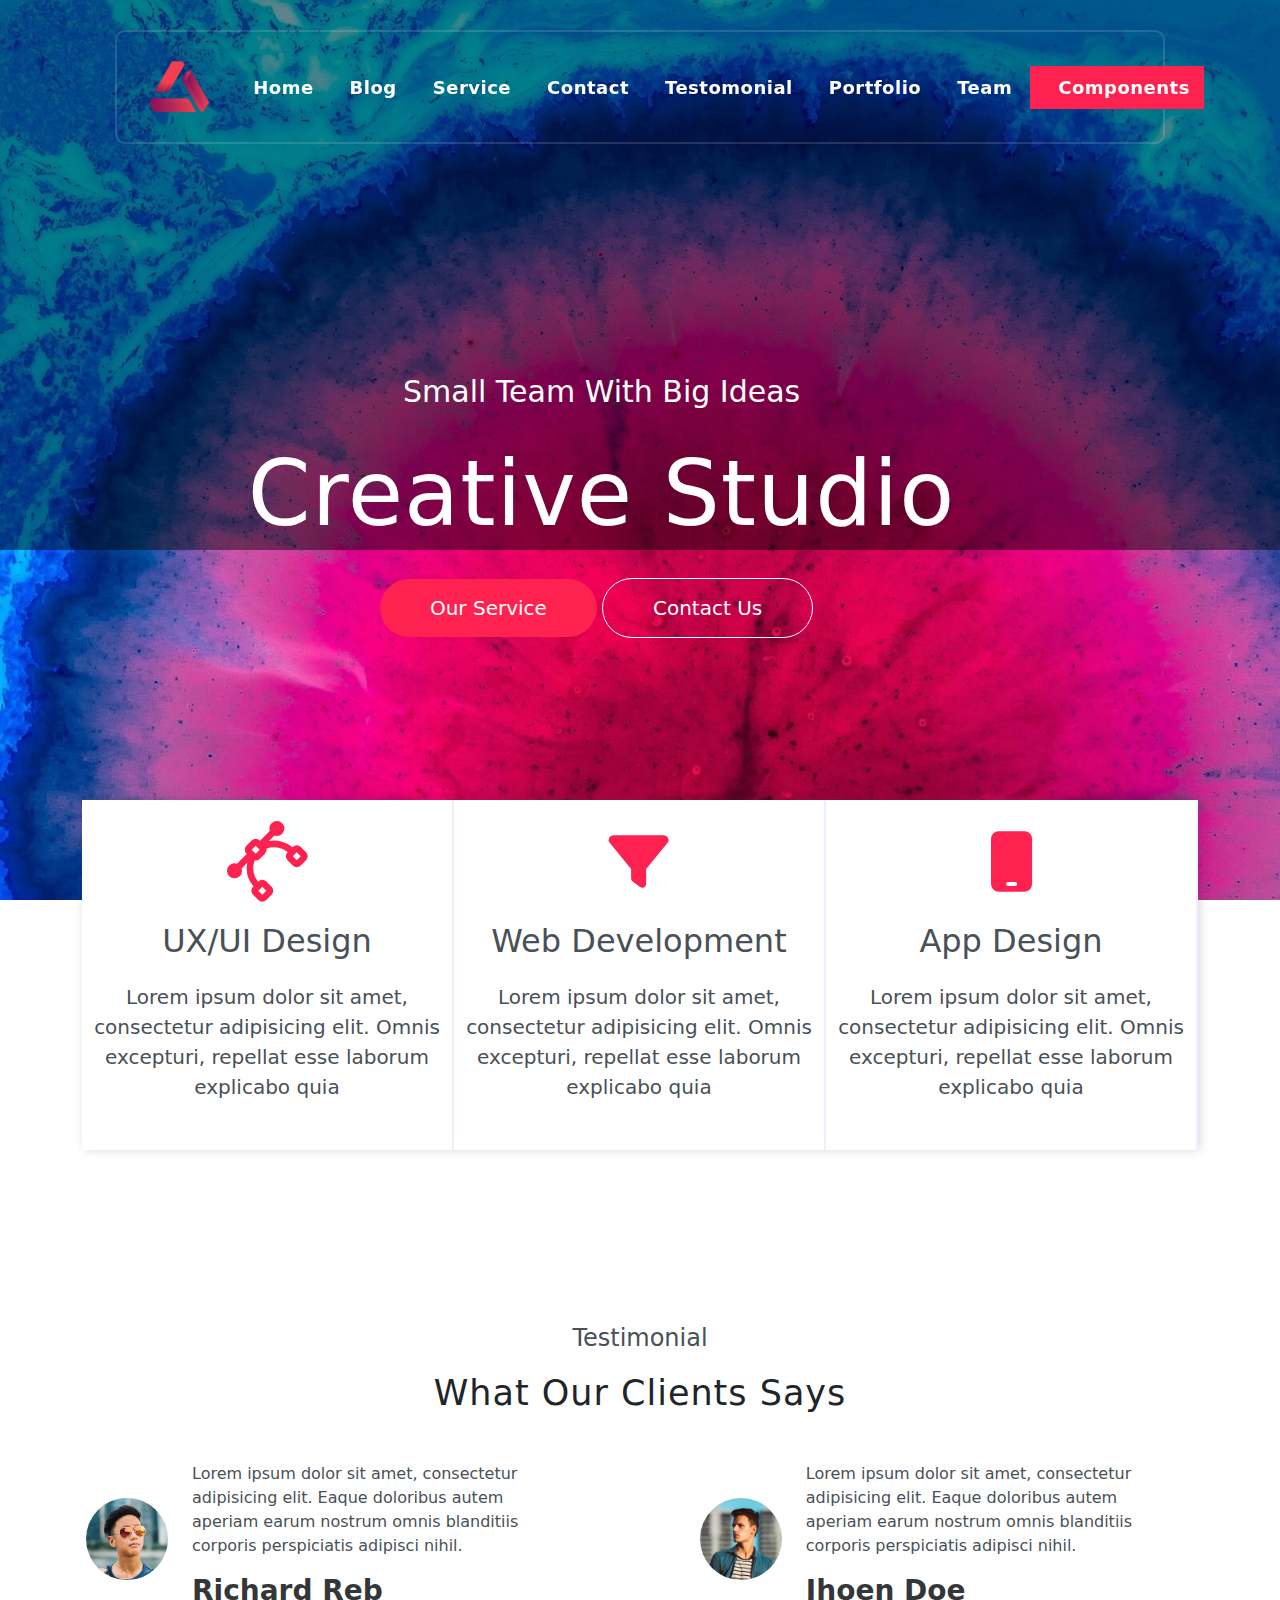
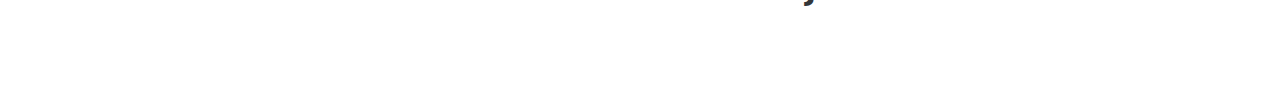
<file: testo.html>
<!DOCTYPE html>
<html lang="en">

<head>
  <meta charset="UTF-8">
  <meta name="viewport" content="width=device-width, initial-scale=1.0">
  <title>creative studio</title>
  <!-- css link  -->
  <link rel="stylesheet" href="css/style.css">
  <link rel="stylesheet" href="css/responsive.css">
  <!-- boostrap link  -->
  <link href="https://cdn.jsdelivr.net/npm/bootstrap@5.3.3/dist/css/bootstrap.min.css" rel="stylesheet">
  <!-- font awesome link  -->
  <link rel="stylesheet" href="https://cdnjs.cloudflare.com/ajax/libs/font-awesome/6.7.2/css/all.min.css"
    integrity="sha512-Evv84Mr4kqVGRNSgIGL/F/aIDqQb7xQ2vcrdIwxfjThSH8CSR7PBEakCr51Ck+w+/U6swU2Im1vVX0SVk9ABhg=="
    crossorigin="anonymous" referrerpolicy="no-referrer">

  <!-- boostrap icon  -->
  <link rel="stylesheet" href="https://cdn.jsdelivr.net/npm/bootstrap-icons@1.11.3/font/bootstrap-icons.min.css">

</head>

<body>
  <!-- header section  -->
  <header class="hero">
    <!-- navbar code  -->
    <nav class="hero_over">
      <nav class="navbar navbar-expand-lg " id="navbar_main">
        <div class="container">
          <a class="navbar-brand" href="#"><img src="image/imgs/logo.png" alt=""></a>
          <button class="navbar-toggler" type="button" data-bs-toggle="collapse" data-bs-target="#navbarNav"
            aria-controls="navbarNav" aria-expanded="false" aria-label="Toggle navigation">
            <span class="navbar-toggler-icon"></span>
          </button>
          <div class="collapse navbar-collapse" id="navbarNav">
            <ul class="navbar-nav " id="navbar_ul">
              <li class="nav-item">
                <a class="nav-link active" aria-current="page" href="home.html" target="_blank">Home</a>
              </li>
              <li class="nav-item">
                <a class="nav-link" href="blog.html" target="_blank">Blog</a>
              </li>
              <li class="nav-item">
                <a class="nav-link" href="service.html" target="_blank">Service</a>
              </li>
              <li class="nav-item">
                <a class="nav-link" href="contact.html" target="_blank">Contact</a>
              </li>
              <li class="nav-item">
                <a class="nav-link " href="testo.html" target="_blank">Testomonial</a>
              </li>
              <li class="nav-item">
                <a class="nav-link " href="port.html" target="_blank">Portfolio</a>
              </li>
              <li class="nav-item">
                <a class="nav-link " href="team.html" target="_blank">Team</a>
              </li>
              <div class="component">
                <li class="nav-item">
                  <a href="#" class="nav-link">Components</a>
                </li>
              </div>
            </ul>
          </div>
        </div>
      </nav>
    </nav>

    <div class="midle_div">
      <div class="midle_content">
        <div class="midle_para">
          <h3>Small Team With Big Ideas</h3>
          <h1>Creative Studio</h1>
        </div>
        <div class="midle_btn">
          <button class="service">Our Service</button> <button class="contact">Contact Us</button>
        </div>
      </div>
    </div>

  

  </header>
  <div class="hero_three">
    <div class="container d-flex justify-content-center">
      <div class="row" id="three_row">
        <div class="col-lg-4 three_col">
          <div class="three_details_1">
            <i class="fa-solid fa-bezier-curve"></i>
            <h3>UX/UI Design</h3>
            <p>Lorem ipsum dolor sit amet, consectetur adipisicing elit. Omnis excepturi, repellat esse laborum
              explicabo quia</p>
          </div>
        </div>
        <div class="col-lg-4 three_col">
          <div class="three_details">
            <i class="fa fa-filter"></i>
            <h3>Web Development</h3>
            <p>Lorem ipsum dolor sit amet, consectetur adipisicing elit. Omnis excepturi, repellat esse laborum
              explicabo quia</p>
          </div>
        </div>
        <div class="col-lg-4 three_col">
          <div class="three_details">
            <i class="fa fa-mobile"></i>
            <h3>App Design</h3>
            <p>Lorem ipsum dolor sit amet, consectetur adipisicing elit. Omnis excepturi, repellat esse laborum
              explicabo quia</p>
          </div>
        </div>
      </div>
    </div>
  </div>

   <!-- testominal sec  -->

   <section class="testo">
    <div class="testo_head text-center mb-5">
      <p>Testimonial</p>
      <h3>What Our Clients Says</h3>
    </div>
    <div class="container">
      <div class="row" id="testo_row">
        <div class="col-lg-6 testo_col">
          <div class="testo_col_img_box">
            <div class="testo_col_img">
              <img src="image/imgs/avatar-5.jpg" alt="">
            </div>
          </div>
          <div class="testo_col_para">
            <div class="testo_para">
              <p>Lorem ipsum dolor sit amet, consectetur adipisicing elit. Eaque doloribus autem aperiam earum nostrum
                omnis blanditiis corporis perspiciatis adipisci nihil.</p>
              <h3>Richard Reb</h3>
            </div>
          </div>
        </div>
        <div class="col-lg-6 testo_col">
          <div class="testo_col_img_box">
            <div class="testo_col_img">
              <img src="image/imgs/avatar-6.jpg" alt="">
            </div>
          </div>
          <div class="testo_col_para">
            <div class="testo_para">
              <p>Lorem ipsum dolor sit amet, consectetur adipisicing elit. Eaque doloribus autem aperiam earum nostrum
                omnis blanditiis corporis perspiciatis adipisci nihil.</p>
              <h3>Jhoen Doe</h3>
            </div>
          </div>
        </div>
      </div>
    </div>
  </section>






      <!-- boostrap linjk  -->
  <script src="https://cdn.jsdelivr.net/npm/bootstrap@5.3.3/dist/js/bootstrap.bundle.min.js"></script>
  <!-- jquery link  -->
  <script src="https://code.jquery.com/jquery-3.7.1.min.js"></script>
  <!-- js link  -->
  <script src="js/script.js"></script>
</body>

</html>
</file>
<file: css/style.css>
*{
  margin: 0;
  padding: 0;
  box-sizing: border-box;
}

html,
body{
    margin: 0;
    height: 100%;
}
.hero{
    height:100% ;
    min-height: 750px;
    background: url('../image/imgs/header.jpg') no-repeat center center fixed;
    background-size: cover;
    position: relative;
}
.hero_over{
  width: 100%;
  min-height: 550px;
  background-color: rgba(0, 0, 0, .45);
  margin: 0 auto;
  padding-top: 30px;

}
#navbar_main{
    position: sticky;
    top: 0;
    background: transparent;
    width: 82%;
    margin: 0 auto;
    padding: 20px;
    border: 2px solid rgba(234, 240, 252, .15);
    border-radius: 10px;
    z-index: 99999;
    transition: background-color 0.3s ease, box-shadow 0.3s ease;

}
#navbar_main.scrolled {
    background-color: #fff;
    box-shadow: 0 4px 6px rgba(0, 0, 0, 0.3);
    position: fixed;
    width: 100%;
    border: none;
    border-radius: 0;
   
}
#navbar_main.scrolled ul li a{
    color: #495057 ;
}
#navbar_main img{
    width: 60px;
    height: 60px;
}
#navbar_ul{
   padding-left: 90px;
}
#navbar_ul li{
    margin-left: 20px;
}
#navbar_ul li a{
  font-size: 20px;
  color: #fff;
  font-weight: 700;
  letter-spacing: 0.5px;
}
#navbar_ul li #home_1{
    color: #ff214f;
}
.component{
    background-color: #ff214f;
    margin-left: 10px;
    border: none;
    padding-right: 6px;
}

/* navbar code end here  */
/* header middle code here  */
.hero .midle_div{
    width: 60%;
    min-height: 400px;
    position: absolute;
    bottom: 14%;
    left: 17%;
    margin: 0 auto;
    display: flex;
    justify-content: center;
    text-align: center;
}
.midle_para h3{
    font-size: 30px;
    color: #fff;
    margin-bottom: 30px;
    
}
.midle_para h1{
    font-size: 90px;
    color: #fff;
    letter-spacing: 1px;
    font-weight: 400;
    margin-bottom: 30px;
}
.midle_btn .service{
    font-size: 20px;
    color: #fff;
    background-color: #ff214f;
    text-align: center;
    padding: 14px 50px;
    margin-right: 0px;
    border: none;
    border-radius: 30px;
    
}
.midle_btn .contact{
    font-size: 20px;
    color: #fff;
    text-align: center;
    padding: 14px 50px;
    margin-right: 10px;
    border: none;
    border-radius: 30px;
    border: 1px solid #fff;
    background: transparent;
    transition: all 0.3s ease-in;
}
.midle_btn .contact:hover{
    background-color: #fff;
    color: black;
}
.hero_three{
    width: 100%;
}
#three_row{
    width: 100%;
    display: flex;
    position: relative;
    bottom: 100px;
    box-shadow: 2px 0 10px rgba(52, 58, 64, .2);
    z-index: 3;
    border-radius: 5px;
}
#three_row .three_col{
   width: calc(100%/3);
   min-height: 350px;
    background-color: #fff;
    border-right: 2px solid #eaf0fc;
    display: flex;
    justify-content: center;
    align-items: center;
}
#three_row .three_col .three_details{
    text-align: center;
}
.three_details i{
    color: #ff214f;
    margin-bottom: 30px;
    font-size: 60px;
}
.three_details h3{
    color: #495057;
    margin-bottom: 22px;
    font-size: 32px;
    font-weight: 400;
}
.three_details p{
    color: #495057;
    font-weight: 400;
    font-size: 20px;
}
.three_details_1 {
    text-align: center;
}
.three_details_1 i{
    color: #ff214f;
    margin-bottom: 30px;
    font-size: 60px;
    transform: rotate(-45deg);
}
.three_details_1 h3{
    color: #495057;
    margin-bottom: 22px;
    font-size: 32px;
    font-weight: 400;
}
.three_details_1 p{
    color: #495057;
    font-size: 20px;
    font-weight: 400;
}
/* work section start here  */
.work{
    width: 100%;
}
.work #work_row{
    display: flex;
    justify-content: space-between;
    padding: 310px 10px;
}
.work #work_row .work_col_1{
          width: 35%;
}
.work_col_1_img{
    width: 100%;
    height: 350px;
    border: 5px solid #dee2e6;
}
.work_col_1_img img{
    width: 100%;
    height: 100%;
    object-fit: cover;
}
.work #work_row .work_col_2{
          width: 65%;
          display: flex;
          align-items: center;
}
.work_para{
    padding: 20px 10px;
}
.work_para h3{
    color: #495057;
    margin-bottom: 10px;
    font-weight: 400;
}
.work_para h4{
    font-size: 32px;
    letter-spacing: 1px;
    color: #495057;
    font-weight: bold;
    margin-bottom: 30px;
}
.work_para p{
    margin-bottom: 20px;
}

/* see code strat here  */
.see{
    width: 100%;
    background: url('../image/imgs/section.jpg')  center center no-repeat;
    background-size: cover;
   
}
.see .see_color{
    width: 100%;
    height: 100%;
    background-color: rgba(33, 37, 41, .95);
    padding: 50px 20px;
    padding-bottom: 40px;
}
.see #see_row{
    z-index: 2;
    width: 100%;
}
.see #see_row .see_head{
    text-align: center;
    padding-top: 40px;
    
}
.see #see_row .see_head h5{
    color: #495057;
    margin-bottom: 13px;
    font-size: 35px;
    font-weight: 700;
    
}
.see #see_row .see_head h3{
    color: #fff;
    letter-spacing: 1px;
    font-size: 38px;
}
.see_col{
    width: 25%;
    padding-top: 30px;
    display: flex;
    justify-content: center;
}
.see_col .see_col_details{
    /* width: 80%;
    min-height: 250px;
    border: 2px solid #ff214f;
    border-radius: 50%; */
    width: 180px;
    height: 180px;
    border-radius: 50%;
    border: 2px solid #ff214f;
    text-align: center;
    padding-top: 40px;
}
.see_col_details_para i{
    color: #ff214f;
    font-size: 50px;
    margin-bottom: 10px;
}
.see_col_details_para h3{
    color: #fff;
}

/* service sec  */


.service_1{
    width: 100%;
    padding: 50px 20px;
}
.service_head{
    margin-bottom: 50px;
}
.service_head h4{
     color: #495057;
     font-weight: 400;
}
.service_head h3{
    color: #495057;
    font-size: 40px;
    letter-spacing: 1px;
}
#service_row{
width: 100%;
display: flex;
justify-content: space-between;
}
#service_row .service_col{
   width: 24%;
   background-color: #fff;
   border: 0.2px solid #b1bac2;
  margin-bottom: 60px;
  padding: 20px;
}
.service_col_details{
    padding: 10px;
}
.service_col_details i{
    margin-bottom: 30px;
    font-size: 60px;
    color: #ff214f;

}
.service_col_details h3{
    font-size: 20px;
    color: #495057;
    margin-bottom: 20px;
}
.service_col_details p{
    font-size: 18px;
    color: #495057;
    font-weight: 400;
}

/* portfolio sec  */
.portfolio{
    width: 100%;
    padding-bottom: 140px;
}
.portfolio_head{
    width: 100%;
    text-align: center;
    padding-top: 30px;
    margin-bottom: 30px;
}
.portfolio_head p{
    font-size: 37px;
    color: #495057;
    letter-spacing: 1px;
}
.portfolio_head h3{
    font-size: 40px;
    color: #34373a;
}
#portfolio_row{
    width: 100%;
   display: flex;
   justify-content: space-between;
}
#portfolio_row .portfolio_col{
    width: 32%;
}
.portfolio_col .portfolio_col_1{
    width: 100%;
    height: 280px;
    margin-bottom: 30px;
    border-radius: 5px;
}
.portfolio_col .portfolio_col_2{
    width: 100%;
    height: 400px;
    border-radius: 5px;
}
.portfolio_col .portfolio_col_3{
    width: 100%;
    height: 200px;
    margin-bottom: 40px;
    border-radius: 5px;
}
.portfolio_col .portfolio_col_4{
    width: 100%;
    height: 480px;
    border-radius: 5px;
}
.portfolio_col .portfolio_col_5{
    width: 100%;
    height: 340px;
    margin-bottom: 30px;
    border-radius: 5px;
}
.portfolio_col .portfolio_col_6{
    width: 100%;
    height: 340px;
    border-radius: 5px;
}


/* over lay effect start here  */
.portfolio_col_1 .image_wrapper{
    width: 100%;
    position: relative;
    overflow: hidden;

}
.portfolio_col_1 .image_wrapper img{
    width: 100%;
    height: 100%;
    display: block;
}
.portfolio_col_2 .image_wrapper{
    width: 100%;
    position: relative;
    overflow: hidden;

}
.portfolio_col_2 .image_wrapper img{
    width: 100%;
    height: 100%;
    display: block;
}
.portfolio_col_3 .image_wrapper{
    width: 100%;
    position: relative;
    overflow: hidden;

}
.portfolio_col_3 .image_wrapper img{
    width: 100%;
    height: 100%;
    display: block;
}
.portfolio_col_4 .image_wrapper{
    width: 100%;
    position: relative;
    overflow: hidden;

}
.portfolio_col_4 .image_wrapper img{
    width: 100%;
    height: 100%;
    display: block;
}
.portfolio_col_5 .image_wrapper{
    width: 100%;
    position: relative;
    overflow: hidden;

}
.portfolio_col_5 .image_wrapper img{
    width: 100%;
    height: 100%;
    display: block;
}
.portfolio_col_6 .image_wrapper{
    width: 100%;
    position: relative;
    overflow: hidden;

}
.portfolio_col_6 .image_wrapper img{
    width: 100%;
    height: 100%;
    display: block;
}

  .overlay {
    position: absolute;
    top: 0;
    left: 0;
    width: 100%;
    height: 100%;
    background-color: rgba(237, 0, 49, .7) ;
    display: flex;
    justify-content: center;
    align-items: center;
    transform: translateY(100%);
    transition: transform 0.6s ease;
  }
  

  .overlay_details {
    text-align: center;
    color: white;
  }
  
  .overlay_details h5 {
    margin: 0 0 10px;
    font-size: 1.2rem;
  }
  
  .overlay_details i {
    margin: 0 5px;
    font-size: 1.5rem;
    cursor: pointer;
  }
  
  .image_wrapper:hover .overlay {
    transform: translateY(0);
  }
  
/* overlay end here  */

/* team sec  */

.team{
    width: 100%;
    padding: 50px 0px;
}
.team_head{
    width: 100%;
    text-align: center;
    margin-bottom: 20px;
}
.team_head p{
    color: #495057;
    font-weight: 400;
    font-size: 28px;
}
.team_head h3{
    color: #34373a;
    font-weight: 600;
    font-size: 52px;
}
#team_row{
   width: 100%;
   display: flex;
   justify-content: space-between;

}
#team_row .team_col{
    width: 30%;
    margin-bottom: 30px;
    padding-bottom: 40px;
}
.team_col_img{
    width: 100%;
    border-radius: 5px;

}
.team_col_img img{
    width: 100%;
    height: 100%;
    object-fit: cover;
    border-radius: 5px;
}
.team_col_head{
    width: 100%;
    text-align: center;
    padding-top: 20px;
}
.team_col_head p{
    color: #ff214f;
    font-size: 18px;
    font-weight: bold;
    letter-spacing: 1px;
    
}
.team_col_head h3{
    color: #495057;
    font-size: 28px;

}
.team_col_para{
    width: 100%;
    text-align: center;
    color: #495057;
    font-size: 20px;
    font-weight: 400;
}
.team_col_icon .col_icon_social i{
       color: #ff214f;
       margin-right: 20px;
       font-size: 30px;
       cursor: pointer;
}

/* some fun sec  */
.some{
    width: 100%;
    background: url('../image/imgs/header.jpg')  center center no-repeat;
    background-size: cover;
   
}
.some .some_color{
    width: 100%;
    height: 100%;
    background-color: rgba(33, 37, 41, .95);
    padding: 70px 20px;
    padding-bottom: 40px;
}
.some #some_row{
    z-index: 2;
    width: 100%;
}
.some #some_row .some_head{
    text-align: center;
    padding-top: 40px;
    margin-bottom: 50px;
    
}
.some #some_row .some_head h5{
    color: #495057;
    margin-bottom: 13px;
    font-size: 35px;
    font-weight: 700;
    
}
.some #some_row .some_head h3{
    color: #fff;
    letter-spacing: 1px;
    font-size: 38px;
}
.some_col{
    width: 25%;
    display: flex;
    justify-content: center;
    border-right: 1px solid #b1bac2;
}
.some_col .some_col_details{
    width: 100%;
    text-align: center;
    padding: 20px;

}
.some_col_details_para i{
    color: #ff214f;
    font-size: 70px;
    margin-bottom: 20px;
}
.some_col_details_para h3{
    color: #fff;
    font-size: 60px;
    letter-spacing: 1px;
    margin-bottom: 10px;
    text-align: center;
}
.some_col_details_para h5{
    color: #fff;
    letter-spacing: 2px;
}

/* testominal area  */
.testo{
    width: 100%;
    padding: 70px 0px;
}
.testo_head p{
    font-size: 24px;
    color: #495057;
    font-weight: 500;
}
.testo_head h3{
    font-size: 35px;
    letter-spacing: 1px;
}
#testo_row{
    width: 100%;
    display: flex;
    justify-content: space-between;
}
#testo_row .testo_col{
    width: 45%;
    display: flex;
    justify-content: space-between;
}
.testo_col_img_box{
    width: 30%;
    margin-right: 20px;

}
.testo_col_img{
    width: 100%;
    height: 100%;
    display: flex;
    justify-content: center;
    align-items: center;
}
.testo_col_img img{
    padding: 4px;
    width: 90px;
    height: 90px;
    border-radius: 50%;
}
.testo_col_para{
    display: flex;
    justify-content: center;
    align-items: center;
}
.testo_col_para p{
    color: #495057;
    font-weight: 500;
}
.testo_col_para h3{
    color: #34373a;
    font-weight: 700;
}

/* blog sec  */

.blog{
    width: 100%;
    padding: 50px 0px;
    padding-bottom: 170px;
}
.blog_head{
    margin-bottom: 30px;
    padding: 20px;
}
.blog_head p{
    font-size: 24px;
    color: #495057;
    font-weight: 500;
}
.blog_head h3{
    font-size: 34px;
    letter-spacing: 0.5px;
}
#blog_row{
    display: flex;
    justify-content: space-between;
}
#blog_row .blog_col{
    width: 28%;
}
.blog_col_img{
    width: 100%;
    margin-bottom: 13px;
}
.blog_col_img img{
    width: 100%;
    height: 250px;
    object-fit: contain;
}
.blog_col_icon{
    margin-bottom: 20px;
}
.blog_col_icon i{
    margin-right: 60px;
    font-size: 25px;
    color: #495057;
}
.blog_col_para h3{
    font-size: 26px;
    color: #34373a;
    margin-bottom: 13px;
}
.blog_col_para p{
    color: #495057;
    font-size: 16px;
}
.blog_col_btn button{
     color: #ff214f;
     font-size: 25px;
}
.blog_col_btn button:hover{
    text-decoration: underline;
    color: #ff214f;
}

/* contact sec  */

.contact_main{
    width: 100%;
   padding: 50px 0;
}

#contact_row{
    width: 100%;
    border: 1px solid #eaf0fc;
    background: #fff;
    box-shadow: 1px 3px 10px rgba(173, 181, 189, .4);
    display: flex;
    justify-content: space-between;
}
#contact_row .contact_col{
    width: 48%;
   
}
.contact_col_detail{
    border-right: 1px  solid #eaf0fc;
}
.contact_head{
    padding: 30px;
}
.contact_head h5{
        font-size: 32px;
        color: #b1bac2;
}
.contact_icon_main{
       width: 100%;
       display: flex;
       padding-left: 30px;
       margin-bottom: 30px;
       
}
.contact_icon{
    display: flex;
    justify-content: center;
    width: 50px;
    height: 60px;
    align-items: center;
    font-size: 50px;
    margin-right: 20px;
    color: #ff214f;
    
}
.contact_icon_para p{
    color: #495057;
}
.contact_head h2{
        font-size: 36px;
        color: #34373a;
        font-weight: 500;
        letter-spacing: 1px;
}


#contact_row .contact_col_2{
    width: 48%;
}
.contact_form{
    width: 100%;
    
}
.contact_form input{
    display: block;
    width: 100%;
    height: calc(1.5em + 1.92rem + 2px);
    padding: .96rem .75rem;
    font-size: 1.5rem;
    font-weight: 500;
    line-height: 1.5;
    color: #495057;
    background-color: #fff;
    background-clip: padding-box;
    border: 1px solid #ced4da;
    border-radius: .2rem;
    margin-bottom: 20px;
    letter-spacing: 1px;
}
.contact_form #messege{
    display: block;
    width: 100%;
    height: 170px;
    padding: 23px 20px;
    font-size: 1.5rem;
    font-weight: 500;
    color: #495057;
    background-color: #fff;
    border: 1px solid #ced4da;
    border-radius: .2rem;
    margin-bottom: 20px;
    letter-spacing: 1px;
}
.contact_btn{
    width: 100%;
}
.contact_btn button{
    width: 100%;
    height: 50px;
    padding: 90px auto;
    color: #fff;
    background-color: #ff214f;
    border: none;

}

/* footer sec  */
.footer{
    width: 100%;
    background: url('../image/imgs/section.jpg') center center no-repeat;
    background-size: cover;
}
.footer_main{
    width: 100%;
    background-color: rgba(33, 37, 41, .95);
}
#footer_row{
    width: 100%;
    padding: 80px 0;
    display: flex;
    justify-content: space-between;
}
#footer_row .footer_col{
    width: 33%;
}
.footer_head{
    border-bottom: 1px solid #eaf0fc;
    padding: 10px 0;
    margin-bottom: 10px;
}
.footer_head h3{
    color: #fff;
    font-weight: 700;
    letter-spacing: 1px;
    font-size: 22px;
}
.footer_img_para{
    width: 100%;
    display: flex;
    align-items: center;
    color: #fff;
    margin-bottom: 10px;
}
.footer_img_para img{
    width: 50px;
    height: 60px;
    margin-right: 10px;
}
.footer_para p{
    color: #fff;
    margin-bottom: 20px;
    font-size: 20px;
}
.footer_para p span{
    color: #ff214f;
    font-size: 23px;
    cursor: pointer;
}
</file>
<file: css/responsive.css>
@media only screen and (max-width:1300px) {
    #navbar_ul{
        padding-left: 0px;
        font-size: 10px;
    }
    .midle_btn{
        margin-bottom: 40px;
    }
    #navbar_ul li a{
        font-size: 18px;
    }
}
@media only screen and (max-width:990px) {
    
    #three_row .three_col{
        width: 100%;
    }
    #service_row .service_col{
        width: 50%;
    }
    #portfolio_row .portfolio_col {
        width: 100%;
        margin-bottom: 40px;
    }
    .portfolio_col .portfolio_col_1 {
        height: auto;
    }
    .portfolio_col .portfolio_col_2 {
        height: auto;
    }
    .portfolio_col .portfolio_col_3 {
        height: auto;
    }
    .portfolio_col .portfolio_col_4 {
        height: auto;
    }
    .portfolio_col .portfolio_col_5 {
        height: auto;
    }
    .portfolio_col .portfolio_col_6 {
        height: auto;
    }
    #team_row .team_col{
        width: 100%;
    }
    #testo_row .testo_col{
        width: 100%;
        margin-bottom: 20px;
    }
    #blog_row .blog_col{
        width: 100%;
        margin-bottom: 30px;
    }
    .blog_col_para{
        text-align: center;
    }
    .blog_col_btn{
        text-align: center;
    }
    #contact_row .contact_col{
        width: 100%;
    }
    #contact_row .contact_col_2{
        width: 100%;
    }
    #footer_row .footer_col{
        width: 100%;
        margin-bottom: 20px;
    }
    .blog{
        padding-bottom: 0;
    }
    .work #work_row .work_col_1 {
        width: 100%;
    }
    .work #work_row .work_col_2 {
        width: 100%;
    }
    .hero_over{
        height: 600px;
    }
    .work #work_row{
        padding: 20px;
    }
}





@media only screen and (max-width:650px) {
    #service_row .service_col{
        width: 100%;
    }
    .midle_btn .service {
        margin-bottom: 20px;
    }
}
@media only screen and (max-width:400px) {
    .midle_para h1{
        font-size: 50px;
    }
    .midle_para h3{
        font-size: 20px;
    }
    .midle_btn .service {
        margin-bottom: 20px;
    }
    .midle_btn .contact {
        margin-bottom: 30px;
    }
}
</file>
